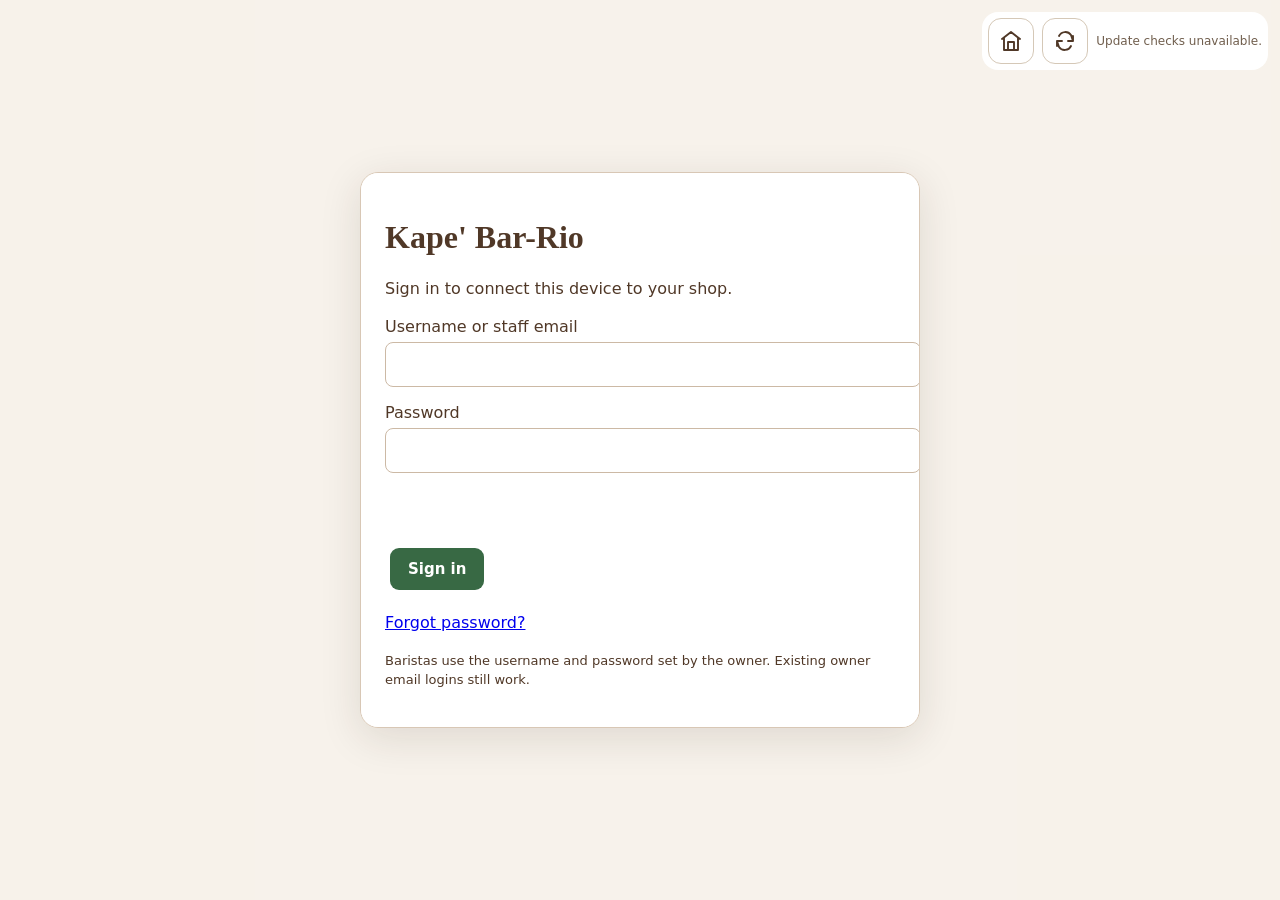
<file: index.html>
<!doctype html>
<html lang="en">
<head>
<meta charset="utf-8">
<meta name="viewport" content="width=device-width,initial-scale=1,viewport-fit=cover">
<meta name="theme-color" content="#5b3825">
<meta name="kbr-deployment" content="2026-11-17-siomai-peso-pcs">
<meta name="apple-mobile-web-app-capable" content="yes">
<meta name="apple-mobile-web-app-status-bar-style" content="black-translucent">
<meta name="apple-mobile-web-app-title" content="Kape' Bar-Rio POS">
<link rel="manifest" href="manifest.json">
<link rel="apple-touch-icon" href="icons/icon-192.png">
<title>Kape' Bar-Rio POS</title>
<style>
:root{--brown:#6b4328;--cream:#fbf7f0;--ink:#211b17;--tan:#d9c1a6;--green:#6e8b48;--card:#fff;--shadow:0 8px 25px rgba(60,40,25,.10)}
*{box-sizing:border-box;-webkit-tap-highlight-color:transparent}
html,body{margin:0;background:var(--cream);color:var(--ink);font-family:-apple-system,BlinkMacSystemFont,"Segoe UI",sans-serif}
body{min-height:100vh;position:relative;overflow-x:hidden}
main,header{position:relative}
body::before{content:"";position:fixed;inset:-22px;background:url("images/kbr-shop-background.png") center/cover no-repeat;filter:blur(11px);opacity:.095;transform:scale(1.035);pointer-events:none;z-index:0}
header,main{position:relative;z-index:1}
header{position:sticky;top:0;z-index:20;background:rgba(251,247,240,.96);backdrop-filter:blur(12px);border-bottom:1px solid #eadfD2;padding:10px 18px 8px}
.brand{display:flex;align-items:center;gap:14px;max-width:1500px;margin:auto;padding-right:78px}.brand-main{display:flex;align-items:center;gap:10px;min-width:0;cursor:pointer}.header-category{margin-left:2px;font-family:Georgia,serif;color:var(--brown);font-size:21px;font-weight:800;white-space:nowrap}
.brand img{width:34px;height:34px;object-fit:contain;border:0;border-radius:0}.bean-logo{font-size:30px;line-height:1;display:inline-block}
.brand h1{font-family:Georgia,serif;margin:0;color:var(--brown);font-size:24px}
.brand small{color:#7e6a59}.header-history{position:relative;border:1px solid #d9c7b5;background:#fff;color:var(--brown);border-radius:999px;width:38px;height:38px;display:flex;align-items:center;justify-content:center;font-size:20px;cursor:pointer;margin-left:4px}.header-history:active{transform:scale(.96)} .header-history{}
.header-barista{border:1px solid #d9c7b5;background:#2f8f4e;color:#fff;border-radius:999px;min-height:38px;padding:0 12px;display:flex;align-items:center;justify-content:center;gap:5px;font-size:14px;font-weight:900;cursor:pointer;margin-left:4px;box-shadow:0 4px 10px rgba(47,143,78,.16)}.header-barista:active{transform:scale(.96)}.header-history .history-badge{right:-7px;top:-7px;min-width:20px;height:20px;font-size:10px;border-width:2px}
main{max-width:1500px;margin:auto;padding:16px 18px 150px}
.tabs{display:flex;gap:8px;overflow:auto;padding:8px 0 2px;scrollbar-width:none;max-width:1500px;margin:auto;scroll-behavior:smooth}.tabs::-webkit-scrollbar{display:none}
.tabs button{white-space:nowrap;border:1px solid #d8c7b5;background:#fff;border-radius:999px;padding:8px 13px;font-weight:700;color:#654a36;font-size:14px}
.tabs button.active{background:var(--brown);color:#fff;border-color:var(--brown)}
.grid{display:grid;grid-template-columns:repeat(auto-fill,minmax(120px,1fr));gap:10px}
.product-img{width:100%;height:112px;object-fit:contain;background:#fff;border-radius:12px;margin-bottom:7px;display:block;cursor:pointer}.product-img:active{transform:scale(.97)}
.card{overflow:hidden}
.card{background:var(--card);border:1px solid #eee3d7;border-radius:15px;padding:8px;box-shadow:var(--shadow);min-height:0;display:flex;flex-direction:column;justify-content:space-between;position:relative}
.card h3{font-size:14px;line-height:1.12;margin:0 0 2px;text-align:center;font-weight:800}
.price{color:var(--brown);font-weight:800;font-size:15px}
.best-seller-badge{position:absolute;left:7px;top:7px;z-index:2;background:#d9a441;color:#fff;border-radius:999px;padding:4px 7px;font-size:10px;line-height:1;font-weight:900;box-shadow:0 2px 8px rgba(0,0,0,.14)}
#products{touch-action:pan-y;transition:opacity .14s ease,transform .14s ease;overscroll-behavior-x:contain}
#products.swipe-out-left{opacity:.15;transform:translateX(-28px)}
#products.swipe-out-right{opacity:.15;transform:translateX(28px)}
.swipe-hint{display:none;text-align:center;color:#8a7868;font-size:13px;margin:-4px 0 12px}
.order-sent-drawer{z-index:300;align-items:center!important;justify-content:center!important;padding:20px}
.order-sent-panel{width:min(520px,94vw);background:#fff;border:1px solid #eadfd4;border-radius:24px;padding:30px 26px 24px;text-align:center;box-shadow:0 18px 55px rgba(60,40,25,.24)}
.order-sent-icon{width:62px;height:62px;border-radius:50%;margin:0 auto 14px;background:#2f8f4e;color:#fff;display:flex;align-items:center;justify-content:center;font-size:36px;font-weight:900}
.order-sent-panel h2{margin:0 0 14px;color:var(--brown);font-family:Georgia,serif;font-size:30px}
.order-sent-panel p{margin:8px 0;color:#4e4137;font-size:18px}
.order-sent-panel p strong{color:#2f6f3a}
.order-sent-note{margin:18px 0 18px;color:#6e6a64;font-size:16px;line-height:1.5}
.order-sent-close{width:100%;min-height:56px;background:var(--brown);color:#fff;border-radius:14px}
@media(max-width:599px){.order-sent-panel{padding:26px 20px 20px}.order-sent-panel h2{font-size:25px}.order-sent-panel p{font-size:16px}.order-sent-note{font-size:14px}}
.menu-toast{position:fixed;left:50%;top:50%;transform:translate(-50%,-46%) scale(.96);z-index:60;pointer-events:none;opacity:0;background:rgba(33,27,23,.78);backdrop-filter:blur(12px);-webkit-backdrop-filter:blur(12px);color:#fff;padding:24px 34px;border-radius:24px;font-family:Georgia,serif;font-size:34px;font-weight:700;box-shadow:0 18px 55px rgba(0,0,0,.28);white-space:nowrap;transition:opacity .2s ease,transform .2s ease;text-align:center}
.menu-toast.show{opacity:1;transform:translate(-50%,-50%) scale(1)}
@media(max-width:699px){.header-category{font-size:17px;max-width:34vw;overflow:hidden;text-overflow:ellipsis}.brand h1{font-size:20px}.brand small{font-size:11px}.bean-logo{font-size:25px}.header-history{width:34px;height:34px;font-size:17px}.header-barista{min-height:34px;padding:0 9px;font-size:12px}.menu-toast{font-size:28px;padding:20px 26px;max-width:82vw;white-space:normal}.grid{grid-template-columns:repeat(auto-fill,minmax(112px,1fr));gap:8px}.product-img{height:100px}.card h3{font-size:13px}.best-seller-badge{font-size:9px;padding:3px 6px;left:5px;top:5px}}
@media(max-width:699px){.swipe-hint{display:block}}
.sectionTitle{display:none;font-family:Georgia,serif;color:var(--brown);font-size:24px;margin:10px 0 14px;background:none;border:0;padding:0;text-align:left;font-weight:800;cursor:pointer}.sectionTitle:active{opacity:.7}
.sectionTitleButton{display:block;width:100%;text-align:center;cursor:pointer;user-select:none;-webkit-user-select:none}.sectionTitleButton:active{transform:scale(.98);opacity:.7}
.floating-history{display:none;position:fixed;right:18px;top:18px;transform:none;z-index:40;width:66px;height:66px;border:0;border-radius:50%;background:#8a674a;color:#fff;box-shadow:0 8px 25px rgba(60,40,25,.25);display:flex;align-items:center;justify-content:center;cursor:pointer}.floating-history:active{transform:scale(.96)}.history-icon{font-size:29px;line-height:1}.history-badge{position:absolute;right:-3px;top:-3px;min-width:24px;height:24px;padding:0 6px;border-radius:999px;background:#d9483e;color:#fff;border:3px solid var(--cream);font-size:11px;font-weight:900;display:flex;align-items:center;justify-content:center}.floating-cart{position:fixed;right:18px;top:18px;transform:none;z-index:40;width:58px;height:58px;border:2px solid #2f8f4e;border-radius:50%;background:#fff;color:#2f8f4e;box-shadow:0 8px 25px rgba(60,40,25,.25);display:flex;align-items:center;justify-content:center;cursor:pointer}
.floating-cart:active{transform:scale(.96)}
.cart-icon{font-size:27px;line-height:1}
.cart-fly-img{position:fixed;z-index:1000;width:76px;height:76px;object-fit:cover;border-radius:16px;box-shadow:0 10px 30px rgba(0,0,0,.25);pointer-events:none;transition:left .55s cubic-bezier(.2,.8,.2,1),top .55s cubic-bezier(.2,.8,.2,1),transform .55s cubic-bezier(.2,.8,.2,1),opacity .55s}.cart-fly-img.fly{transform:scale(.35) rotate(12deg);opacity:.35}
.cart-badge{position:absolute;right:-3px;top:-3px;min-width:26px;height:26px;padding:0 7px;border-radius:999px;background:#d9483e;color:#fff;border:3px solid var(--cream);font-size:13px;font-weight:900;display:flex;align-items:center;justify-content:center}
.primary{border:0;border-radius:14px;background:var(--brown);color:#fff;padding:14px 20px;font-size:14px;font-weight:800;min-height:52px}
.secondary{border:1px solid #d9c7b5;background:#fff;border-radius:12px;padding:11px 14px;font-weight:700;font-size:14px}
#selectorDrawer .secondary{font-size:14px;background:#f8dede;border-color:#e6aaaa;color:#8b2e2e;padding:14px 16px;min-height:58px;font-weight:900}
.type-option{display:flex;flex-direction:column;gap:4px;align-items:center;justify-content:center}.type-option small{font-size:13px;font-weight:700;opacity:.8}.type-option.premium{background:#fff;color:var(--brown);border-color:#dfd1c2;position:relative}.type-option.premium.selected{background:#2f8f4e;color:#fff;border-color:#2f8f4e}.type-option.premium small{color:#286438}.type-option.premium.selected small{color:#fff;opacity:.95}.type-option.premium.selected::after{content:'✓';position:absolute;right:12px;top:50%;transform:translateY(-50%);font-size:20px;font-weight:900;color:#fff}
#orderDrawer .primary{background:#d9f6de;color:#205c2c;border:1px solid #8bd79a;font-size:14px;font-weight:900;min-height:58px}
#orderDrawer .primary:active{background:#bce8c5}
.drawer{position:fixed;inset:0;background:rgba(24,17,12,.45);z-index:50;display:none;align-items:flex-end}
.drawer.open{display:flex}
.panel{background:var(--cream);width:100%;max-height:88vh;border-radius:24px 24px 0 0;padding:20px;overflow:auto}
.panel h2{margin:0 0 4px;color:var(--brown);font-family:Georgia,serif}.selector-name{font-size:22px!important;line-height:1.08}.selector-layout{display:grid;grid-template-columns:175px minmax(0,1fr);gap:18px;align-items:start}.selector-drink{display:flex;flex-direction:column;align-items:center}.selector-image{display:block;width:150px;height:150px;object-fit:contain;background:#fff;border-radius:16px;margin:8px auto 10px;border:1px solid #eadfd4}.selector-qty{margin-top:2px}.selector-qty .qty{gap:12px}.selector-options{min-width:0}.selector-label{font-size:16px;font-weight:900;color:var(--brown);margin:9px 0 7px}.selector-options .options{margin:0 0 12px}.selector-options .opt{min-height:64px;font-size:13px;padding:12px 6px}.selector-options .opt span{font-size:13px}.selector-options .type-option{min-height:74px}.sweetness-option{min-height:56px}.selector-actions{display:grid;grid-template-columns:1fr 1fr;gap:10px;margin-top:14px}.selector-actions .primary,.selector-actions .secondary{width:100%;min-height:54px;font-size:14px}.selector-actions .add-order-btn{background:#2f8f4e;color:#fff;border:1px solid #2f8f4e;box-shadow:0 4px 10px rgba(47,143,78,.18)}.selector-actions .add-order-btn:active{background:#267840;transform:scale(.98)}.history-tools{display:flex;gap:8px;flex-wrap:wrap}.history-tools button{flex:1;min-width:130px}.sales-report{background:#fff;border:1px solid #eadfd4;border-radius:16px;padding:14px;margin-top:14px}.sales-report h3{margin:0 0 10px;color:var(--brown);font-family:Georgia,serif}.report-cards{display:grid;grid-template-columns:repeat(3,1fr);gap:10px;margin-bottom:14px}.report-card{background:#f7f1e9;border:1px solid #e4d6c6;border-radius:12px;padding:12px;text-align:center}.report-card small{display:block;color:#7a6b60;font-weight:700}.report-card b{display:block;color:var(--brown);font-size:21px;margin-top:3px}.report-table{width:100%;border-collapse:collapse;font-size:14px}.report-table th,.report-table td{padding:8px 6px;border-bottom:1px solid #eee3d7;text-align:left}.report-table th:last-child,.report-table td:last-child{text-align:right;font-weight:900}.report-section{margin-top:14px}.report-section h4{margin:0 0 6px;color:#5f4a38}.report-note{font-size:12px;color:#7a6b60;margin-top:8px}
.muted{color:#7a6b60}
.options{display:grid;grid-template-columns:repeat(3,1fr);gap:12px;margin:18px 0}
.opt{border:2px solid #dfd1c2;background:#fff;border-radius:14px;padding:17px 8px;text-align:center;font-weight:800;font-size:16px;line-height:1.15}
.opt{position:relative}.opt.selected{border-color:#4f9e5e;background:#dff4e3;color:#205c2c}.opt.selected::after{content:'✓';position:absolute;right:10px;top:8px;font-size:18px;font-weight:900;color:#2f8f4e}.opt.selected span{color:#205c2c}
.opt span{display:block;color:var(--brown);margin-top:7px;font-size:16px;font-weight:900}
.row{display:flex;gap:10px;align-items:center}.row>*{flex:1}
.qty{display:flex;align-items:center;justify-content:center;gap:15px}
.qty button{width:44px;height:44px;border-radius:50%;border:1px solid #d7c6b5;background:#fff;font-size:22px}
.order-list{display:flex;flex-direction:column;gap:10px;margin:10px 0 18px}
.cart-duty{border-top:1px solid #e7d7c8;margin-top:16px;padding-top:11px}.cart-duty-title{font-size:12px;font-weight:750;color:#7a5840;margin:0 0 8px}.cart-duty-roster{display:flex;gap:11px;align-items:flex-start;flex-wrap:wrap}.cart-duty-person{display:flex;flex-direction:column;align-items:center;text-align:center;gap:3px;width:64px;min-width:0}.cart-duty-avatar{width:43px;height:43px;border-radius:50%;border:2px solid #967154;object-fit:cover;background:#f4e9db;color:#674731;display:grid;place-items:center;font-weight:700;font-size:16px}.cart-duty-person span{display:block;font-size:11px;line-height:1.25;font-weight:650;max-width:64px;overflow-wrap:anywhere}.cart-duty-message{font-size:11px;color:#887767}
.order-item{background:#fff;border:1px solid #eadfd4;border-radius:14px;padding:12px;display:flex;gap:10px;align-items:center}
.order-item .desc{flex:1}.order-item strong{color:var(--brown)}.cart-drawer-total{display:flex;justify-content:space-between;align-items:center;margin:16px 0 10px;padding-top:14px;border-top:1px solid #eadfd4}.cart-drawer-total b:last-child{font-size:22px;color:var(--brown)}.order-qty{display:flex;align-items:center;gap:7px;margin-top:8px}.order-qty button{width:30px;height:30px;border-radius:9px;border:1px solid #d9c7b5;background:#fff;font-weight:800}

.empty{padding:40px 10px;text-align:center;color:#857568}
.receipt-checkout{display:grid;grid-template-columns:minmax(0,1fr) minmax(360px,430px);gap:20px;max-width:1100px;margin:0 auto;align-items:stretch}
.receipt-side{min-width:0;background:#f2e9de;border:1px solid #e2d4c4;border-radius:18px;padding:10px;display:flex;flex-direction:column;max-height:70vh;overflow:hidden}
.receipt-scroll{overflow:auto;min-height:0;padding:4px}
.receipt{background:#fff;max-width:480px;margin:0 auto;padding:30px 44px;font-family:"Courier New",monospace;color:#111;box-sizing:border-box;min-height:100%}
.receipt .center{text-align:center}.receipt h3{margin:0 0 5px;font-size:21px}.receipt .receipt-number{display:block;text-align:center;font-weight:700;letter-spacing:.5px;margin-top:4px}.receipt hr{border:0;border-top:1px dashed #777;margin:14px 0}
.receipt-line{display:flex;justify-content:space-between;gap:10px;margin:7px 0}.receipt .item{flex:1}
.payment-side{background:#fff;border:1px solid #eadfd4;border-radius:18px;padding:20px;display:flex;flex-direction:column;min-height:0;max-height:70vh;overflow:auto}.payment-title{font-family:Georgia,serif;color:var(--brown);font-size:28px;font-weight:900;margin:0 0 4px}.payment-sub{color:#7a6b60;margin-bottom:14px}.payment-options{margin-top:auto;display:grid;gap:12px}.payment-choice{width:100%;min-height:58px;border:2px solid #dfd1c2;background:#fff;border-radius:15px;padding:12px 16px;font-size:16px;font-weight:900;color:var(--brown);cursor:pointer;text-align:left}.payment-choice.gcash-choice{border-color:#4f9e5e;background:#edf8ea;color:#245b2f}.payment-total{display:flex;justify-content:space-between;align-items:center;background:#edf7e9;border:1px solid #c7dfbf;border-radius:14px;padding:14px 16px;margin-bottom:14px}.payment-total span{font-weight:800;color:#53634a}.payment-total b{font-size:28px;color:#2f6f3a}.gcash-card{display:block;width:100%;max-width:330px;max-height:48vh;object-fit:contain;margin:8px auto;border-radius:14px;border:1px solid #dfe7dd}.gcash-number{font-size:20px;font-weight:900;text-align:center;color:#245b2f;margin:4px 0 8px}.gcash-help{text-align:center;color:#6e6a64;font-size:13px}.cash-note{background:#f7f1e9;border:1px solid #e4d6c6;border-radius:14px;padding:18px;text-align:center;color:#6e6a64;font-size:16px;font-weight:800;margin:10px 0}.show-receipt-note{margin-top:auto;background:#edf7e9;border:1px solid #c7dfbf;border-radius:14px;padding:14px;font-weight:800;color:#315d38;text-align:center}.receipt-actions{display:flex;gap:10px;max-width:1100px;margin:14px auto 0}.receipt-actions button{flex:1;min-height:48px;font-size:14px}.payment-back{margin-top:10px;background:#fff;border:1px solid #d9d0c6;border-radius:12px;padding:10px;font-weight:800;color:var(--brown);cursor:pointer}
@media(max-width:900px){.receipt-checkout{grid-template-columns:1fr}.receipt-side,.payment-side{max-height:48vh}.payment-side{max-height:none}.show-receipt-note{margin-top:14px}}
@media(max-width:599px){.receipt{padding:22px 20px}.receipt-checkout{gap:12px}.payment-title{font-size:24px}}
.notice{background:#edf5e6;color:#45652b;border:1px solid #cfe0be;border-radius:12px;padding:10px 12px;margin:10px 0;font-size:14px}
@media(min-width:700px){.grid{grid-template-columns:repeat(auto-fill,minmax(125px,1fr))}.panel{max-width:760px;margin:auto;border-radius:24px}.drawer{align-items:center;padding:20px}}
@media(max-width:699px){.floating-history{right:14px;top:14px;width:60px;height:60px}.history-icon{font-size:25px}.history-badge{min-width:22px;height:22px;font-size:11px}.floating-cart{right:14px;top:82px;width:60px;height:60px}.cart-icon{font-size:27px}.cart-badge{min-width:24px;height:24px;font-size:12px}}

.history-list{display:flex;flex-direction:column;gap:12px;margin-top:14px}.history-item{background:#fff;border:1px solid #eadfd4;border-radius:16px;padding:14px}.history-head{display:flex;justify-content:space-between;gap:12px;align-items:flex-start}.history-head b{color:var(--brown);font-size:17px}.history-meta{color:#7a6b60;font-size:13px;margin-top:3px}.history-total{font-weight:900;color:var(--brown);font-size:18px;white-space:nowrap}.history-items{margin:10px 0;color:#4e4137;font-size:14px;line-height:1.45;display:flex;flex-direction:column;gap:8px}.history-line{background:#fbf8f4;border:1px solid #eee3d7;border-radius:12px;padding:9px 10px;display:flex;justify-content:space-between;gap:12px;align-items:flex-start}.history-line-main{min-width:0}.history-line-main b{display:block;color:var(--brown);font-size:14px}.history-line-main small{display:block;color:#7a6b60;margin-top:3px}.history-line-meta{display:flex;flex-direction:column;align-items:flex-end;gap:2px;white-space:nowrap;font-size:12px;color:#6f6257}.history-line-meta strong{font-size:14px;color:var(--brown)}.history-line-meta small{color:#857568}.history-actions{display:flex;gap:8px}.history-actions button{flex:1;min-height:44px}.history-empty{padding:50px 12px;text-align:center;color:#857568}.history-title-row{display:flex;align-items:center;justify-content:space-between;gap:10px}.history-title-row h2{margin:0}.history-clear,.clear-order-btn,.cancel-btn{font-size:17px!important;padding:14px 16px!important;min-height:58px;background:#f7caca!important;border:2px solid #e7a0a0!important;color:#8b2e2e!important;font-weight:900!important}.history-clear:active,.clear-order-btn:active,.cancel-btn:active{background:#efb5b5!important;transform:scale(.98)}
/* Cart opens only when the floating cart button is pressed. */
@media(max-width:599px){.selector-layout{grid-template-columns:1fr;gap:4px}.selector-image{width:135px;height:135px}.selector-options .options{grid-template-columns:repeat(2,1fr)}.selector-actions{grid-template-columns:1fr 1fr}.selector-name{font-size:20px!important}}
@media(min-width:700px){#orderDrawer{align-items:stretch;justify-content:flex-end;padding:0}#orderDrawer .panel{width:390px;max-width:390px;height:100%;max-height:none;border-radius:24px 0 0 24px;margin:0;padding:22px;box-shadow:-12px 0 30px rgba(0,0,0,.16)}}

.barista-drawer .panel{max-width:1100px}.barista-login{text-align:center;max-width:420px;margin:0 auto}.barista-login h2{margin-bottom:4px}.pin-display{display:flex;justify-content:center;gap:10px;margin:16px 0 18px}.pin-dot{width:16px;height:16px;border-radius:50%;border:2px solid #cdbdab;background:#fff}.pin-dot.filled{background:var(--brown);border-color:var(--brown)}.pin-error{min-height:20px;color:#b52e2e;font-weight:800;font-size:13px;margin-bottom:8px}.keypad{display:grid;grid-template-columns:repeat(3,1fr);gap:10px;max-width:320px;margin:0 auto}.keypad button{min-height:64px;border:1px solid #d9c7b5;background:#fff;border-radius:15px;font-size:22px;font-weight:900;color:var(--brown);cursor:pointer;box-shadow:0 3px 8px rgba(60,40,25,.07)}.keypad button:active{transform:scale(.97);background:#f7f1e9}.keypad .key-action{font-size:14px;background:#f7f1e9}.barista-top{display:flex;align-items:center;justify-content:space-between;gap:10px;flex-wrap:wrap;margin-bottom:12px}.barista-top h2{margin:0}.barista-actions{display:flex;gap:8px;flex-wrap:wrap}.barista-actions button{min-height:44px}.barista-tabs{display:flex;gap:8px;margin:10px 0 14px;overflow:auto}.barista-tab{border:1px solid #d9c7b5;background:#fff;color:var(--brown);border-radius:999px;padding:10px 14px;font-weight:900;white-space:nowrap}.barista-tab.active{background:#1f6f39;color:#fff;border-color:#1f6f39}.barista-order-card{background:#fff;border:1px solid #eadfd4;border-radius:16px;padding:14px;margin-bottom:12px}.barista-order-head{display:flex;justify-content:space-between;gap:10px;align-items:flex-start}.barista-order-head b{color:var(--brown);font-size:18px}.barista-order-meta{color:#7a6b60;font-size:13px;margin-top:3px}.barista-order-total{font-weight:900;color:var(--brown);font-size:20px;text-align:right;white-space:nowrap}.barista-group{border:1px solid #eadfd4;border-radius:13px;margin-top:10px;overflow:hidden}.barista-group-toggle{width:100%;border:0;background:#fbf8f4;padding:12px 13px;display:flex;justify-content:space-between;gap:10px;align-items:center;text-align:left;cursor:pointer;font-weight:900;color:#4e4137}.barista-group-toggle small{display:block;color:#7a6b60;font-weight:700;margin-top:3px}.barista-group-body{display:none;padding:10px;border-top:1px solid #eee3d7;background:#fff}.barista-group.open .barista-group-body{display:block}.barista-unit{display:flex;justify-content:space-between;gap:10px;align-items:center;padding:10px 4px;border-bottom:1px solid #f0e7de}.barista-unit:last-child{border-bottom:0}.barista-unit-name{flex:1}.barista-unit-name b{display:block;color:var(--brown)}.barista-unit-name small{color:#7a6b60}.discount-buttons{display:flex;gap:6px;flex-wrap:wrap;justify-content:flex-end}.discount-btn{border:1px solid #d9c7b5;background:#fff;border-radius:9px;padding:8px 9px;font-weight:900;color:var(--brown)}.discount-btn.active{background:#2f8f4e;border-color:#2f8f4e;color:#fff}.discount-btn.none.active{background:#7a6b60;border-color:#7a6b60}.discount-btn.promo-free{border-color:#d49b27;background:#fff7df;color:#8a5c00}.discount-btn.promo-free.active{background:#d49b27;border-color:#d49b27;color:#fff}.discount-price{font-size:12px;color:#6e6a64;margin-top:2px}.barista-payment{background:#f7fbf6;border:1px solid #cfe5c7;border-radius:16px;padding:14px;margin-top:14px}.barista-payment-title{display:flex;justify-content:space-between;gap:10px;align-items:center;margin-bottom:10px}.barista-payment-title h3{margin:0;color:var(--brown)}.barista-payment-total{font-size:24px;font-weight:900;color:#2f6f3a}.barista-payment-options{display:grid;grid-template-columns:repeat(5,minmax(0,1fr));gap:10px}.barista-payment-options .payment-top-action{grid-column:span 2}.barista-payment-options .payment-top-action:nth-child(2){grid-column:span 3}.barista-pay-btn.free{background:#fff4db;border-color:#d9a441}.barista-pay-btn.owner{background:#edf0ff;border-color:#7776a6}.comp-choice-list{display:flex;gap:10px;flex-wrap:wrap}.comp-choice-list button{min-height:54px;flex:1;font-weight:900;border-radius:12px;border:1px solid #d9c7b5;background:#fff}.owner-charge-pin{max-width:260px;width:100%;min-height:48px;padding:10px;font-size:22px;letter-spacing:8px;border-radius:12px;border:1px solid #d9c7b5}@media(max-width:599px){.barista-payment-options{gap:6px}.barista-payment-options .barista-pay-btn{font-size:12px;padding:6px 3px;min-width:0}}.barista-pay-btn{min-height:58px;border:2px solid #d9c7b5;background:#fff;border-radius:14px;font-size:16px;font-weight:900;color:var(--brown);cursor:pointer}.barista-pay-btn.cash{border-color:#c6b39f}.barista-pay-btn.gcash{border-color:#4f9e5e;background:#edf8ea;color:#245b2f}.barista-pay-btn.selected{box-shadow:0 0 0 3px rgba(47,143,78,.14)}.barista-pay-panel{margin-top:12px;background:#fff;border:1px solid #eadfd4;border-radius:14px;padding:14px}.barista-gcash-card{display:block;width:100%;max-width:300px;max-height:38vh;object-fit:contain;margin:6px auto 10px;border-radius:14px;border:1px solid #dfe7dd}.barista-close-pay{width:100%;min-height:54px;margin-top:12px;background:#2f8f4e;color:#fff;border:1px solid #2f8f4e;border-radius:13px;font-weight:900;font-size:16px}.barista-close-pay:disabled{opacity:.45;cursor:not-allowed}.barista-cash-label{display:block;font-weight:900;color:var(--brown);margin:2px 0 7px}.barista-cash-layout{display:grid;grid-template-columns:1.05fr .8fr 1fr;gap:12px;align-items:stretch}.cash-pane{background:#fff;border:1px solid #eadfd4;border-radius:14px;padding:12px}.barista-cash-summary{display:flex;flex-direction:column;gap:10px;height:100%}.barista-cash-box{background:#fbf8f4;border:1px solid #eadfd4;border-radius:13px;padding:12px 14px}.barista-cash-box span{display:block;color:#6e6a64;font-size:12px;font-weight:800;margin-bottom:5px}.barista-cash-box b{display:block;color:var(--brown);font-size:26px}.barista-cash-box.change-ok{background:#edf7e9;border-color:#c7dfbf}.barista-cash-box.change-ok b{color:#2f6f3a}.barista-cash-box.change-needed{background:#fff4e8;border-color:#ecd1a9}.barista-cash-box.change-needed b{color:#9a6115}.cash-quick-pane{display:flex;flex-direction:column;gap:8px}.cash-quick-title{font-weight:900;color:var(--brown);font-size:13px;margin-bottom:2px}.cash-quick-buttons{display:grid;grid-template-columns:1fr 1fr;gap:8px}.cash-quick-buttons button{min-height:54px;border:1px solid #d9c7b5;background:#f7f1e9;border-radius:11px;font-size:17px;font-weight:900;color:var(--brown);cursor:pointer}.cash-quick-buttons button:active{transform:scale(.97);background:#f0e7dc}.cash-keypad-pane{display:flex;flex-direction:column}.cash-keypad{display:grid;grid-template-columns:repeat(3,1fr);gap:6px;background:#f7f1e9;border:1px solid #e5d8ca;border-radius:13px;padding:8px;height:100%}.cash-keypad button{min-height:42px;border:1px solid #d9c7b5;background:#fff;border-radius:10px;font-size:17px;font-weight:900;color:var(--brown);cursor:pointer}.cash-keypad button:active{transform:scale(.97);background:#f0e7dc}.cash-keypad .cash-key-action{font-size:12px;background:#f7f1e9}.cash-keypad .cash-key-zero{grid-column:span 2}.cash-keypad .cash-key-enter{background:#2f8f4e;color:#fff;border-color:#2f8f4e}.barista-cash-input{width:100%;min-height:58px;border:2px solid #d9c7b5;border-radius:14px;padding:10px 14px;font-size:24px;font-weight:900;text-align:right;color:var(--brown);background:#fff}.barista-cash-input:focus{outline:0;border-color:#2f8f4e;box-shadow:0 0 0 3px rgba(47,143,78,.12)}.barista-change{display:flex;justify-content:space-between;align-items:center;gap:10px;margin-top:10px;padding:12px 14px;border-radius:13px;background:#edf7e9;border:1px solid #c7dfbf}.barista-change span{font-weight:800;color:#53634a}.barista-change b{font-size:24px;color:#2f6f3a}.barista-change.insufficient{background:#fff4e8;border-color:#ecd1a9}.barista-change.insufficient b{color:#9a6115}.barista-empty{padding:35px 10px;text-align:center;color:#857568}.barista-receipt{margin-top:14px;background:#fff;border:1px solid #eadfd4;border-radius:16px;padding:14px}.barista-history{margin-top:12px}.barista-history .history-list{margin-top:8px}.pending-orders-list{display:flex;gap:4px;overflow-x:auto;margin-bottom:14px;padding:4px 4px 0;scrollbar-width:none;align-items:flex-end}.pending-orders-list::-webkit-scrollbar{display:none}.pending-order-select{flex:0 0 auto;min-width:205px;border:1px solid #d8c7b5;border-bottom:2px solid #cbb8a5;background:#f7f1e9;border-radius:12px 12px 0 0;padding:7px 8px 7px;display:flex;align-items:center;gap:8px;color:var(--brown);box-shadow:0 -1px 0 rgba(0,0,0,.02)}
.pending-order-tab-main{flex:1;min-width:0;border:0;background:transparent;padding:4px 4px;text-align:left;cursor:pointer;color:inherit}.pending-order-tab-main:active{transform:scale(.98)}
.order-done-btn{flex:0 0 auto;min-width:58px;min-height:34px;border:1px solid #d9c7b5;background:#fff;color:#6d5a4a;border-radius:9px;font-size:12px;font-weight:900;cursor:pointer;padding:7px 9px}.order-done-btn:active{transform:scale(.97)}
.order-done-btn.done{background:#2f8f4e;border-color:#2f8f4e;color:#fff}.unit-done-btn{flex:0 0 auto;min-width:66px;min-height:34px;border:1px solid #d9c7b5;background:#fff;color:#6d5a4a;border-radius:9px;font-size:12px;font-weight:900;cursor:pointer;padding:7px 9px}.unit-done-btn:active{transform:scale(.97)}.unit-done-btn.done{background:#2f8f4e;border-color:#2f8f4e;color:#fff}.barista-status-note{margin-top:8px;padding:10px 12px;border-radius:12px;background:#edf7e9;border:1px solid #c7dfbf;color:#315d38;font-weight:800;font-size:13px}.barista-status-note.unpaid{background:#fff4e8;border-color:#ecd1a9;color:#9a6115}.pending-order-select.active{border:1px solid #a6d4ad;border-bottom:3px solid #2f8f4e;background:#dff4e3;color:#205c2c;box-shadow:0 -2px 8px rgba(47,143,78,.10)}.pending-order-select.active b{color:#205c2c}.pending-order-select b{font-size:14px;line-height:1.1}.pending-order-select small{display:block;color:#7a6a5d;margin-top:3px;font-weight:700;font-size:11px}.pending-order-select.active small{color:#3f6c48}.pending-order-select .pending-total{font-weight:900;white-space:nowrap;font-size:13px}.pending-order-actions{display:flex;gap:8px;flex-wrap:wrap;margin-top:12px}.pending-order-actions button{flex:1;min-width:180px;min-height:44px}.pending-order-name{display:flex;gap:8px;align-items:center;margin-top:10px;flex-wrap:wrap}.pending-order-name input{flex:1;min-width:180px;min-height:44px;border:1px solid #d9c7b5;border-radius:12px;padding:9px 12px;font-size:16px;color:var(--brown);font-weight:800}.pending-order-name button{min-height:44px}.cancel-pending-btn{background:#f7caca!important;border:2px solid #e7a0a0!important;color:#8b2e2e!important;font-weight:900!important}@media(max-width:700px){.barista-cash-layout{grid-template-columns:1fr}.cash-quick-buttons{grid-template-columns:repeat(4,1fr)}}@media(max-width:599px){.barista-payment-options{grid-template-columns:repeat(5,minmax(0,1fr))}.barista-unit{align-items:flex-start;flex-direction:column}.discount-buttons{justify-content:flex-start}.keypad button{min-height:58px}.barista-cash-layout{grid-template-columns:1fr}.cash-quick-buttons{grid-template-columns:1fr 1fr}.cash-keypad{max-width:260px;margin:0 auto;width:100%}}

.barista-payment-options .qr-rewards-btn{background:#f0eaff;border-color:#927ac1;color:#513578;grid-column:span 1;min-height:50px;min-width:0;font-size:clamp(10px,1.6vw,16px)}
/* Customer service choice */
.start-barista-btn{position:absolute;right:16px;top:16px;width:50px;height:50px;border-radius:50%;border:1px solid #d9c7b5;background:#fff;color:#2f8f4e;font-size:24px;display:flex;align-items:center;justify-content:center;box-shadow:0 6px 16px rgba(60,40,25,.14);cursor:pointer}.start-barista-btn:active{transform:scale(.96)}
.note-editor{margin-top:10px;padding:12px;background:#fbf8f4;border:1px solid #eadfd4;border-radius:14px}.note-editor textarea{width:100%;min-height:86px;border:1px solid #d9c7b5;border-radius:12px;padding:10px 12px;font:600 15px -apple-system,BlinkMacSystemFont,"Segoe UI",sans-serif;color:var(--brown);resize:vertical;background:#fff}.note-editor-actions{display:flex;gap:8px;margin-top:8px}.note-editor-actions button{flex:1;min-height:44px}.note-preview{margin-top:7px;color:#6e6258;font-size:12px;line-height:1.35;background:#f7f1e9;border-radius:10px;padding:8px 10px}.barista-payment-options{grid-template-columns:repeat(5,minmax(0,1fr))}
.start-screen{position:fixed;inset:0;z-index:200;background:rgba(251,247,240,.84);display:flex;align-items:center;justify-content:center;padding:24px;backdrop-filter:blur(2px);-webkit-backdrop-filter:blur(2px)}
.start-card{width:min(560px,94vw);background:rgba(255,255,255,.94);border:1px solid #eadfd4;border-radius:28px;padding:30px;box-shadow:0 18px 55px rgba(60,40,25,.16);text-align:center;backdrop-filter:blur(6px);-webkit-backdrop-filter:blur(6px)}
.start-card h2{margin:0 0 7px;color:var(--brown);font-family:Georgia,serif;font-size:30px}
.start-card p{margin:0 0 22px;color:#7a6a5d}
.service-options{display:grid;grid-template-columns:1fr 1fr;gap:14px}
.service-choice{min-height:110px;border:2px solid #d9c7b5;background:#fff;border-radius:20px;color:var(--brown);font-size:22px;font-weight:900;cursor:pointer;box-shadow:0 8px 20px rgba(60,40,25,.08)}
.service-choice span{display:block;font-size:34px;margin-bottom:7px}
.service-choice.takeout{border-color:#7fb886;background:#f1fbf0}
.service-choice:active{transform:scale(.98)}
.barista-tab.active{background:#1d6f3a;color:#fff;border-color:#1d6f3a;box-shadow:0 4px 12px rgba(29,111,58,.18)}
.discount-btn.remove{background:#f7caca;border-color:#e7a0a0;color:#8b2e2e}.discount-btn.remove:active{background:#efb5b5}
.cash-quick-buttons{display:grid;grid-template-columns:repeat(3,1fr);gap:6px;margin-bottom:6px}.cash-quick-buttons button{min-height:40px;border:1px solid #c9b49d;background:#fff;border-radius:10px;font-size:14px;font-weight:900;color:#6b4328;cursor:pointer}.cash-quick-buttons button:active{transform:scale(.97);background:#f0e7dc}
.kitchen-urgent-tab{display:inline-flex!important;align-items:center;justify-content:center;gap:6px;background:#fff!important;color:var(--brown)!important;border:1px solid #d9c7b5!important;box-shadow:none}
.kitchen-urgent-tab.has-alert{background:#d9483e!important;color:#fff!important;border-color:#d9483e!important;box-shadow:0 4px 12px rgba(217,72,62,.20);animation:kitchenPulse 1.6s ease-in-out infinite}
.kitchen-urgent-tab.active{background:#1f6f39!important;color:#fff!important;border-color:#1f6f39!important;box-shadow:none}
.kitchen-urgent-tab.has-alert.active{background:#d9483e!important;color:#fff!important;border-color:#d9483e!important}
.kitchen-count{display:inline-flex;align-items:center;justify-content:center;min-width:21px;height:21px;padding:0 6px;border-radius:999px;background:#d9483e;color:#fff;font-size:11px;font-weight:900;line-height:1}
.kitchen-urgent-tab.has-alert .kitchen-count{background:#fff;color:#d9483e}
@keyframes kitchenPulse{0%,100%{box-shadow:0 4px 12px rgba(217,72,62,.20)}50%{box-shadow:0 4px 22px rgba(217,72,62,.48)}}
.kitchen-summary{background:#fff2f1;border:2px solid #efb1ad;border-radius:16px;padding:14px;margin-bottom:14px}
.kitchen-summary strong{color:#a72e27}
.kitchen-total-row{display:flex;justify-content:space-between;gap:10px;align-items:center;flex-wrap:wrap}
.kitchen-total-big{font-size:24px;font-weight:900;color:#a72e27}
.kitchen-order-card{background:#fff;border:2px solid #efc1bd;border-left:6px solid #d9483e;border-radius:16px;padding:14px;margin-bottom:12px}.kitchen-order-card.kitchen-done{border-color:#9dd3a5;border-left-color:#2f8f4e;background:#f7fff7}.kitchen-done-btn{min-height:44px;padding:9px 14px;border-radius:11px;border:2px solid #d9483e;background:#d9483e;color:#fff;font-weight:900;font-size:14px;cursor:pointer}.kitchen-done-btn.sent{background:#2f8f4e;border-color:#2f8f4e}.kitchen-done-btn:disabled{cursor:default;opacity:1}
.kitchen-order-head{display:flex;justify-content:space-between;gap:10px;align-items:flex-start}
.kitchen-order-head b{color:var(--brown);font-size:18px}.kitchen-order-meta{color:#7a6b60;font-size:13px;margin-top:3px}.kitchen-order-total{font-weight:900;color:#a72e27;font-size:18px;white-space:nowrap}
.kitchen-item{display:flex;justify-content:space-between;gap:12px;align-items:flex-start;background:#fff8f7;border:1px solid #f0d6d2;border-radius:12px;padding:10px;margin-top:9px}.kitchen-item b{color:#4e4137}.kitchen-item small{display:block;color:#7a6b60;margin-top:3px}
.kitchen-order-type{display:inline-block;margin-top:6px;border-radius:999px;padding:4px 8px;background:#f7f1e9;color:#6b4328;font-size:11px;font-weight:900}
@media(max-width:599px){.service-options{grid-template-columns:1fr}.service-choice{min-height:90px;font-size:20px}}

/* v57: thumbnail order/history views and per-item served status */
.pending-orders-list{display:grid;grid-template-columns:repeat(auto-fill,minmax(150px,1fr));gap:8px;margin-bottom:14px;padding:4px 1px;overflow:visible}
.pending-order-select{min-width:0;width:100%;border:1px solid #d8c7b5;border-radius:12px;background:#f7f1e9;padding:10px 10px;display:flex;align-items:center;justify-content:space-between;gap:8px;color:var(--brown);box-shadow:0 2px 8px rgba(60,40,25,.06);cursor:pointer;text-align:left}
.pending-order-select.active{border:2px solid #2f8f4e;background:#e6f6e8;color:#205c2c;box-shadow:0 3px 10px rgba(47,143,78,.12)}
.pending-order-tab-main{display:block;min-width:0;flex:1;border:0;background:transparent;padding:0;text-align:left;cursor:pointer;color:inherit}
.pending-order-select b{font-size:14px;line-height:1.1}.pending-order-select small{display:block;color:#7a6a5d;margin-top:3px;font-weight:700;font-size:10px}.pending-order-select.active small{color:#3f6c48}.pending-order-select .pending-total{font-weight:900;white-space:nowrap;font-size:13px}
.unit-done-btn{flex:0 0 auto;min-width:78px;min-height:38px;border:1px solid #d9c7b5;background:#fff;color:#6d5a4a;border-radius:10px;font-size:12px;font-weight:900;cursor:pointer;padding:7px 10px}.unit-done-btn.done{background:#2f8f4e;border-color:#2f8f4e;color:#fff}
.history-thumb-grid{display:grid;grid-template-columns:repeat(auto-fill,minmax(175px,1fr));gap:10px;margin-top:14px}
.history-thumb{background:#fff;border:1px solid #eadfd4;border-radius:14px;padding:11px;box-shadow:0 2px 8px rgba(60,40,25,.06)}
.history-thumb-head{display:flex;justify-content:space-between;gap:8px;align-items:flex-start}.history-thumb-head b{color:var(--brown);font-size:15px}.history-thumb-total{color:var(--brown);font-weight:900;white-space:nowrap}
.history-thumb-meta{color:#7a6b60;font-size:11px;margin-top:3px}.history-thumb-items{display:flex;flex-direction:column;gap:4px;margin-top:8px;font-size:11px;color:#4e4137}.history-thumb-item{display:flex;justify-content:space-between;gap:6px}.history-thumb-item span:last-child{font-weight:800;color:var(--brown);white-space:nowrap}
.history-total-strip{display:grid;grid-template-columns:1fr 1fr;gap:10px;margin-top:12px}
/* v71: apply Dine In / Take Out / Mixed colors consistently to Kitchen and Transaction History */
.kitchen-thumb.dine-in{border-color:#2f6f3a!important;background:#e1f0e3!important}
.kitchen-thumb.take-out{border-color:#b85f12!important;background:#f6dfc3!important}
.kitchen-thumb.mixed{border-color:#7b694d!important;background:linear-gradient(90deg,#e1f0e3 0 50%,#f6dfc3 50% 100%)!important}
.kitchen-thumb.dine-in .order-number-badge,.history-thumb.dine-in .order-number-badge{background:#1f5b2f!important;border-color:#123f20!important;color:#fff!important}
.kitchen-thumb.take-out .order-number-badge,.history-thumb.take-out .order-number-badge{background:#8f480b!important;border-color:#6b3205!important;color:#fff!important}
.kitchen-thumb.mixed .order-number-badge,.history-thumb.mixed .order-number-badge{background:linear-gradient(90deg,#1f5b2f 0 50%,#8f480b 50% 100%)!important;border-color:#4a4030!important;color:#fff!important}
.history-thumb.dine-in{border-color:#2f6f3a!important;background:#eaf5eb!important}
.history-thumb.take-out{border-color:#b85f12!important;background:#fbecd9!important}
.history-thumb.mixed{border-color:#7b694d!important;background:linear-gradient(90deg,#eaf5eb 0 50%,#fbecd9 50% 100%)!important}
.history-thumb.dine-in .history-thumb-meta,.history-thumb.take-out .history-thumb-meta,.history-thumb.mixed .history-thumb-meta{font-weight:800}
.history-total-card{background:#fff;border:1px solid #eadfd4;border-radius:14px;padding:12px}.history-total-card small{display:block;color:#7a6b60;font-weight:800;font-size:11px}.history-total-card b{display:block;margin-top:4px;color:var(--brown);font-size:22px}
@media(max-width:599px){.pending-orders-list{grid-template-columns:repeat(2,minmax(0,1fr))}.history-thumb-grid{grid-template-columns:repeat(2,minmax(0,1fr))}.history-total-strip{grid-template-columns:1fr 1fr}.history-total-card b{font-size:18px}}

/* v58: Barista order thumbnails/detail view */
.barista-thumb-grid{display:grid;grid-template-columns:repeat(auto-fill,minmax(175px,1fr));gap:10px;margin-top:4px}
.barista-order-thumb{background:#fff;border:1px solid #eadfd4;border-radius:14px;padding:11px;box-shadow:0 2px 8px rgba(60,40,25,.06);cursor:pointer;text-align:left;width:100%;color:inherit}
.barista-order-thumb:active{transform:scale(.99)}
.barista-order-thumb.take-out{border-color:#b85f12;background:#f6d8b8;color:#5a3210}
.barista-order-thumb.take-out .order-number-badge{background:#b85f12;border-color:#8f480b;color:#fff}
.barista-order-thumb.mixed{border-color:#6c5f43;background:linear-gradient(90deg,#cfe8d2 0 50%,#f1c996 50% 100%);color:#3d3124}
.barista-order-thumb.mixed .order-number-badge{background:linear-gradient(90deg,#1f6f3a 0 50%,#b85f12 50% 100%);border-color:#5f5a45;color:#fff}
.barista-selected-order-toggle.mixed{border-color:#6c5f43;background:linear-gradient(90deg,#cfe8d2 0 50%,#f1c996 50% 100%);color:#3d3124}
.barista-order-card.mixed{border-color:#6c5f43;background:linear-gradient(90deg,#e6f2e7 0 50%,#f8ead7 50% 100%)}

.barista-selected-order-toggle.take-out{border-color:#b85f12;background:#f1c996;color:#6b390d;box-shadow:0 3px 10px rgba(184,95,18,.16)}
.barista-order-card.dine-in{border-color:#1f6f3a;background:#dbeedc}.barista-order-card.take-out{border-color:#b85f12;background:#f6dfc3}
.order-service-toggle{display:flex;align-items:center;gap:7px;flex-wrap:wrap;margin-top:8px;padding-top:8px;border-top:1px dashed #eadfd4}
.order-service-toggle span{font-size:12px;font-weight:900;color:#6e6258}
.order-service-btn{border:1px solid #d9c7b5;background:#fff;border-radius:9px;padding:7px 10px;font-size:12px;font-weight:900;color:var(--brown)}
.order-service-btn.active.dine{background:#2f6f3a;border-color:#2f6f3a;color:#fff}
.order-service-btn.active.takeout{background:#e58a22;border-color:#e58a22;color:#fff}

.barista-order-thumb.active{border:2px solid #2f8f4e;background:#f2fbf3}
/* v67: service-type colors must win over the generic active style. */
.barista-order-thumb.dine-in{border-color:#2f8f4e!important;background:#f2fbf3!important}
.barista-order-thumb.dine-in .order-number-badge{background:#2f6f3a!important;border-color:#1f572b!important;color:#fff!important}
.barista-order-thumb.take-out{border-color:#e58a22!important;background:#fff5e8!important}
.barista-order-thumb.take-out .order-number-badge{background:#e58a22!important;border-color:#c76f0c!important;color:#fff!important}
.barista-order-thumb.mixed{border-color:#9b7b58!important;background:linear-gradient(90deg,#f2fbf3 0 50%,#fff4e2 50% 100%)!important}
.barista-order-thumb.mixed .order-number-badge{background:linear-gradient(90deg,#2f6f3a 0 50%,#e58a22 50% 100%)!important;border-color:#6f6b4c!important;color:#fff!important}
.barista-selected-order-toggle.dine-in{border-color:#2f8f4e!important;background:#e6f6e8!important;color:#205c2c!important}
.barista-selected-order-toggle.take-out{border-color:#e58a22!important;background:#fff4e2!important;color:#9a5c12!important}
.barista-selected-order-toggle.mixed{border-color:#9b7b58!important;background:linear-gradient(90deg,#e6f6e8 0 50%,#fff4e2 50% 100%)!important;color:#4c5d42!important}
.barista-order-card.dine-in{border-color:#2f8f4e!important;background:#f7fff7!important}
.barista-order-thumb.dine-in{border-color:#2f8f4e!important;background:#f2fbf3!important}.barista-order-thumb.dine-in .order-number-badge{background:#2f6f3a!important;border-color:#1f572b!important}.barista-order-thumb.take-out{border-color:#e9a04a!important;background:#fff8ee!important}.barista-order-thumb.take-out .order-number-badge{background:#e58a22!important;border-color:#c76f0c!important}.barista-order-thumb.mixed{border-color:#9b7b58!important;background:linear-gradient(90deg,#f2fbf3 0 50%,#fff4e2 50% 100%)!important}.barista-order-thumb.mixed .order-number-badge{background:linear-gradient(90deg,#2f6f3a 0 50%,#e58a22 50% 100%)!important;border-color:#6f6b4c!important}

.barista-order-thumb-head{display:flex;justify-content:space-between;gap:8px;align-items:flex-start}
.barista-order-thumb-head b{color:var(--brown);font-size:15px}.barista-order-thumb-total{color:var(--brown);font-weight:900;white-space:nowrap}
.barista-order-thumb-meta{color:#7a6b60;font-size:11px;margin-top:3px}.barista-order-thumb-items{display:flex;flex-direction:column;gap:4px;margin-top:8px;font-size:11px;color:#4e4137}.barista-order-thumb-item{display:flex;justify-content:space-between;gap:6px}.barista-order-thumb-item span:last-child{font-weight:800;color:var(--brown);white-space:nowrap}
.barista-detail-toolbar{display:flex;align-items:center;justify-content:space-between;gap:10px;margin-bottom:10px}.barista-back-orders{min-height:42px;padding:9px 12px}.barista-selected-order-toggle{width:100%;border:2px solid #2f8f4e;background:#e6f6e8;border-radius:14px;padding:10px 12px;display:flex;justify-content:space-between;align-items:center;gap:10px;color:#205c2c;cursor:pointer;text-align:left;font-weight:900;box-shadow:0 3px 10px rgba(47,143,78,.10)}.barista-selected-order-toggle small{display:block;color:#3f6c48;font-weight:700;margin-top:3px}
.kitchen-thumb-grid{display:grid;grid-template-columns:repeat(auto-fill,minmax(190px,1fr));gap:10px}
.kitchen-thumb{background:#fff;border:2px solid #efc1bd;border-radius:14px;padding:11px;box-shadow:0 2px 8px rgba(60,40,25,.06)}
.kitchen-thumb.kitchen-done{border-color:#9dd3a5;background:#f7fff7}
.kitchen-thumb .kitchen-item{margin-top:7px}
.kitchen-thumb-action{display:flex;justify-content:flex-end;margin-top:9px}
@media(max-width:599px){.barista-thumb-grid,.kitchen-thumb-grid{grid-template-columns:repeat(2,minmax(0,1fr))}.barista-detail-toolbar{align-items:stretch;flex-direction:column}.barista-back-orders{width:100%}}


/* v59: stronger order cards and clearer order numbers */
.barista-order-thumb,.history-thumb,.kitchen-thumb{border-width:2px}
.barista-order-thumb{box-shadow:0 3px 10px rgba(60,40,25,.08)}
.order-number-badge{display:inline-flex;align-items:center;gap:4px;background:#2f6f3a;color:#fff;border-radius:9px;padding:5px 8px;font-size:13px;font-weight:900;line-height:1;border:2px solid #1f5b2f;white-space:nowrap}
.barista-order-head .order-number-badge{font-size:15px;padding:6px 9px}
.barista-unit{display:grid;grid-template-columns:auto minmax(0,1fr) auto;align-items:center;gap:10px;padding:11px 4px;border-bottom:1px solid #f0e7de}
.barista-unit-name{min-width:0}
.barista-unit-name b{display:block;color:var(--brown);font-size:14px}
.barista-unit-price{font-weight:900;color:var(--brown);white-space:nowrap;font-size:14px}
.discount-buttons{display:flex;gap:6px;flex-wrap:wrap;justify-content:flex-end}
.barista-group{border-width:2px}
.barista-group-body{padding:8px 10px}
/* v63: keep discount/remove controls visible inside expanded lower level */
/* v62 two-level item rows */
.barista-group-label{background:#fbf8f4;padding:11px 12px;border-bottom:1px solid #eee3d7;font-weight:900;color:#4e4137;display:grid;grid-template-columns:auto minmax(0,1fr) auto;gap:10px;align-items:center;cursor:pointer}
.barista-group-label-main{min-width:0;text-align:left}.barista-group-label-main b{display:block;color:var(--brown);font-size:15px}.barista-group-label-main small{display:block;color:#7a6b60;font-weight:700;margin-top:2px}.barista-group-label-price{font-weight:900;color:var(--brown);white-space:nowrap;display:flex;align-items:center;gap:8px}.group-chevron{font-size:13px;color:#8b7867}
.group-done-btn{flex:0 0 auto;min-width:78px;min-height:38px;border:1px solid #d9c7b5;background:#fff;color:#6d5a4a;border-radius:10px;font-size:12px;font-weight:900;cursor:pointer;padding:7px 10px}.group-done-btn:active{transform:scale(.97)}.group-done-btn.done{background:#2f8f4e;border-color:#2f8f4e;color:#fff}
.barista-group-body{background:#fff;padding:9px 12px 11px;border-top:1px solid #eee3d7}
.barista-unit-details-row{display:grid;grid-template-columns:minmax(0,1fr) auto;gap:8px 12px;padding:10px 2px;border-bottom:1px solid #f0e7de;align-items:start}.barista-unit-details-row:last-child{border-bottom:0}.barista-unit-details-name b{display:block;color:var(--brown);font-size:14px}.barista-unit-details-name small{display:block;color:#7a6b60;margin-top:2px}.barista-unit-details-price{font-weight:900;color:var(--brown);white-space:nowrap;font-size:14px}.barista-unit-details-controls{grid-column:1 / -1}

/* v61 item-level controls */
.barista-unit-top{display:grid;grid-template-columns:auto minmax(0,1fr) auto;gap:10px;align-items:center}
.barista-unit-name{min-width:0;text-align:left}
.barista-unit-name b{display:block;color:var(--brown);font-size:15px}
.barista-unit-name small{display:block;color:#7a6b60;margin-top:2px}
.barista-unit-price{font-weight:900;color:var(--brown);white-space:nowrap}
.unit-done-btn{justify-self:start}
.barista-unit-details{display:flex;flex-direction:column;gap:7px;padding:9px 0 2px 76px}
.barista-unit:not(.expanded){cursor:pointer}
.barista-unit.expanded{background:#fcfaf7;border-radius:11px;padding:10px 8px!important}
.siomai-unit{cursor:default!important}
@media(max-width:599px){.barista-unit-top{grid-template-columns:auto minmax(0,1fr) auto}.barista-unit-details{padding-left:0}.unit-done-btn{min-width:72px}}

/* v68: unmistakable service-type order colors */
.barista-order-thumb.dine-in,
.barista-order-thumb.dine-in.active{
  background:#dff4e3 !important;
  border:3px solid #2f8f4e !important;
  color:#205c2c !important;
}
.barista-order-thumb.take-out,
.barista-order-thumb.take-out.active{
  background:#ffe5bf !important;
  border:3px solid #e58a22 !important;
  color:#8a5310 !important;
}
.barista-order-thumb.mixed,
.barista-order-thumb.mixed.active{
  background:linear-gradient(90deg,#dff4e3 0 50%,#ffe5bf 50% 100%) !important;
  border:3px solid #9b7b58 !important;
}
.barista-order-thumb.dine-in .barista-order-thumb-head b,
.barista-order-thumb.dine-in .barista-order-thumb-total{color:#205c2c !important}
.barista-order-thumb.take-out .barista-order-thumb-head b,
.barista-order-thumb.take-out .barista-order-thumb-total{color:#8a5310 !important}
.barista-selected-order-toggle.dine-in{
  background:#dff4e3 !important;
  border:3px solid #2f8f4e !important;
  color:#205c2c !important;
}
.barista-selected-order-toggle.take-out{
  background:#ffe5bf !important;
  border:3px solid #e58a22 !important;
  color:#8a5310 !important;
}
.barista-selected-order-toggle.mixed{
  background:linear-gradient(90deg,#dff4e3 0 50%,#ffe5bf 50% 100%) !important;
  border:3px solid #9b7b58 !important;
}
.barista-order-card.dine-in{
  background:#f1fbf3 !important;
  border:3px solid #2f8f4e !important;
}
.barista-order-card.take-out{
  background:#fff7ea !important;
  border:3px solid #e58a22 !important;
}
.barista-order-card.mixed{
  background:linear-gradient(90deg,#f1fbf3 0 50%,#fff7ea 50% 100%) !important;
  border:3px solid #9b7b58 !important;
}


/* v70: stronger service-type colors, with darkest Order # badge */
.barista-order-thumb.dine-in,.barista-order-thumb.dine-in.active{background:#b9dfbf !important;border:3px solid #2f7d3f !important;color:#214c2a !important}
.barista-order-thumb.take-out,.barista-order-thumb.take-out.active{background:#f3c27f !important;border:3px solid #c87918 !important;color:#6e3e0b !important}
.barista-order-thumb.mixed,.barista-order-thumb.mixed.active{background:linear-gradient(90deg,#b9dfbf 0 50%,#f3c27f 50% 100%) !important;border:3px solid #7b6a4d !important;color:#3d3428 !important}
.barista-order-thumb.dine-in .order-number-badge,.barista-selected-order-toggle.dine-in .order-number-badge,.barista-order-card.dine-in .order-number-badge{background:#174d27 !important;border-color:#0f3419 !important;color:#fff !important}
.barista-order-thumb.take-out .order-number-badge,.barista-selected-order-toggle.take-out .order-number-badge,.barista-order-card.take-out .order-number-badge{background:#8b4a08 !important;border-color:#5b2d03 !important;color:#fff !important}
.barista-order-thumb.mixed .order-number-badge,.barista-selected-order-toggle.mixed .order-number-badge,.barista-order-card.mixed .order-number-badge{background:linear-gradient(90deg,#174d27 0 50%,#8b4a08 50% 100%) !important;border-color:#3f3628 !important;color:#fff !important}
.barista-selected-order-toggle.dine-in{background:#b9dfbf !important;border-color:#2f7d3f !important;color:#214c2a !important}
.barista-selected-order-toggle.take-out{background:#f3c27f !important;border-color:#c87918 !important;color:#6e3e0b !important}
.barista-selected-order-toggle.mixed{background:linear-gradient(90deg,#b9dfbf 0 50%,#f3c27f 50% 100%) !important;border-color:#7b6a4d !important;color:#3d3428 !important}
.barista-order-card.dine-in{background:#e4f3e6 !important;border-color:#2f7d3f !important}
.barista-order-card.take-out{background:#fff0d9 !important;border-color:#c87918 !important}
.barista-order-card.mixed{background:linear-gradient(90deg,#e4f3e6 0 50%,#fff0d9 50% 100%) !important;border-color:#7b6a4d !important}

.unit-adjustments{display:flex;justify-content:flex-end;align-items:center;gap:10px;flex-wrap:wrap}.addon-controls{display:flex;gap:8px;flex-wrap:wrap}.addon-control{display:flex;align-items:center;gap:6px;background:#f2f7ef;border:1px solid #d2e1ca;border-radius:10px;padding:6px}.addon-control span{font-size:12px;font-weight:700}.addon-control button{min-width:34px}.addon-control button:disabled{opacity:.4;cursor:default}.product-choice:disabled{opacity:.6;cursor:default}
.unavailable-label{display:inline-block;color:#a32f24;background:#fff0ed;padding:5px 8px;border-radius:7px;font-weight:800;margin-bottom:5px}

.barista-pay-panel label,.cloud-box form label{display:block;margin:12px 0;font-weight:700}.barista-pay-panel input,.cloud-box form input,.cloud-box form select{display:block;width:100%;min-height:46px;padding:10px;border:1px solid #d9c7b5;border-radius:10px;font-size:16px}
.addon-menu{font-size:11px;max-width:100%}.addon-menu summary{cursor:pointer;border:1px solid #d2e1ca;border-radius:8px;background:#f2f7ef;padding:7px 10px;font-size:11px;font-weight:700;color:#45652b;width:max-content}.addon-menu[open] summary{margin-bottom:6px}.addon-menu .addon-controls{display:flex;flex-direction:column;align-items:stretch;gap:5px}.addon-menu .addon-control{padding:5px 7px;gap:6px}.addon-menu .addon-control span{font-size:11px;flex:1}.addon-menu .addon-control button{font-size:12px;min-width:32px;min-height:32px;padding:4px 7px}.addon-menu .addon-control b{font-size:11px;min-width:14px;text-align:center}

/* Prominent manual refresh button for Barista orders */
.barista-actions button.refresh-orders-green{background:#187943!important;color:#fff!important;border:2px solid #116033!important;font-weight:900!important;box-shadow:0 3px 9px rgba(20,98,49,.22)}
.barista-actions button.refresh-orders-green:hover,.barista-actions button.refresh-orders-green:focus-visible{background:#116033!important;color:#fff!important}
.barista-actions button.refresh-orders-green:active{background:#0d4d29!important}

#sizeOptions .siomai-peso-quick{font-size:15px!important;padding:8px 4px!important;min-width:0;line-height:1.25}#sizeOptions .siomai-peso-quick span{font-size:11px!important;line-height:1.2}

/* Keep POS controls below the iOS standalone status bar. */
:root{--kbr-safe-top:env(safe-area-inset-top,0px);--kbr-safe-right:env(safe-area-inset-right,0px);--kbr-safe-left:env(safe-area-inset-left,0px);--kbr-safe-bottom:env(safe-area-inset-bottom,0px)}
@supports (-webkit-touch-callout:none){@media (display-mode:standalone){:root{--kbr-safe-top:max(24px,env(safe-area-inset-top,0px))}}}
header{padding-top:calc(10px + var(--kbr-safe-top));padding-left:calc(18px + var(--kbr-safe-left));padding-right:calc(18px + var(--kbr-safe-right))}
.floating-cart{top:calc(10px + var(--kbr-safe-top));right:calc(18px + var(--kbr-safe-right));touch-action:manipulation}
.header-barista{min-height:44px;touch-action:manipulation;flex-shrink:0}
.brand{min-height:58px}
@media(max-width:699px){.floating-cart{top:calc(10px + var(--kbr-safe-top));right:calc(14px + var(--kbr-safe-right));width:48px;height:48px}.brand{min-height:48px;padding-right:56px}.header-barista{min-height:44px}}
.drawer{padding-top:max( var(--kbr-safe-top), 0px);padding-bottom:var(--kbr-safe-bottom)}
@media(min-width:700px){.drawer{padding-top:calc(20px + var(--kbr-safe-top));padding-bottom:calc(20px + var(--kbr-safe-bottom))}}


/* Staff entry is visually quiet; ordinary customer taps do not activate it. */
.header-barista.kbr-quiet-staff-entry,.start-barista-btn.kbr-quiet-staff-entry{background:transparent;border:0;border-radius:0;box-shadow:none;color:#8a7666;font:500 12px/1.2 system-ui,-apple-system,sans-serif;letter-spacing:.02em;min-width:44px;min-height:44px;width:auto;height:auto;padding:0 6px;cursor:default;transform:none;touch-action:none;-webkit-touch-callout:none;-webkit-user-select:none;user-select:none;-webkit-tap-highlight-color:transparent}
.header-barista.kbr-quiet-staff-entry:active,.start-barista-btn.kbr-quiet-staff-entry:active{background:transparent;transform:none;box-shadow:none}
.kbr-quiet-staff-entry:focus-visible{outline:2px solid #ad967f;outline-offset:2px}

/* Category labels scroll independently from the always-visible cart. */
.category-cart-row{display:flex;align-items:center;gap:12px;max-width:1500px;margin:0 auto;padding:6px 0 5px;min-width:0}
.category-cart-row .tabs{flex:1 1 0;min-width:0;max-width:none;margin:0;padding:2px 0;overflow-x:auto;overflow-y:hidden;align-items:stretch;overscroll-behavior-x:contain}
.category-cart-row .tabs button{white-space:pre-line;flex:0 0 auto;min-height:52px;min-width:65px;text-align:center;line-height:1.14;padding:7px 13px;border-radius:14px;font-size:14px}
.category-cart-row .floating-cart{position:relative;top:auto;right:auto;bottom:auto;left:auto;flex:0 0 56px;width:56px;height:56px;margin:0 3px 0 0;z-index:auto;box-shadow:0 5px 14px rgba(42,57,34,.32),0 2px 4px rgba(42,57,34,.15);touch-action:manipulation}
.brand{padding-right:0}
.header-barista.kbr-quiet-staff-entry,.start-barista-btn.kbr-quiet-staff-entry{font-size:17px;min-width:44px;min-height:44px;cursor:pointer;touch-action:manipulation}
@media(max-width:699px){.category-cart-row{gap:9px}.category-cart-row .tabs button{min-width:58px;min-height:48px;font-size:12px;padding:6px 10px}.category-cart-row .floating-cart{flex-basis:49px;width:49px;height:49px}}
.start-barista-btn.kbr-quiet-staff-entry{font-size:36px;min-width:64px;min-height:64px}
.header-barista.kbr-quiet-staff-entry{margin-left:0;font-size:20px;flex:0 0 44px;padding:0}
@media(max-width:699px){.brand{gap:8px}.header-category{min-width:0;flex-shrink:1}.header-barista.kbr-quiet-staff-entry{flex-basis:44px}}
.kbr-product-photo{position:relative;overflow:hidden;border-radius:12px}.kbr-unavailable-ribbon{position:absolute;top:50%;left:0;right:0;transform:translateY(-50%);background:#a52c27e8;color:white;font-size:clamp(10px,1.4vw,16px);font-weight:900;text-align:center;padding:9px 2px;letter-spacing:.02em;pointer-events:none}.product-choice:disabled .product-img{opacity:.65}
</style><link rel="stylesheet" href="sync.css">

<link rel="stylesheet" href="page-tools.css">

<style id="kbr-online-order-blue-style">
/* Online orders are blue so staff can distinguish them instantly */
.online-order-card,
.order-card.online-order-card,
.pending-order-card.online-order-card{
  background:#dbeafe !important;
  border-color:#2563eb !important;
  color:#123b74 !important;
}
.online-order-card *{
  border-color:rgba(37,99,235,.32);
}
.online-order-card .order-number,
.online-order-card .order-total,
.online-order-card strong{
  color:#174ea6 !important;
}
.online-order-badge{
  display:inline-block;
  background:#2563eb;
  color:#fff;
  border-radius:999px;
  padding:3px 8px;
  font-size:.72rem;
  font-weight:900;
  letter-spacing:.03em;
  margin:4px 0 6px;
}
/* Compact online pending-order tiles */
.barista-order-thumb.online-order-thumb,
.barista-order-thumb.online-order-thumb.active,
.barista-order-thumb.online-order-thumb.dine-in,
.barista-order-thumb.online-order-thumb.take-out,
.barista-order-thumb.online-order-thumb.mixed{
  background:#dbeafe !important;
  border:3px solid #2563eb !important;
  color:#123b74 !important;
}
.barista-order-thumb.online-order-thumb .barista-order-thumb-head b,
.barista-order-thumb.online-order-thumb .barista-order-thumb-total,
.barista-order-thumb.online-order-thumb .barista-order-thumb-item span:last-child{
  color:#174ea6 !important;
}
.barista-order-thumb.online-order-thumb .barista-order-thumb-meta,
.barista-order-thumb.online-order-thumb .barista-order-thumb-item{
  color:#254f87 !important;
}
.barista-order-counts{
  font-size:11px;
  font-weight:900;
  color:inherit;
  white-space:normal;
}
.barista-order-thumb-more{
  padding-top:3px;
  font-weight:900;
  color:#6f6257;
  letter-spacing:.02em;
}
.barista-order-thumb.online-order-thumb .barista-order-thumb-more{
  color:#174ea6 !important;
}

</style>


<style id="kbr-compact-tile-v2-style">
.kbr-compact-header-v2{margin-bottom:10px}
.kbr-order-topline{display:flex;align-items:flex-start;justify-content:space-between;gap:12px;font-size:1.08rem;line-height:1.15}
.kbr-order-topline strong:last-child{white-space:nowrap;margin-left:auto}
.kbr-order-counts{margin-top:5px;font-weight:800;font-size:.88rem}
.kbr-order-source{margin-top:5px;font-size:.88rem;font-weight:700}
.kbr-more-items-v2{margin-top:8px;font-weight:900}
</style>


<style id="kbr-tile-top-align-v3">
/* Keep order-tile contents aligned to the top instead of vertically centered */
.order-card,
.order-tile,
.orderCard,
.pending-order-card,
[data-order-id]{
  justify-content:flex-start!important;
  align-items:stretch!important;
  align-content:flex-start!important;
}

.order-card > *,
.order-tile > *,
.orderCard > *,
.pending-order-card > *,
[data-order-id] > *{
  flex-shrink:0;
}

/* If the tile uses an inner wrapper, force that wrapper to the top too */
.order-card .card-body,
.order-tile .card-body,
.orderCard .card-body,
.pending-order-card .card-body,
.order-card .order-content,
.order-tile .order-content,
.orderCard .order-content,
.pending-order-card .order-content{
  justify-content:flex-start!important;
  align-items:stretch!important;
  align-content:flex-start!important;
  margin-top:0!important;
}

/* Compact header and item list spacing */
.kbr-compact-header-v2{
  margin-top:0!important;
  padding-top:0!important;
}
.kbr-order-topline{
  margin-top:0!important;
}
</style>



<style id="kbr-online-expanded-v5-style">
/* Keep expanded online orders blue without JS observers */
.online-order-expanded,
.online-order-detail,
[data-online-order="true"]{
  border-color:#2563eb!important;
}

/* Compact customer info row in the item/details area */
.kbr-customer-info-row{
  margin:8px 0 12px;
  border:1px solid rgba(37,99,235,.28);
  border-radius:12px;
  background:#f4f8ff;
  overflow:hidden;
}
.kbr-customer-info-toggle{
  width:100%;
  border:0;
  background:transparent;
  padding:10px 12px;
  display:flex;
  align-items:center;
  justify-content:space-between;
  gap:12px;
  color:#1f4f95;
  text-align:left;
  font-weight:850;
  cursor:pointer;
}
.kbr-customer-info-main{
  display:flex;
  flex-wrap:wrap;
  gap:8px 12px;
  align-items:center;
}
.kbr-customer-info-arrow{
  font-size:.85rem;
  transition:transform .15s ease;
}
.kbr-customer-info-row.open .kbr-customer-info-arrow{
  transform:rotate(180deg);
}
.kbr-customer-info-extra{
  display:none;
  padding:0 12px 11px;
  color:#5f6874;
  font-size:.82rem;
  line-height:1.38;
}
.kbr-customer-info-row.open .kbr-customer-info-extra{
  display:grid;
  gap:5px;
}
.kbr-customer-info-extra strong{
  color:#35475c;
}
/* Selected online orders: visually distinct from green walk-in transactions. */
.barista-selected-order-toggle.online-order-selected,
.barista-order-card.online-order-selected,
.barista-order-card.online-order-selected.dine-in,
.barista-order-card.online-order-selected.take-out,
.barista-order-card.online-order-selected.mixed{
  background:#dbeafe!important;
  border:3px solid #2563eb!important;
  color:#173e7b!important;
}
.barista-selected-order-toggle.online-order-selected .order-number-badge,
.barista-order-card.online-order-selected .order-number-badge{
  background:#174ea6!important;
  border-color:#174ea6!important;
  color:#fff!important;
}
.barista-order-card.online-order-selected .barista-order-head,
.barista-order-card.online-order-selected .barista-order-total{color:#174ea6}
.barista-order-card.online-order-selected .kbr-customer-info-row{
  display:block;
  background:#eff6ff;
  border:1px solid #93b9ed;
  border-radius:12px;
  margin:10px 0 12px;
}
.barista-order-card.online-order-selected summary.kbr-customer-info-toggle{
  display:flex;
  list-style:none;
  cursor:pointer;
  background:#eff6ff;
  padding:12px 14px;
  color:#174ea6;
  font-weight:900;
  align-items:center;
  justify-content:space-between;
}
.barista-order-card.online-order-selected summary.kbr-customer-info-toggle::-webkit-details-marker{display:none}
.barista-order-card.online-order-selected details[open] .kbr-customer-info-arrow{transform:rotate(180deg)}
.barista-order-card.online-order-selected .kbr-customer-info-extra{
  display:none;
  padding:4px 14px 14px;
  color:#294d78;
  font-size:13px;
  line-height:1.5;
}
.barista-order-card.online-order-selected details[open] .kbr-customer-info-extra{display:grid;gap:7px}
.barista-order-card.online-order-selected .note-preview{display:none}
.kbr-reward-linked-name{display:inline-flex;align-items:center;margin:3px 5px;padding:4px 8px;border-radius:999px;background:#e9f5e9;color:#205c35;font-weight:850;font-size:12px;max-width:100%;overflow-wrap:anywhere;vertical-align:middle}
.barista-order-thumb .kbr-reward-linked-name{font-size:11px;padding:3px 6px}
</style>


<style id="kbr-paid-points-v6-style">
.kbr-paid-points-badge{
  display:inline-block;
  margin-top:4px;
  padding:3px 7px;
  border-radius:999px;
  background:#e5f4ea;
  color:#26733f;
  font-size:.72rem;
  font-weight:900;
}
</style>

</head>
<body>
<header>
  <div class="brand">
    <div class="brand-main" onclick="goToServiceStart()" role="button" tabindex="0" aria-label="Back to Dine In / Take Out">
      <span class="bean-logo" aria-hidden="true">🫘</span>
      <div><h1>Kape' Bar-Rio</h1><small>Shop & Cafe · POS</small></div>
    </div>
    <div id="headerCategory" class="header-category">Frappe &amp; Smoothies</div>
    <button type="button" class="header-barista kbr-quiet-staff-entry" aria-label="Open barista page" onclick="event.stopPropagation();openBaristaPage()">☕</button>
  </div>
  <div class="category-cart-row"><div id="tabs" class="tabs"></div><button class="floating-cart" aria-label="Open cart" onclick="openOrder()">
  <span class="cart-icon" aria-hidden="true">🛒</span>
  <span id="cartBadge" class="cart-badge">0</span>
</button></div>
</header>
<div id="serviceStart" class="start-screen">
  <div class="start-card">
    <div style="font-size:42px;margin-bottom:8px">🫘</div>
    <h2>Welcome to Kape' Bar-Rio</h2>
    <p>Will this order be for dine-in or take-out?</p>
    <button type="button" class="start-barista-btn kbr-quiet-staff-entry" aria-label="Open barista page" onclick="event.stopPropagation();openBaristaPage()">☕</button>
    <div class="service-options">
      <button class="service-choice" onclick="startCustomerOrder('dine-in')"><span>🍽️</span>Dine In</button>
      <button class="service-choice takeout" onclick="startCustomerOrder('take-out')"><span>🥤</span>Take Out</button>
    </div>
  </div>
</div>
<div id="orderSentModal" class="drawer order-sent-drawer" onclick="if(event.target===this)closeOrderSentMessage()">
  <div class="order-sent-panel">
    <div class="order-sent-icon">✓</div>
    <h2>Order saved!</h2>
    <p>Your order number is <strong id="orderSentNumber">#000</strong></p>
    <p>Total payment is <strong id="orderSentTotal">₱0</strong></p>
    <div class="order-sent-note">Your order is saved on this device.<br>Please pay your order to our barista.</div>
    <button class="primary order-sent-close" onclick="closeOrderSentMessage()">Close</button>
  </div>
</div>

<main>
  <h2 id="sectionTitle" class="sectionTitle"></h2>
  <div id="products" class="grid"></div>
  <div class="swipe-hint">Swipe left or right to browse menus</div>
<div id="menuToast" class="menu-toast" aria-live="polite"></div>
</main>



<div id="baristaDrawer" class="drawer barista-drawer" onclick="if(event.target===this)closeBaristaPage()">
  <div class="panel">
    <div id="baristaAppView">
      <div class="barista-top">
        <div><h2>Barista Page</h2><div class="muted">Orders, kitchen alerts, add-ons, discounts and payment</div></div>
        <div class="barista-actions"><button type="button" class="secondary refresh-orders-green" data-refresh-orders aria-label="Refresh shared orders">↻ Refresh Orders</button><button class="secondary" onclick="closeBaristaPage()">Close</button></div>
      </div>
      <div class="barista-tabs">
        <button id="baristaOrdersTab" class="barista-tab active" onclick="setBaristaView('orders')">Pending Orders</button>
        <button id="baristaServedUnpaidTab" class="barista-tab" onclick="setBaristaView('served-unpaid')">Served - Unpaid</button>
        <button id="baristaUnservedPaidTab" class="barista-tab" onclick="setBaristaView('unserved-paid')">Unserved - Paid</button>
        <button id="baristaPayLaterTab" class="barista-tab" onclick="setBaristaView('pay-later')">Pay Later</button>
        <button id="baristaKitchenTab" class="barista-tab kitchen-urgent-tab" onclick="setBaristaView('kitchen')">🍳 Kitchen</button>
        <button id="baristaHistoryTab" class="barista-tab" onclick="setBaristaView('history')">Transaction History</button>
      </div>
      <div id="baristaOrdersView"></div>
      <div id="baristaPayLaterView" style="display:none"></div>
      <div id="baristaKitchenView" style="display:none"></div>
      <div id="baristaHistoryView" style="display:none">
        <div class="history-title-row">
          <h3 style="margin:0;color:var(--brown);font-family:Georgia,serif">Completed Transactions</h3><label>Period <select id="baristaHistoryPeriod" onchange="renderHistory()"><option value="today">Today</option><option value="yesterday">Yesterday</option><option value="all">All transactions</option></select></label>
          <label>Type <select id="baristaHistoryKind" onchange="renderHistory()"><option value="all">All transactions</option><option value="cash">Cash</option><option value="gcash">GCash</option><option value="pay-later">Pay Later</option><option value="split">Cash + GCash</option><option value="barista-drink">Barista Drinks</option></select></label>
        </div>
        <div class="history-tools" style="margin-top:10px">
          
          
        </div>
        <div id="dailyCsvArchive" class="sales-report" style="display:none"></div>
        <div id="baristaSalesReport" class="sales-report" style="display:none"></div>
        <div id="baristaHistoryList" class="history-list"></div>
      </div>
    </div>
  </div>
</div>

<div id="selector" class="drawer" onclick="if(event.target===this)closeSelector()">
  <div class="panel">
    <h2 id="selName" class="selector-name" style="text-align:center"></h2>
    <div class="selector-layout">
      <div class="selector-drink">
        <img id="selImage" class="selector-image" alt="">
        <div id="selQtyWrap" class="selector-qty">
          <div class="qty"><button onclick="changeQty(-1)" aria-label="Decrease quantity">−</button><b id="selQty">1</b><button onclick="changeQty(1)" aria-label="Increase quantity">+</button></div>
        </div>
        <div id="selType" class="muted" style="text-align:center;margin-top:7px;font-size:12px"></div>
      </div>
      <div class="selector-options">
        <div id="premiumWrap" style="display:none">
          <div class="selector-label">Select type</div>
          <div id="typeOptions" class="options"></div>
        </div>
        <div class="selector-label">Select size</div>
        <div id="sizeOptions" class="options"></div>
        <div id="flavorWrap" style="display:none">
          <div class="selector-label">Select flavor</div>
          <div id="flavorOptions" class="options"></div>
        </div>
        <div id="sweetnessWrap">
          <div class="selector-label">Level of sweetness</div>
          <div id="sweetnessOptions" class="options"></div>
        </div>
      </div>
    </div>
    <div class="selector-actions">
      <button id="cancelSelectorBtn" class="secondary cancel-btn" onclick="closeSelector()">Cancel</button>
      <button class="primary add-order-btn" onclick="addSelected()">Add to order</button>
    </div>
  </div>
</div>

<div id="orderDrawer" class="drawer" onclick="if(event.target===this)closeOrder()">
  <div class="panel">
    <h2>Your Cart</h2>
    <div id="cartServiceType" class="muted" style="margin:4px 0 12px"></div>
    <div id="orderList" class="order-list"></div>
    <div id="cartDrawerTotal" class="cart-drawer-total"><span>Total</span><b>₱0</b></div>
    <div class="row"><button id="clearOrderBtn" class="secondary clear-order-btn" onclick="clearOrder()">Clear</button><button class="primary" onclick="makeReceipt()">Send order</button></div>
    <button class="secondary" style="width:100%;margin-top:10px" onclick="closeOrder()">Continue ordering</button>
    <section class="cart-duty" aria-label="Baristas on duty"><div class="cart-duty-title">☕ Baristas on Duty</div><div id="cartDutyRoster" class="cart-duty-roster" aria-live="polite"><span class="cart-duty-message">Checking who’s on duty…</span></div></section>
  </div>
</div>

<div id="receiptDrawer" class="drawer" onclick="if(event.target===this)closeReceipt()">
  <div class="panel">
    <div id="receiptArea" class="receipt-scroll"></div>
    <div class="receipt-actions"><button class="secondary" onclick="closeReceipt()">Close</button></div>
  </div>
</div>

<script src="receipt-lines.js"></script><script src="comp-payments.js?v=payment-labels-v3"></script>
<script src="menu-defaults.js"></script>
<script src="menu-store.js?v=flavor-stock-v2"></script>
<script>
const PRODUCTS = MenuStore.load();
let category = "Frappe & Smoothies"
// Always ask Dine In / Take Out for a new app session.
// A previous service selection must not silently dismiss the welcome screen.
// Keep the cart and unsynced order drafts untouched.
sessionStorage.removeItem("kbr_current_service");
let customerServiceType = "";
let cart = JSON.parse(localStorage.getItem("kbr_cart")||"[]");
let history = JSON.parse(localStorage.getItem("kbr_history")||"[]");
let selected = null;

const BEST_SELLERS=[
  ["Frappe & Smoothies","Frappe de Taro"],["Frappe & Smoothies","Matcha Frappe"],["Frappe & Smoothies","Frappe de Choco"],
  ["Milk Tea Series","Wintermelon Milk Tea"],["Milk Tea Series","Taro Milk Tea"],["Milk Tea Series","Black Forest Choco"],["Milk Tea Series","Matcha Milk Tea"],
  ["Coffee Series","Caramel Macchiato"],["Matcha Series","Matcha Latte"],["Coffee Series","Dirty Matcha"],["Coffee Series","Vanilla Latte"],
  ["Soda","Green Apple Fruit Soda"],["Soda","Strawberry Fruit Soda"],["Floats","Chuckie Float"],["Floats","Dutchmill Float"]
];
const BEST_SELLER_KEYS=new Set(BEST_SELLERS.map(([cat,nm])=>`${cat}||${nm}`));
const CATEGORY_ORDER=["Frappe & Smoothies","Coffee Series","Matcha Series","Milk Tea Series","Soda","Floats","Specials","Snackies","Ice Cream"];
const cats=[...new Set([...CATEGORY_ORDER,...PRODUCTS.map(p=>p.category)])];
function peso(n){const num=Number(n)||0;return "₱"+num.toLocaleString("en-PH",{minimumFractionDigits:Number.isInteger(num)?0:2,maximumFractionDigits:2})}
function orderBestSellersFirst(items){
  return [...items].sort((a,b)=>{
    const ab=isBestSeller(a)?1:0;
    const bb=isBestSeller(b)?1:0;
    return bb-ab;
  });
}
function specialItems(name){
  return orderBestSellersFirst(PRODUCTS.filter(p=>p.category===name));
}
function isBestSeller(p){return BEST_SELLER_KEYS.has(`${p.category}||${p.name}`)}
function getOrderServiceModes(order){
  const modes=new Set();
  if(!order)return modes;
  const addMode=(t)=>{
    if(t==='dine-in' || t==='take-out') modes.add(t);
  };
  // Always inspect both the individual units and the item rows. This is
  // important for transactions that contain a mix of Dine In and Take Out,
  // including older saved orders where the unit metadata may be stale.
  if(Array.isArray(order.units)){
    order.units.filter(u=>!u.cancelled).forEach(u=>addMode(u.serviceType));
  }
  if(Array.isArray(order.items)){
    order.items.forEach(x=>addMode(x.serviceType));
  }
  addMode(order.serviceType);
  return modes;
}
function orderServiceClass(order){
  const modes=getOrderServiceModes(order);
  if(modes.has('dine-in') && modes.has('take-out')) return 'mixed';
  if(modes.has('take-out')) return 'take-out';
  return 'dine-in';
}
function orderServiceLabel(order){
  if(isOnlineBaristaOrder(order)){
    const raw=String(order.serviceType||order.units?.[0]?.serviceType||'').toLowerCase();
    if(raw==='delivery')return 'Delivery';
    if(raw==='pickup'||raw==='pick-up')return 'Pick Up';
    const note=String(order.note||'');
    if(/\bDELIVERY\b/i.test(note))return 'Delivery';
    if(/\bPICK\s*[- ]?\s*UP\b/i.test(note))return 'Pick Up';
    return 'Pick Up';
  }
  const modes=getOrderServiceModes(order);
  if(modes.has('dine-in') && modes.has('take-out')) return 'Dine In + Take Out';
  if(modes.has('take-out')) return 'Take Out';
  return 'Dine In';
}
function serviceLabel(type){return type==='take-out'?'Take Out':type==='dine-in'?'Dine In':''}
function startCustomerOrder(type){
  customerServiceType=type;
  sessionStorage.setItem("kbr_current_service",type);
  const start=document.getElementById('serviceStart');
  if(start)start.style.display='none';
  render();
}
function showCustomerStart(){
  const start=document.getElementById('serviceStart');
  if(start)start.style.display='flex';
}
// Keep the service choice visible until a real customer/barista action.
// Async startup refreshes must not silently dismiss the welcome gate.
(function protectServiceChoice(){
  const gate=document.getElementById('serviceStart');
  if(!gate)return;
  const restore=()=>{
    if(!customerServiceType&&!document.getElementById('baristaDrawer')?.classList.contains('open')
       &&gate.style.display==='none'){
      gate.style.display='flex';
    }
  };
  new MutationObserver(restore).observe(gate,{attributes:true,attributeFilter:['style']});
  window.addEventListener('pageshow',restore);
})();
function setCategory(name){
  if(!cats.includes(name)) return;
  category=name;
  render();
  const idx=cats.indexOf(name);
  const activeTab=[...tabs.querySelectorAll('button')][idx];
  activeTab?.scrollIntoView({behavior:'smooth',block:'nearest',inline:'center'});
}
function renderTabs(){
  tabs.innerHTML=cats.map(c=>`<button type="button" class="${c===category?'active':''}" data-category="${escapeHtml(c)}">${escapeHtml(({"Frappe & Smoothies":"Frappe &\nSmoothies","Coffee Series":"Coffee\nSeries","Matcha Series":"Matcha\nSeries","Milk Tea Series":"Milktea\nSeries","Soda":"Soda","Floats":"Floats","Specials":"Specials","Snackies":"Snackies","Ice Cream":"Ice\nCream","Ice Creams":"Ice\nCream","Fruit Soda":"Soda"})[c]||c)}</button>`).join("");
  tabs.querySelectorAll('button').forEach(btn=>btn.addEventListener('click',()=>setCategory(btn.dataset.category)));
}
function render(){
  renderTabs();
  headerCategory.textContent=CATEGORY_LABELS[category]||category;
  sectionTitle.innerHTML=`<button class="sectionTitle sectionTitleButton" onclick="document.getElementById('tabs').scrollIntoView({behavior:'smooth',block:'start'})">${escapeHtml(CATEGORY_LABELS[category]||category)}</button>`;
  const items=specialItems(category);
  products.innerHTML=items.map(p=>{
    const badge=isBestSeller(p)?'<span class="best-seller-badge">Best Seller</span>':'';
    return `<div class="card">${badge}<button class="product-choice" data-index="${PRODUCTS.indexOf(p)}" ${['not-available','unavailable','out-of-stock'].includes(p.availability)?'disabled aria-label="Not Available"':p.pricePending?'disabled aria-label="Price not set"':''} style="border:0;background:none;width:100%;padding:0;color:inherit;cursor:pointer"><div class="kbr-product-photo">${p.image?`<img class="product-img" src="${escapeHtml(p.image)}" alt="${escapeHtml(p.name)}" loading="lazy">`: '<div class="product-img" style="display:grid;place-items:center;font-size:36px">☕</div>'}${['not-available','unavailable','out-of-stock'].includes(p.availability)?'<span class="kbr-unavailable-ribbon">NOT AVAILABLE</span>':''}</div><h3>${escapeHtml(p.name)}</h3>${saltedChoice(p)?'<small style="display:block;font-style:italic;font-weight:400;font-size:12px;margin-top:3px">With Salted Version</small>':''}${p.pricePending?'<small>Price not set</small>':''}</button></div>`;
  }).join("");
  products.querySelectorAll(".product-choice").forEach(btn=>btn.onclick=()=>chooseProduct(PRODUCTS[Number(btn.dataset.index)]));
  updateCartBar();
}
let swipeStartX=0, swipeStartY=0, swipeStartTime=0;
const CATEGORY_LABELS={
  "Specials":"Specials",
  "Milk Tea Series":"Milk Tea",
  "Coffee Series":"Coffee Drinks",
  "Matcha Series":"Matcha Drinks",
  "Soda":"Fruit Soda Series",
  "Floats":"Floats",
  "Frappe & Smoothies":"Frappe & Smoothies",
  "Snackies":"Snackies"
};
let toastTimer=null;
function showMenuToast(name){
  menuToast.textContent=CATEGORY_LABELS[name]||name;
  menuToast.classList.add("show");
  clearTimeout(toastTimer);
  toastTimer=setTimeout(()=>menuToast.classList.remove("show"),1200);
}
function showActionToast(message){
  menuToast.textContent=message;
  menuToast.classList.add("show");
  clearTimeout(toastTimer);
  toastTimer=setTimeout(()=>menuToast.classList.remove("show"),1500);
}
function closeOrderSentMessage(){
  document.getElementById('orderSentModal')?.classList.remove('open');
  customerServiceType='';
  sessionStorage.removeItem('kbr_current_service');
  showCustomerStart();
}
function showOrderSentMessage(order){
  const modal=document.getElementById('orderSentModal');
  const noEl=document.getElementById('orderSentNumber');
  const totalEl=document.getElementById('orderSentTotal');
  if(noEl)noEl.textContent=`#${order.no}`;
  if(totalEl)totalEl.textContent=peso(order.total);
  modal?.classList.add('open');
}
function goToServiceStart(){
  clearAppendTarget();
  closeOrderSentMessage();
  selector.classList.remove('open');
  orderDrawer.classList.remove('open');
  receiptDrawer.classList.remove('open');
  baristaDrawer.classList.remove('open');
  customerServiceType='';
  sessionStorage.removeItem('kbr_current_service');
  showCustomerStart();
}

function goToCategory(direction){
  const current=cats.indexOf(category);
  if(current<0) return;
  const next=(current+direction+cats.length)%cats.length;
  if(next===current) return;
  const cls=direction>0?'swipe-out-left':'swipe-out-right';
  products.classList.add(cls);
  setTimeout(()=>{
    category=cats[next];
    render();
    products.classList.remove(cls);
    showMenuToast(category);
    const activeTab=[...tabs.querySelectorAll('button')][next];
    activeTab?.scrollIntoView({behavior:'smooth',block:'nearest',inline:'center'});
  },120);
}
products.addEventListener('touchstart',e=>{
  if(e.touches.length!==1) return;
  swipeStartX=e.touches[0].clientX;
  swipeStartY=e.touches[0].clientY;
  swipeStartTime=Date.now();
},{passive:true});
products.addEventListener('touchend',e=>{
  if(!swipeStartTime || e.changedTouches.length!==1) return;
  const dx=e.changedTouches[0].clientX-swipeStartX;
  const dy=e.changedTouches[0].clientY-swipeStartY;
  const dt=Date.now()-swipeStartTime;
  swipeStartTime=0;
  if(dt>700 || Math.abs(dx)<70 || Math.abs(dx)<Math.abs(dy)*1.35) return;
  goToCategory(dx<0?1:-1);
},{passive:true});

function productFlavors(p){if(p.name==='Fries')return ['Plain','Cheese','Sour Cream'].filter(f=>!(p.flavorUnavailable||[]).includes(f));if(p.category==='Ice Cream'&&/^creambar$/i.test(p.name))return ['Cookies and Cream','Rocky Road','Ube'];if(p.category==='Ice Cream'&&/^pinipig(?: ice cream)?$/i.test(p.name))return ['Strawberry','Rocky Road'];return [];}
function saltedChoice(p){return /^(Caramel Macchiato|Caramel Latte)$/i.test(p?.name||'');}
function diabeticFee(size,sweet,p){if(p?.food||/ice cream|snack/i.test(p?.category||'')||!/^diabet/i.test(sweet||''))return 0;return /^22\s*oz/i.test(size||'')?11:/^(12|16)\s*oz/i.test(size||'')?6:0;}
function showSaltedVersion(p){const d=document.createElement('dialog');d.style.cssText='width:min(92vw,460px);border:0;border-radius:18px;padding:24px;color:#35271e';const h=document.createElement('h2');h.textContent='Choose your '+p.name;d.append(h);for(const kind of ['Salted','Regular']){const b=document.createElement('button');b.type='button';b.className='opt';b.style.cssText='display:block;width:100%;margin:10px 0;font-size:16px';b.textContent=kind+' '+p.name;b.onclick=()=>{d.close();chooseProduct(p,kind)};d.append(b)}const cancel=document.createElement('button');cancel.textContent='×';cancel.type='button';cancel.setAttribute('aria-label','Close');cancel.style.cssText='position:absolute;top:7px;right:12px;background:transparent;border:0;font-size:28px;cursor:pointer;color:#69432a;line-height:1';cancel.onclick=()=>d.close();d.append(cancel);d.addEventListener('close',()=>d.remove());document.body.append(d);d.showModal();}
function chooseProduct(p,version='') {
  if(['not-available','unavailable','out-of-stock'].includes(p.availability)){showActionToast('Not Available');return;}
  if(p.pricePending){showActionToast('Set this item’s price in Menu Manager first.');return;}
  if(saltedChoice(p)&&!version){showSaltedVersion(p);return;}
  selected={version,addons:{},p,type:p.premium?'premium':'standard',sizeIndex:0,qty:1,sweetness:'Normal',flavor:productFlavors(p)[0]||''};
  selName.textContent=version?version+' '+p.name:p.name;
  selImage.src=p.image||"";
  selImage.alt=p.name;
  selImage.style.display=p.image?"block":"none";
  premiumWrap.style.display=p.premium?'block':'none';
  if(p.premium) renderTypes(); else selType.textContent="Select size";
  renderSizes();
  renderFlavor();
  renderSweetness();
  selQty.textContent=1;
  updateSiomaiStoreTotal();
  selector.classList.add("open");
}
function renderTypes(){
  const isMatcha=selected.p.category==='Matcha Series';
  typeOptions.innerHTML=`
    <button class="opt type-option premium ${selected.type==='premium'?'selected':''}" onclick="selected.type='premium';renderTypes();renderSizes();renderSweetness()">
      🫘 Premium
      <small>${isMatcha?'Ceremonial grade':'Beans · ground & extracted'}</small>
    </button>
    <button class="opt type-option ${selected.type==='budget'?'selected':''}" onclick="selected.type='budget';renderTypes();renderSizes();renderSweetness()">
      Budget
      <small>${isMatcha?'Milky Matcha':'Syrup-based'}</small>
    </button>`;
}
function availableStoreSizes(product,type){
  const variant=type==='premium'?'premium':'standard';
  const names=variant==='premium'?product.premiumSizes:product.sizes;
  const prices=variant==='premium'?product.premium:product.prices;
  const hidden=product.sizeUnavailable?.[variant]||[];
  return (names||[]).map((size,i)=>({size,price:prices?.[i],index:i}))
    .filter(x=>!hidden.includes(x.size)&&Number.isFinite(Number(x.price)));
}
function isSiomaiOrderProduct(p){return String(p?.name||'').trim().toLowerCase()==='siomai';}
function siomaiStoreQuick(price){const cents=Math.round(Number(price)*100);if(!Number.isFinite(cents)||cents<=0)return '';return '<div style="grid-column:1/-1;font-weight:800">Order by peso or pieces</div>'+[100,75,50,30,25,20].map(amount=>{const qty=amount*100/cents;return '<button type="button" class="opt siomai-peso-quick" '+(!Number.isInteger(qty)||qty<1?'disabled':'onclick="setSiomaiStoreQty('+qty+')"')+'>'+peso(amount)+'<span>'+ (Number.isInteger(qty)?qty+' pcs':'Not exact')+'</span></button>';}).join('')+'<div style="grid-column:1/-1;text-align:center">Or adjust pieces using − / + above.<br><strong id="siomaiStoreTotal"></strong></div>';}
function setSiomaiStoreQty(qty){selected.qty=Math.max(1,Math.floor(qty));selQty.textContent=selected.qty;updateSiomaiStoreTotal();}
function updateSiomaiStoreTotal(){const el=document.getElementById('siomaiStoreTotal');if(el&&isSiomaiOrderProduct(selected?.p))el.textContent=selected.qty+' pcs · '+peso(selected.qty*Number(selected.p.prices[selected.sizeIndex]));}
function customerAddon(p){if(p?.food)return null;if(p?.category==='Coffee Series')return {key:'espressoShot',name:'Extra Shot',price:40};if(['Milk Tea Series','Matcha Series'].includes(p?.category))return {key:'pearl',name:'Extra Pearls',price:20};return null;}
function toggleCustomerAddon(){const a=customerAddon(selected.p);if(!a)return;selected.addons=selected.addons?.[a.key]?{}:{[a.key]:1};renderSizes();}
function renderSizes(){
  const product=selected.p;
  sizeOptions.style.gridTemplateColumns='';
  const available=availableStoreSizes(product,selected.type);
  if(!available.length){
    sizeOptions.innerHTML='<p>This size or variant is currently unavailable.</p>';
    selected.sizeIndex=-1;
    return;
  }
  if(!available.some(x=>x.index===selected.sizeIndex))selected.sizeIndex=available[0].index;
  sizeOptions.innerHTML=available.map(x=>`<button class="opt ${x.index===selected.sizeIndex?'selected':''}" onclick="selected.sizeIndex=${x.index};renderSizes();renderSweetness()">${escapeHtml(x.size)}<span>${peso(Number(x.price)+diabeticFee(x.size,selected.sweetness,product))}</span></button>`).join("");
  const addon=customerAddon(product);if(addon){sizeOptions.style.gridTemplateColumns='repeat(3,minmax(0,1fr))';sizeOptions.innerHTML+= '<button type="button" class="opt '+(selected.addons?.[addon.key]?'selected':'')+'" onclick="toggleCustomerAddon()">'+addon.name+'<span>+'+peso(addon.price)+'</span></button>';}
  selType.textContent=selected.type==='premium'?'Premium':'Budget / Standard';
  if(isSiomaiOrderProduct(product)&&available.length===1&&/^1\s*pc$/i.test(available[0].size)){sizeOptions.style.gridTemplateColumns='repeat(3,minmax(0,1fr))';sizeOptions.innerHTML=siomaiStoreQuick(available[0].price);selType.textContent='Per piece · '+peso(available[0].price);updateSiomaiStoreTotal();}
}
function renderFlavor(){
  const flavors=productFlavors(selected.p);const show=flavors.length>0;
  flavorWrap.style.display=show?'block':'none';
  if(!show){flavorOptions.innerHTML='';return}
  flavorOptions.innerHTML=flavors.map(flavor=>`<button class="opt sweetness-option ${selected.flavor===flavor?'selected':''}" onclick="selected.flavor='${flavor}';renderFlavor()">${flavor}</button>`).join('');
}
function renderSweetness(){
  const show=!selected.p.food && selected.p.category!=='Soda' && selected.p.category!=='Floats';
  sweetnessWrap.style.display=show?'block':'none';
  if(!show){sweetnessOptions.innerHTML='';return}
  const levels=['Less sugar','Normal','Diabetic'];
  const size=(selected.type==='premium'?selected.p.premiumSizes:selected.p.sizes)?.[selected.sizeIndex];
  sweetnessOptions.innerHTML=levels.map(level=>`<button class="opt sweetness-option ${selected.sweetness===level?'selected':''}" onclick="selected.sweetness='${level}';renderSweetness();renderSizes()">${level}${/^diabet/i.test(level)?'<small> +'+peso(diabeticFee(size,level,selected.p))+'</small>':''}</button>`).join('');
}
function changeQty(d){selected.qty=Math.max(1,selected.qty+d);selQty.textContent=selected.qty;updateSiomaiStoreTotal()}
function addSelected(){
  if(!selected?.p)return;
  const current=MenuStore.load().find(p=>p.name===selected.p.name&&p.category===selected.p.category);
  if(current&&(current.flavorUnavailable||[]).includes(selected.flavor)){selected.p=current;selected.flavor=productFlavors(current)[0]||'';renderFlavor();showActionToast('This flavour is no longer available.');return;}
  if(!current||['not-available','unavailable','out-of-stock'].includes(current.availability)||current.pricePending){selector.classList.remove('open');refreshManagedMenu();showActionToast('Not Available');return;}

  const p=selected.p, sizes=selected.type==='premium'&&p.premiumSizes?p.premiumSizes:(p.sizes||SIZE_DEFAULT);
  const prices=selected.type==='premium'?p.premium:p.prices;
  if(selected.sizeIndex<0||!availableStoreSizes(current,selected.type).some(x=>x.index===selected.sizeIndex)){
    showActionToast('This size is no longer available.');refreshManagedMenu();return;
  }
  const item={productId:p.productId||null,name:p.name,category:p.category,type:selected.type,size:sizes[selected.sizeIndex],addons:structuredClone(selected.addons||{}),price:Number(prices[selected.sizeIndex])+diabeticFee(sizes[selected.sizeIndex],selected.sweetness,p)+unitAddonTotal(selected),qty:selected.qty,food:!!p.food,sweetness:p.food?'':selected.sweetness,flavor: saltedChoice(p)?selected.version||'Regular':productFlavors(p).length?selected.flavor:''};
  const key=JSON.stringify([item.name,item.type,item.size,item.price,item.sweetness,item.flavor,item.addons]);
  const old=cart.find(x=>x.key===key);
  if(old) old.qty+=item.qty; else {item.key=key;cart.push(item)}
  persist();closeSelector();render();
  animateToCart(p.image);
}
function animateToCart(src){
  if(!src) return;
  const target=document.querySelector('.floating-cart');
  if(!target) return;
  const img=document.createElement('img');
  img.src=src; img.className='cart-fly-img';
  document.body.appendChild(img);
  const rect=target.getBoundingClientRect();
  img.style.left=(window.innerWidth/2-38)+'px'; img.style.top=(window.innerHeight/2-38)+'px';
  requestAnimationFrame(()=>{img.style.left=(rect.left+rect.width/2-22)+'px';img.style.top=(rect.top+rect.height/2-22)+'px';img.classList.add('fly');});
  setTimeout(()=>img.remove(),650);
}
function persist(){localStorage.setItem("kbr_cart",JSON.stringify(cart))}
function updateCartBar(){
  const count=cart.reduce((s,x)=>s+x.qty,0);
  cartBadge.textContent=count>99?'99+':String(count);
  cartBadge.style.display=count?'flex':'none';
}


function persistHistory(){localStorage.setItem("kbr_history",JSON.stringify(history));updateCartBar();runDailyCsvCheck()}
function requestPasscode(label,expected){
  const entered=window.prompt(`${label}\nEnter 4-digit passcode:`);
  return entered!==null && String(entered).trim()===String(expected);
}
function localDayKey(d=new Date()){
  const y=d.getFullYear();
  const m=String(d.getMonth()+1).padStart(2,'0');
  const day=String(d.getDate()).padStart(2,'0');
  return `${y}-${m}-${day}`;
}
function previousDayKey(base=new Date()){
  const d=new Date(base);
  d.setDate(d.getDate()-1);
  return localDayKey(d);
}
function receiptDayKey(r){
  if(r?.dayKey) return r.dayKey;
  const parsed=new Date(`${r?.date||''} ${r?.time||''}`);
  return Number.isNaN(parsed.getTime()) ? '' : localDayKey(parsed);
}
function getDailyCsvArchives(){
  try{
    const parsed=JSON.parse(localStorage.getItem('kbr_daily_csv_archive')||'{}');
    return parsed && typeof parsed==='object' ? parsed : {};
  }catch(err){return {}}
}
function saveDailyCsvArchives(archives){localStorage.setItem('kbr_daily_csv_archive',JSON.stringify(archives))}
function buildSalesCsvForHistory(rows){
  const out=[['Order #','Order Type','Date','Time','Payment','Note','Category','Item','Type','Size','Flavor','Sweetness','Discount %','Discount Amount','Quantity','Unit Price','Item Value','Sales Line Total','Payment Details','Non-sale Value','Status','Cancellation Reason','Customer Name','Cash Paid','GCash Paid','Balance Due']];
  rows.slice().sort((a,b)=>String(a.no).localeCompare(String(b.no))).forEach(r=>{
    (r.items||[]).forEach(x=>out.push([r.no,serviceLabel(r.serviceType)||'Not recorded',r.date,r.time,r.payment||'Not recorded',r.note||'',CATEGORY_LABELS[x.category]||x.category||'',x.name||'',x.type||'',x.size||'',x.flavor||'',x.sweetness||'',x.discountPercent||0,x.discountAmount||0,x.qty||0,x.price||0,(Number(x.qty)||0)*(Number(x.price)||0),(r.cancelled||KBRPayments.isNonSale(r))?0:(Number(x.qty)||0)*(Number(x.price)||0),KBRPayments.label(r),KBRPayments.isNonSale(r)?(Number(x.qty)||0)*(Number(x.price)||0):0,r.cancelled?'Cancelled':'Completed',r.cancellationReason||'',r.customerName||'',r.cashPaid||0,r.gcashPaid||0,r.balanceDue||0]));
  });
  return '\ufeff'+out.map(row=>row.map(csvEscape).join(',')).join('\r\n');
}
function attemptCsvDownload(csv,filename){
  try{
    const file=new File([csv],filename,{type:'text/csv;charset=utf-8'});
    const standalone=window.matchMedia('(display-mode: standalone)').matches || window.navigator.standalone===true;
    if(standalone && navigator.share && (!navigator.canShare || navigator.canShare({files:[file]}))){
      // Automatic share/download at midnight may be blocked by iOS because there was no user gesture.
      // We still attempt it, while also keeping the CSV in the local archive for manual export.
      navigator.share({title:`Kape' Bar-Rio ${filename}`,files:[file]}).catch(()=>{});
      return;
    }
    const url=URL.createObjectURL(file);
    const a=document.createElement('a');a.href=url;a.download=filename;document.body.appendChild(a);a.click();a.remove();
    setTimeout(()=>URL.revokeObjectURL(url),2000);
  }catch(err){}
}
function archiveDayToCsv(dayKey,opts={auto:false}){
  if(!dayKey)return false;
  const archives=getDailyCsvArchives();
  if(archives[dayKey]?.csv)return false;
  const rows=history.filter(r=>receiptDayKey(r)===dayKey);
  if(!rows.length)return false;
  const csv=buildSalesCsvForHistory(rows);
  const filename=`Kape-Bar-Rio-Sales-${dayKey}.csv`;
  archives[dayKey]={filename,csv,savedAt:new Date().toISOString()};
  saveDailyCsvArchives(archives);
  if(opts.auto) attemptCsvDownload(csv,filename);
  return true;
}
function runDailyCsvCheck(){
  const yesterday=previousDayKey();
  if(archiveDayToCsv(yesterday,{auto:true})) showActionToast(`Daily CSV prepared for ${yesterday}`);
}
function renderDailyCsvArchive(){
  const host=document.getElementById('dailyCsvArchive');
  if(!host)return;
  const archives=getDailyCsvArchives();
  const days=Object.keys(archives).sort().reverse();
  if(!days.length){host.style.display='none';host.innerHTML='';return}
  host.style.display='block';
  host.innerHTML=`<h3>Daily CSV Archive</h3><div class="history-tools">${days.map(day=>{
    const a=archives[day];
    return `<button class="secondary" onclick="downloadArchivedCsv('${day}')">⬇️ ${day}</button>`;
  }).join('')}</div><div class="report-note">Completed sales are automatically archived by date at midnight. The archive stays on this iPad even after you clear Transaction History.</div>`;
}
function downloadArchivedCsv(dayKey){
  const archives=getDailyCsvArchives();
  const entry=archives[dayKey];
  if(!entry?.csv){alert('Daily CSV is not available.');return}
  attemptCsvDownload(entry.csv,entry.filename||`Kape-Bar-Rio-Sales-${dayKey}.csv`);
}
function isFoodItem(x){return !!x?.food || PRODUCTS.some(p=>p.food&&p.name===x?.name)}
function saveTransactionToHistory(receipt){
  const copy=JSON.parse(JSON.stringify(receipt));
  if(!copy.dayKey)copy.dayKey=localDayKey();
  history.unshift(copy);
  try{persistHistory()}catch(err){
    history.shift();
    alert('Storage is full. Please export your CSV and clear older history before saving more transactions.');
  }
}

const PROMO_DISCOUNT_SETTING_KEY='kbr-promo-discount-setting-v1';
let promoDiscountSetting={enabled:true,percent:100};
try{
  const saved=JSON.parse(localStorage.getItem(PROMO_DISCOUNT_SETTING_KEY)||'null');
  if(saved&&typeof saved.enabled==='boolean'&&[50,100].includes(Number(saved.percent))){
    promoDiscountSetting={enabled:saved.enabled,percent:Number(saved.percent)};
  }
}catch(_){}
async function refreshPromoDiscountSetting(rerender=true){
  try{
    const data=await KBRCloud.rpc('kbr_get_promo_discount_setting',{});
    const next={enabled:!!data.enabled,percent:[50,100].includes(Number(data.percent))?Number(data.percent):100};
    const changed=next.enabled!==promoDiscountSetting.enabled||next.percent!==promoDiscountSetting.percent;
    promoDiscountSetting=next;
    try{localStorage.setItem(PROMO_DISCOUNT_SETTING_KEY,JSON.stringify(next))}catch(_){}
    if(changed&&rerender&&baristaDrawer?.classList.contains('open'))renderBaristaOrders();
    return next;
  }catch(_){
    return promoDiscountSetting;
  }
}
function promoDiscountButton(uid,pct){
  if(!promoDiscountSetting.enabled)return '';
  const promoPct=promoDiscountSetting.percent===50?50:100;
  const label=promoPct===100?'Promo Free':'Promo 50%';
  return `<button class="discount-btn promo-free ${pct===promoPct?'active':''}" onclick="event.stopPropagation();baristaDiscount('${uid}',${promoPct})">${label}</button>`;
}
function promoDiscountLabel(pct){
  pct=Number(pct)||0;
  if(pct===100)return 'Promo Free';
  if(pct===50)return 'Promo 50%';
  return pct?`${pct}% off`:'';
}

function closeBaristaPage(){
  baristaDrawer.classList.remove("open");
  if(!customerServiceType) showCustomerStart();
}
function updateKitchenAlertTab(){
  const tab=document.getElementById('baristaKitchenTab');
  if(!tab)return;
  const unresolved=getKitchenUnresolvedOrderCount();
  tab.classList.toggle('has-alert',unresolved>0);
  tab.style.display='inline-flex';
  tab.innerHTML=unresolved>0 ? `🍳 Kitchen <span class=\"kitchen-count\">${unresolved}</span>` : '🍳 Kitchen';
}
function openBaristaPage(){
  refreshPromoDiscountSetting(false);
  const start=document.getElementById('serviceStart');
  if(start) start.style.display='none';
  baristaDrawer.classList.add('open');
  setBaristaView('orders');
}
function setBaristaView(view){
  baristaView=view;
  baristaDetailOpenNo="";
  selectedBaristaPayment="";
  cashReceived=0;
  baristaOrdersTab.classList.toggle('active',view==='orders');
  document.getElementById('baristaServedUnpaidTab')?.classList.toggle('active',view==='served-unpaid');
  document.getElementById('baristaUnservedPaidTab')?.classList.toggle('active',view==='unserved-paid');
  document.getElementById('baristaPayLaterTab')?.classList.toggle('active',view==='pay-later');
  document.getElementById('baristaPayLaterView').style.display=view==='pay-later'?'block':'none';
  baristaKitchenTab.classList.toggle('active',view==='kitchen');
  baristaHistoryTab.classList.toggle('active',view==='history');
  baristaOrdersView.style.display=['orders','served-unpaid','unserved-paid'].includes(view)?'block':'none';
  baristaKitchenView.style.display=view==='kitchen'?'block':'none';
  baristaHistoryView.style.display=view==='history'?'block':'none';
  if(['orders','served-unpaid','unserved-paid'].includes(view))renderBaristaOrders();
  else if(view==='pay-later')KBRDeferred.refresh();
  else if(view==='kitchen')renderKitchenAlerts();
  else renderHistory();
}
// Promo settings are seldom changed; opening the Barista page already
// refreshes them immediately. Do not poll hidden/background pages.
setInterval(()=>{
  if(!document.hidden&&baristaDrawer?.classList.contains('open'))refreshPromoDiscountSetting();
},180000);
function isKitchenUrgentItem(item){
  const normalized=String(item?.name||'').toLowerCase().replace(/[^a-z0-9]+/g,'');
  return ['fries','shianghai','shanghai','nachos','samyangbuldak','chickbfries','chicknfries'].includes(normalized);
}
function getKitchenUrgentSummary(){
  let quantity=0,total=0,orders=0;
  getAllOpenOrders().forEach(o=>{
    const urgent=(o.items||[]).filter(isKitchenUrgentItem);
    if(!urgent.length)return;
    orders+=1;
    urgent.forEach(x=>{quantity+=Number(x.qty)||0;total+=(Number(x.qty)||0)*(Number(x.price)||0);});
  });
  return {quantity,total,orders};
}
function hasAnyKitchenUrgentOrders(){return getAllOpenOrders().some(o=>(o.items||[]).some(isKitchenUrgentItem))}
function getKitchenUnresolvedOrderCount(){return getAllOpenOrders().filter(o=>!o.kitchenNotified && (o.items||[]).some(isKitchenUrgentItem)).length}
function hasKitchenUrgentOrders(){return getKitchenUnresolvedOrderCount()>0}
function markKitchenDone(no){
  const order=findOpenOrder(no); if(!order)return;
  order.kitchenNotified=true;
  order.kitchenDone=true;
  setPendingOrderStorage();
  if(baristaView==='kitchen')renderKitchenAlerts(); else updateKitchenAlertTab();
  showActionToast(`Kitchen informed for Order #${order.no}`);
}
function renderKitchenAlerts(){
  const summary=getKitchenUrgentSummary();
  updateKitchenAlertTab();
  if(!summary.orders){baristaKitchenView.innerHTML='<div class="barista-empty">No urgent kitchen orders right now.</div>';return;}
  const cards=getAllOpenOrders().map(o=>{
    const urgent=(o.items||[]).filter(isKitchenUrgentItem);
    if(!urgent.length)return '';
    const done=!!o.kitchenDone;
    const service=serviceLabel(o.serviceType)||'Order';
    const total=urgent.reduce((s,x)=>s+(Number(x.qty)||0)*(Number(x.price)||0),0);
    const items=urgent.map(x=>{
      const details=[x.size,x.flavor].filter(Boolean).join(' · ');
      return `<div class="barista-order-thumb-item"><span>${Number(x.qty)||0}× ${escapeHtml(x.name)}</span><span>${peso((Number(x.qty)||0)*(Number(x.price)||0))}</span></div>${details?`<div class="barista-order-thumb-meta">${escapeHtml(details)}</div>`:''}`;
    }).join('');
    return `<div class="kitchen-thumb ${orderServiceClass(o)} ${done?'kitchen-done':''}">
      <div class="barista-order-thumb-head"><span class="order-number-badge">Order #${String(o.no).replace(/\D/g,'').slice(-3).padStart(3,'0')}</span><span class="barista-order-thumb-total">${peso(total)}</span></div>
      <div class="barista-order-thumb-meta">${service}</div>
      <div class="barista-order-thumb-items">${items}</div>
      <div class="kitchen-thumb-action"><button class="kitchen-done-btn ${done?'sent':''}" onclick="markKitchenDone('${o.no}')">${done?'Done':'Done'}</button></div>
    </div>`;
  }).join('');
  baristaKitchenView.innerHTML=`<div class="kitchen-summary"><div class="kitchen-total-row"><div class="kitchen-total-big">${summary.quantity} item${summary.quantity===1?'':'s'}</div><div class="kitchen-total-big">${peso(summary.total)}</div></div><div class="muted" style="margin-top:8px">${summary.orders} order${summary.orders===1?'':'s'} · Fries, Shiang Hai, Nachos, Samyang Buldak and Chick N’ Fries</div></div><div class="kitchen-thumb-grid">${cards}</div>`;
}

function setPendingOrderStorage(){
  saveOpenOrderBuckets(); updatePendingOrdersTab(); if(baristaView==='kitchen')renderKitchenAlerts();
}
function escapeHtml(value){return String(value??'').replace(/[&<>"']/g,m=>({'&':'&amp;','<':'&lt;','>':'&gt;','"':'&quot;',"'":'&#39;'}[m]))}
function getPendingOrderByNo(no){return findOpenOrder(no)}
function getOrdersForBaristaView(view=baristaView){
  if(view==='served-unpaid')return servedUnpaidOrders;
  if(view==='unserved-paid')return unservedPaidOrders;
  return pendingOrders;
}
function getCurrentBaristaOrder(){
  const list=getOrdersForBaristaView(); if(!list.length)return null;
  let order=list.find(o=>String(o.no)===String(activePendingOrderNo));
  if(!order){order=list[0];activePendingOrderNo=order.no;saveOpenOrderBuckets();}
  return order;
}
function getPendingOrder(){return getCurrentBaristaOrder()}
let noteEditorOpenNo="";
function openPendingNoteEditor(no){noteEditorOpenNo=String(no);renderBaristaOrders();setTimeout(()=>document.getElementById('pendingOrderNoteInput')?.focus(),0)}
function closePendingNoteEditor(){noteEditorOpenNo="";renderBaristaOrders()}
function savePendingOrderNote(){const order=getCurrentBaristaOrder();if(!order)return;const input=document.getElementById('pendingOrderNoteInput');if(!input)return;order.note=String(input.value||'').trim().slice(0,250);setPendingOrderStorage();renderBaristaOrders();showActionToast(order.note?`Note saved for Order #${order.no}`:`Note removed from Order #${order.no}`)}
function updatePendingOrdersTab(){
  if(typeof baristaOrdersTab==='undefined'||!baristaOrdersTab)return;
  baristaOrdersTab.textContent=`Pending Orders${pendingOrders.length?` (${pendingOrders.length})`:''}`;
  const sTab=document.getElementById('baristaServedUnpaidTab'),uTab=document.getElementById('baristaUnservedPaidTab');
  if(sTab)sTab.textContent=`Served - Unpaid${servedUnpaidOrders.length?` (${servedUnpaidOrders.length})`:''}`;
  if(uTab)uTab.textContent=`Unserved - Paid${unservedPaidOrders.length?` (${unservedPaidOrders.length})`:''}`;
  updateKitchenAlertTab();
}
function selectOpenOrder(no){const found=findOpenOrder(no);if(!found)return;if(String(baristaDetailOpenNo)===String(found.no)){closeBaristaOrderDetail();return;}activePendingOrderNo=found.no;baristaDetailOpenNo=found.no;selectedBaristaPayment='';cashReceived=0;setPendingOrderStorage();renderBaristaOrders()}
function selectPendingOrder(no){selectOpenOrder(no)}
function findOpenOrderByUnit(uid){return getAllOpenOrders().find(o=>Array.isArray(o.units)&&o.units.some(u=>u.uid===uid))||null}
function syncOpenOrderLifecycle(order){
  if(!order)return; ensurePendingUnits(order);ensureUnitServedFlags(order);
  const served=isOrderFullyServed(order),paid=!!order.paid;
  if(served&&paid){finalizeOpenOrder(order);return;}
  removeOpenOrderFromBuckets(order.no);
  if(served&&!paid){servedUnpaidOrders.unshift(order);showActionToast(`Order #${order.no} moved to Served - Unpaid`);} else if(!served&&paid){unservedPaidOrders.unshift(order);showActionToast(`Order #${order.no} moved to Unserved - Paid`);} else pendingOrders.unshift(order);
  activePendingOrderNo=order.no;setPendingOrderStorage();renderBaristaOrders();
}
function toggleUnitServed(uid){const order=findOpenOrderByUnit(uid);if(!order)return;const unit=order.units.find(u=>u.uid===uid);if(!unit)return;unit.served=!unit.served;syncOpenOrderLifecycle(order)}
function finalizeOpenOrder(order){
  ensurePendingUnits(order);ensureUnitServedFlags(order);
  const items=buildHistoryItemsFromPending(order);const total=Math.round(items.reduce((s,x)=>s+(Number(x.price)||0),0)*100)/100;
  const receipt={no:order.no,date:order.date,time:order.time,serviceType:order.serviceType||'dine-in',note:order.note||'',dayKey:receiptDayKey(order)||localDayKey(),total,payment:order.paymentMethod||'cash',items,cashReceived:order.paymentMethod==='cash'?Number(order.cashReceived||0):0,change:order.paymentMethod==='cash'?Number(order.change||0):0};
  if(KBRPayments.isNonSale(order)){receipt.nonSale=true;receipt.retailValue=total;receipt.total=0;receipt.salesTotal=0;receipt.compRecord=order.compRecord;receipt.baristaName=order.paymentMethod==='barista-drink'?order.compRecord?.person:'';receipt.cashReceived=0;receipt.change=0;receipt.cashPaid=0;receipt.gcashPaid=0;receipt.balanceDue=0;}else receipt.salesTotal=total;
  if(order.customerName||order.paymentMethod==='split'){Object.assign(receipt,{customerName:order.customerName||'',cashPaid:order.cashPaid||0,gcashPaid:order.gcashPaid||0,balanceDue:order.balanceDue||0});}
  saveTransactionToHistory(receipt);currentReceipt=receipt;removeOpenOrderFromBuckets(order.no);
  activePendingOrderNo=pendingOrders[0]?.no||servedUnpaidOrders[0]?.no||unservedPaidOrders[0]?.no||'';baristaDetailOpenNo='';setPendingOrderStorage();selectedBaristaPayment='';cashReceived=0;renderBaristaOrders();render();showCompletedReceipt(receipt);
}
function clearAppendTarget(){
  localStorage.removeItem('kbr_append_to_pending_order');
  localStorage.removeItem('kbr_append_to_pending_order_snapshot');
}
function addAdditionalOrder(no){
  const order=findOpenOrder(no);if(!order)return;if(order.paid){alert('This order is already paid and cannot accept additional items.');return;}
  localStorage.setItem('kbr_append_to_pending_order',String(order.no));
  localStorage.setItem('kbr_append_to_pending_order_snapshot',JSON.stringify(order));
  const modes=getOrderServiceModes(order);
  // Never use the synthetic 'mixed' status as the service type for new items.
  // New items begin with a real mode and can then be switched independently
  // between Dine In and Take Out in the Barista item controls.
  customerServiceType=modes.has('take-out') && !modes.has('dine-in') ? 'take-out' : 'dine-in';
  sessionStorage.setItem('kbr_current_service',customerServiceType);
  const start=document.getElementById('serviceStart');if(start)start.style.display='none';
  closeBaristaPage();closeOrder();render();
  showActionToast(`Add items to Order #${order.no}`);
}
function setOrderServiceType(no,type,uid){
  const order=findOpenOrder(no);if(!order)return;
  if(type!=='dine-in'&&type!=='take-out')return;
  ensurePendingUnits(order);
  if(uid){
    const u=order.units.find(x=>x.uid===uid&&!x.cancelled);
    if(!u)return;
    u.serviceType=type;
    const sourceIndex=u.sourceIndex;
    const sameSource=order.units.filter(x=>x.sourceIndex===sourceIndex&&!x.cancelled);
    const sameMode=sameSource.length>0 && sameSource.every(x=>x.serviceType===type);
    if(order.items?.[sourceIndex]) order.items[sourceIndex].serviceType=sameMode?type:'mixed';
  }else{
    order.units.forEach(u=>{if(!u.cancelled)u.serviceType=type;});
    (order.items||[]).forEach(x=>x.serviceType=type);
  }
  const modes=getOrderServiceModes(order);
  order.serviceType = modes.size===1 ? [...modes][0] : 'mixed';
  setPendingOrderStorage();
  renderBaristaOrders();
  showActionToast(`Order #${order.no}: ${orderServiceLabel(order)}`);
}

function cancelPendingTransaction(no){
  const order=findOpenOrder(no);if(!order)return;const label=order.note?` #${order.no} · ${order.note}`:` #${order.no}`;if(!confirm(`Cancel transaction${label}?
This order will not be added to sales history.`))return;removeOpenOrderFromBuckets(order.no);if(String(activePendingOrderNo)===String(order.no))activePendingOrderNo=pendingOrders[0]?.no||servedUnpaidOrders[0]?.no||unservedPaidOrders[0]?.no||'';if(String(localStorage.getItem('kbr_append_to_pending_order')||'')===String(order.no))clearAppendTarget();setPendingOrderStorage();selectedBaristaPayment='';cashReceived=0;renderBaristaOrders();showActionToast(`Order #${order.no} cancelled`);
}
function ensureAllPendingUnits(){
  pendingOrders.forEach(order=>ensurePendingUnits(order));
}
function ensurePendingUnits(order){
  if(!order)return;
  if(order.units&&Array.isArray(order.units)){order.units.forEach((u,i)=>{if(!u.serviceType){const src=order.items?.[u.sourceIndex];u.serviceType=src?.serviceType||((order.serviceType==='take-out'||order.serviceType==='dine-in')?order.serviceType:'dine-in');}});return;}
  order.units=[];
  (order.items||[]).forEach((x,itemIndex)=>{
    for(let i=0;i<(Number(x.qty)||0);i++){
      order.units.push({uid:`${order.no}-${itemIndex}-${i}-${Math.random().toString(36).slice(2,7)}`,sourceIndex:itemIndex,productId:x.productId||null,name:x.name,category:x.category,type:x.type,size:x.size,flavor:x.flavor||'',sweetness:x.sweetness||'',addons:structuredClone(x.addons||{}),originalPrice:(Number(x.originalPrice??x.price)||0)-unitAddonTotal(x),price:(Number(x.price)||0)-unitAddonTotal(x),discountPercent:0,food:!!x.food,paidByPoints:!!x.paidByPoints,rewardPointsCost:Number(x.rewardPointsCost)||0,rewardNote:x.rewardNote||'',served:false});
    }
  });
  setPendingOrderStorage();
}
function appendItemsToOrder(order,newItems){
  ensurePendingUnits(order);ensureUnitServedFlags(order);
  const sourceBase=order.items.length;
  const modes=getOrderServiceModes(order);
  const safeServiceType=(customerServiceType==='take-out'||customerServiceType==='dine-in')
    ? customerServiceType
    : (modes.has('take-out')&&!modes.has('dine-in')?'take-out':'dine-in');
  const stampedItems=JSON.parse(JSON.stringify(newItems||[])).map(x=>({
    ...x,
    serviceType:(x.serviceType==='take-out'||x.serviceType==='dine-in')?x.serviceType:safeServiceType
  }));
  order.items=(order.items||[]).concat(stampedItems);
  (stampedItems||[]).forEach((x,offset)=>{
    for(let i=0;i<(Number(x.qty)||0);i++){
      order.units.push({uid:`${order.no}-add-${sourceBase+offset}-${i}-${Math.random().toString(36).slice(2,7)}`,sourceIndex:sourceBase+offset,productId:x.productId||null,name:x.name,category:x.category,type:x.type,serviceType:x.serviceType,size:x.size,flavor:x.flavor||'',sweetness:x.sweetness||'',addons:structuredClone(x.addons||{}),originalPrice:(Number(x.price)||0)-unitAddonTotal(x),price:(Number(x.price)||0)-unitAddonTotal(x),discountPercent:0,food:!!x.food,served:false});
    }
  });
}
function ensureUnitServedFlags(order){if(!order||!Array.isArray(order.units))return;order.units.forEach(u=>{if(typeof u.served!=='boolean')u.served=!!order.baristaDone})}
function ensureAllOpenUnits(){getAllOpenOrders().forEach(o=>{ensurePendingUnits(o);ensureUnitServedFlags(o)})}
const BARISTA_ADDONS={iceCream:{name:'Ice cream scoop',price:25},pearl:{name:'Extra pearl',price:20},espressoShot:{name:'Extra espresso shot',price:40,coffeeOnly:true},extraSyrup:{name:'Extra syrup (per pump)',price:15,coffeeOnly:true}};
const openAddonUnits=new Set();
function isCoffeeUnit(unit){return !unit.food&&(/coffee/i.test(unit.category||'')||/espresso|americano|cappuccino|macchiato|latte|mocha|dirty matcha/i.test(unit.name||'')&&!/matcha latte|taro latte|chocolate latte/i.test(unit.name||''));}
function allowedUnitAddons(unit){return Object.entries(BARISTA_ADDONS).filter(([,a])=>!a.coffeeOnly||isCoffeeUnit(unit));}
function toggleBaristaAddons(uid,open){if(open)openAddonUnits.add(uid);else openAddonUnits.delete(uid);}

function unitAddonTotal(unit){return Object.entries(BARISTA_ADDONS).reduce((sum,[key,a])=>sum+(Number(unit.addons?.[key])||0)*a.price,0);}
function unitAddonLabel(unit){return Object.entries(BARISTA_ADDONS).filter(([key])=>Number(unit.addons?.[key])>0).map(([key,a])=>`${unit.addons[key]}× ${a.name}`).join(' + ');}
function baristaAddon(uid,key,delta){
  const order=getCurrentBaristaOrder();if(!order||order.paid||!BARISTA_ADDONS[key])return;
  ensurePendingUnits(order);const unit=order.units.find(u=>u.uid===uid&&!u.cancelled);if(!unit||!allowedUnitAddons(unit).some(([allowed])=>allowed===key))return;
  unit.addons=unit.addons||{};unit.addons[key]=Math.max(0,Math.min(20,(Number(unit.addons[key])||0)+delta));
  setPendingOrderStorage();renderBaristaOrders();
}
function baristaAddonControls(unit,paid){
  const locked=paid?'disabled':'';
  const count=Object.values(unit.addons||{}).reduce((sum,n)=>sum+(Number(n)||0),0);
  return `<details class="addon-menu" ${openAddonUnits.has(unit.uid)?'open':''} ontoggle="toggleBaristaAddons('${unit.uid}',this.open)"><summary onclick="event.stopPropagation()">Add-ons${count?' · '+count:''}</summary><div class="addon-controls">${allowedUnitAddons(unit).map(([key,a])=>`<div class="addon-control"><span>${a.name} · ${peso(a.price)}</span><button class="discount-btn" ${locked} ${!unit.addons?.[key]?'disabled':''} aria-label="Remove ${a.name}" onclick="event.stopPropagation();baristaAddon('${unit.uid}','${key}',-1)">−</button><b>${Number(unit.addons?.[key])||0}</b><button class="discount-btn" ${locked} aria-label="Add ${a.name}" onclick="event.stopPropagation();baristaAddon('${unit.uid}','${key}',1)">+</button></div>`).join('')}</div></details>`;
}

function orderUnitTotal(unit){
  // Reward drinks are fully paid with points. Keep originalPrice for audit only,
  // never include it in the amount the cashier should collect.
  if(unit.paidByPoints===true)return unitAddonTotal(unit);
  const original=Number(unit.originalPrice??unit.price??0);
  const pct=unit.food?0:(Number(unit.discountPercent)||0);
  const raw=original*(1-pct/100);
  // Discounted drinks are rounded UP to the next whole peso so change stays whole.
  return (pct>0 ? Math.ceil((raw-1e-9)) : Math.round(raw*100)/100)+unitAddonTotal(unit);
}
function pendingOrderTotal(order=getPendingOrder()){
  if(!order)return 0;
  ensurePendingUnits(order);
  return order.units.filter(u=>!u.cancelled).reduce((sum,u)=>sum+orderUnitTotal(u),0);
}
function buildHistoryItemsFromPending(order=getPendingOrder()){
  if(!order)return[];
  ensurePendingUnits(order);
  return order.units.filter(u=>!u.cancelled).map(u=>({
    name:u.name+(unitAddonLabel(u)?' + '+unitAddonLabel(u):''),
    productId:u.productId||null,
    addons:structuredClone(u.addons||{}),
    addonsTotal:unitAddonTotal(u),
    category:u.category,
    serviceType:u.serviceType,
    type:u.type,
    size:u.size,
    flavor:u.flavor||'',
    sweetness:u.sweetness||'',
    qty:1,
    price:Math.round(orderUnitTotal(u)*100)/100,
    originalPrice:(Number(u.originalPrice)||0)+unitAddonTotal(u),
    discountPercent:u.food?0:Number(u.discountPercent)||0,
    discountLabel:!u.food?promoDiscountLabel(Number(u.discountPercent)||0):'',
    discountAmount:u.food?0:Math.round((u.originalPrice+unitAddonTotal(u)-orderUnitTotal(u))*100)/100,
    food:!!u.food
  }));
}
function baristaDiscount(uid,pct){
  const order=getPendingOrder();
  if(!order)return;
  ensurePendingUnits(order);
  const u=order.units.find(x=>x.uid===uid);
  if(!u || u.food || u.paidByPoints || order.paid)return;
  const nextPct=Number(pct)||0;
  if(nextPct===50||nextPct===100){
    if(!promoDiscountSetting.enabled||nextPct!==promoDiscountSetting.percent){
      showActionToast(promoDiscountSetting.enabled?`Current promo is ${promoDiscountSetting.percent}% off.`:'Promo discount is currently OFF.');
      refreshPromoDiscountSetting();
      return;
    }
  }
  u.discountPercent=nextPct;
  setPendingOrderStorage();
  renderBaristaOrders();
}
function removeBaristaUnit(uid){
  const order=getPendingOrder();if(!order)return;if(order.units?.some(u=>u.uid===uid&&u.paidByPoints)){showActionToast('To refund a redeemed drink, cancel the online order through the normal cancellation flow.');return;}if(order.paid){showActionToast('Items cannot be removed after payment is confirmed.');return;}ensurePendingUnits(order);const u=order.units.find(x=>x.uid===uid&&!x.cancelled);if(!u)return;const activeCount=order.units.filter(x=>!x.cancelled).length;
  if(activeCount<=1){if(confirm('Remove the last item? This will cancel the entire transaction.'))cancelPendingTransaction(order.no);return;}
  u.cancelled=true;if(order.items?.[u.sourceIndex])order.items[u.sourceIndex].qty=Math.max(0,(Number(order.items[u.sourceIndex].qty)||0)-1);
  syncOpenOrderLifecycle(order);showActionToast(`Removed 1x ${u.name} from Order #${order.no}`);
}
function toggleBaristaGroup(orderNo, sourceIndex){
  const key=`${orderNo}-${sourceIndex}`;
  if(expandedBaristaGroupKeys.has(key)) expandedBaristaGroupKeys.delete(key);
  else expandedBaristaGroupKeys.add(key);
  renderBaristaOrders();
}
function toggleBaristaUnitDetails(uid){
  if(expandedBaristaUnitUids.has(uid)) expandedBaristaUnitUids.delete(uid);
  else expandedBaristaUnitUids.add(uid);
  renderBaristaOrders();
}
function toggleItemGroupServed(orderNo, sourceIndex){
  const order=findOpenOrder(orderNo);
  if(!order)return;
  ensurePendingUnits(order);
  ensureUnitServedFlags(order);
  const units=order.units.filter(u=>u.sourceIndex===sourceIndex&&!u.cancelled);
  if(!units.length)return;
  const makeServed=!units.every(u=>u.served);
  units.forEach(u=>{u.served=makeServed});
  syncOpenOrderLifecycle(order);
}
function toggleSiomaiGroupServed(orderNo, sourceIndex){
  const order=findOpenOrder(orderNo);
  if(!order)return;
  ensurePendingUnits(order);
  ensureUnitServedFlags(order);
  const units=order.units.filter(u=>u.sourceIndex===sourceIndex&&!u.cancelled);
  if(!units.length)return;
  const makeServed=!units.every(u=>u.served);
  units.forEach(u=>{u.served=makeServed});
  syncOpenOrderLifecycle(order);
}
function setSiomaiGroupService(no,index,service){const order=findOpenOrder(no);if(!order)return;for(const unit of order.units)if(unit.sourceIndex===index&&!unit.cancelled)unit.serviceType=service;setPendingOrderStorage();renderBaristaOrders();}
// Show exact per-cup add-on combinations without expanding a drink group.
function baristaGroupAddonSummary(units){
  const combinations=new Map();
  for(const unit of units){
    const label=Object.entries(BARISTA_ADDONS).filter(([key])=>Number(unit.addons?.[key])>0).map(([key,a])=>{
      const qty=Number(unit.addons[key]);
      return '+ '+(qty>1?qty+'× ':'')+a.name;
    }).join(', ');
    combinations.set(label,(combinations.get(label)||0)+1);
  }
  if(combinations.size===1)return [...combinations.keys()][0]||'';
  return [...combinations].sort(([a],[b])=>Number(!a)-Number(!b)).map(([label,count])=>count+' cup'+(count===1?'':'s')+': '+(label||'No add-ons')).join('; ');
}
function baristaDisplayGroups(order){
  const groups=new Map();
  for(const u of order.units||[]){
    if(u.cancelled)continue;
    const key=JSON.stringify([u.productId||u.name,u.name,u.category||'',u.type||'',u.size||'',u.flavor||'',u.sweetness||'',u.serviceType||'',!!u.food,!!u.paidByPoints,Number(u.originalPrice??u.price)||0]);
    if(!groups.has(key))groups.set(key,{item:u,units:[]});
    groups.get(key).units.push(u);
  }
  return [...groups.values()];
}
function toggleDisplayGroupServed(no,index){
  const order=findOpenOrder(no);if(!order)return;
  ensurePendingUnits(order);ensureUnitServedFlags(order);
  const group=baristaDisplayGroups(order)[index];if(!group)return;
  const served=!group.units.every(u=>u.served);group.units.forEach(u=>u.served=served);
  syncOpenOrderLifecycle(order);
}
function isOnlineBaristaOrder(order){
  if(!order)return false;
  if(order.onlineOrder===true)return true;
  if(String(order.source||'').toLowerCase()==='online')return true;
  if(order.onlineOrderId||order.onlineOrderNumber)return true;
  return /ONLINE ORDER #/i.test(String(order.note||''));
}
function compactBaristaOrderSummary(order){
  const groups=baristaDisplayGroups(order);
  let drinks=0,food=0;
  for(const g of groups){
    if(g?.item?.food)food+=1;
    else drinks+=1;
  }
  const parts=[];
  if(drinks)parts.push(`${drinks} drink${drinks===1?'':'s'}`);
  if(food)parts.push(`${food} food`);
  return parts.join(' · ')||'No items';
}

function parseOnlineCustomerInfo(order){
  const note=String(order?.note||'');
  const customer=(note.match(/Customer:\s*([^|]+)/i)||[])[1]?.trim()||'Online customer';
  const phone=(note.match(/Contact:\s*([^|]+)/i)||[])[1]?.trim()||'';
  const address=(note.match(/Address:\s*([^|]+)/i)||[])[1]?.trim()||'';
  const requested=(note.match(/Requested:\s*([^|]+)/i)||[])[1]?.trim()||'';
  const payment=/GCash/i.test(note)?'GCash':/Cash/i.test(note)?'Cash':/Pay Later/i.test(note)?'Pay Later':'';
  let barangay='';
  if(address){
    const parts=address.split(',').map(x=>x.trim()).filter(Boolean);
    barangay=parts.length>1?parts[parts.length-1]:parts[0]||'';
    if(/san quintin/i.test(barangay)&&parts.length>1)barangay=parts[parts.length-2];
  }
  return {customer,phone,address,requested,payment,barangay};
}
function onlineCustomerInfoHtml(order){
  // Account details stay collapsed until a barista requests them.
  const info=parseOnlineCustomerInfo(order);
  const note=String(order?.note||'');
  const customerNote=(note.match(/\|\s*Note:\s*([\s\S]*)$/i)||[])[1]?.trim()||'';
  const internalNumber=(note.match(/ONLINE ORDER\s*#\s*(\d+)/i)||[])[1]||order?.onlineOrderNumber||'';
  const rows=[
    '<div><strong>Customer:</strong> '+escapeHtml(info.customer)+'</div>',
    '<div><strong>Phone:</strong> '+escapeHtml(info.phone||'Not provided')+'</div>',
    '<div><strong>Address:</strong> '+escapeHtml(info.address||'Pickup order — no delivery address')+'</div>',
    info.payment?'<div><strong>Payment selected:</strong> '+escapeHtml(info.payment)+'</div>':'',
    info.requested?'<div><strong>Requested pickup:</strong> '+escapeHtml(info.requested)+'</div>':'',
    customerNote?'<div><strong>Customer note:</strong> '+escapeHtml(customerNote)+'</div>':''
  ].filter(Boolean).join('');
  return '<details class="kbr-customer-info-row"><summary class="kbr-customer-info-toggle">'+
    '<strong>Details</strong><span class="kbr-customer-info-arrow" aria-hidden="true">▾</span></summary>'+
    '<div class="kbr-customer-info-extra">'+
    (internalNumber?'<div><strong>Online order:</strong> #'+escapeHtml(internalNumber)+'</div>':'')+
    rows+'</div></details>';
}

function kbrLinkedRewardNameHtml(orderNo){
  const name=window.KBRRewardOrderNames?.get(orderNo);
  return name?'<span class="kbr-reward-linked-name">👤 '+escapeHtml(name)+'</span>':'';
}
function renderBaristaOrders(){
  window.KBRRewardOrderNames?.refresh();
  ensureAllOpenUnits();
  updatePendingOrdersTab();
  const orders=getOrdersForBaristaView();
  if(!orders.length){
    selectedBaristaPayment='';cashReceived=0;baristaDetailOpenNo="";
    const msg={orders:'No pending transactions. When customers tap Send order, their orders will appear here.','served-unpaid':'No served but unpaid transactions.','unserved-paid':'No paid but unserved transactions.'}[baristaView]||'No transactions in this section.';
    baristaOrdersView.innerHTML=`<div class="barista-empty">${msg}</div>`;
    return;
  }

  const order=baristaDetailOpenNo ? orders.find(o=>String(o.no)===String(baristaDetailOpenNo)) : null;
  if(!order){
    baristaDetailOpenNo="";
    const thumbnails=orders.map(o=>{
      const total=pendingOrderTotal(o);
      const displayNo=String(o.no).replace(/\D/g,'').slice(-3).padStart(3,'0');
      const groups=baristaDisplayGroups(o);
      const visibleGroups=groups.slice(0,4);
      const items=visibleGroups.map(({item:x,units})=>{
        const line=units.reduce((sum,u)=>sum+orderUnitTotal(u),0);
        return `<div class="barista-order-thumb-item"><span>${units.length}× ${escapeHtml(x.name)}</span><span>${peso(line)}</span></div>`;
      }).join('');
      const more=groups.length>4?`<div class="barista-order-thumb-more">… ${groups.length-4} more item${groups.length-4===1?'':'s'}</div>`:'';
      const svcClass=orderServiceClass(o);
      const online=isOnlineBaristaOrder(o);
      const summary=compactBaristaOrderSummary(o);
      return `<button class="barista-order-thumb ${svcClass} ${online?'online-order-thumb':''}" onclick="selectOpenOrder('${o.no}')">
        <div class="barista-order-thumb-head"><b>Order #${displayNo} ${kbrLinkedRewardNameHtml(o.no)} <span class="barista-order-counts">· ${escapeHtml(summary)}</span></b><span class="barista-order-thumb-total">${peso(total)}</span></div>
        <div class="barista-order-thumb-meta">${online?'🌐 Online · ':''}${orderServiceLabel(o)||'Order'}</div>
        <div class="barista-order-thumb-items">${items}${more}</div>
      </button>`;
    }).join('');
    const title={orders:'Pending Orders','served-unpaid':'Served - Unpaid','unserved-paid':'Unserved - Paid'}[baristaView]||'Orders';
    baristaOrdersView.innerHTML=`<div class="barista-order-thumb-meta" style="margin:0 0 8px;font-weight:900;font-size:12px">${title}</div><div class="barista-thumb-grid">${thumbnails}</div>`;
    return;
  }

  const originalTotal=order.units.filter(u=>!u.cancelled).reduce((s,u)=>s+(Number(u.originalPrice)||0)+unitAddonTotal(u),0);
  const total=pendingOrderTotal(order);
  const groups=baristaDisplayGroups(order).map(({item:x,units},gi)=>{
    if(!units.length)return '';
    const details=[x.type&&x.type!=='standard'?x.type:'',x.size,x.flavor,x.sweetness].filter(Boolean).join(' · ');
    const lineTotal=units.reduce((s,u)=>s+orderUnitTotal(u),0);
    const allServed=units.every(u=>u.served);
    const groupKey=`${order.no}-${gi}`;
    const expanded=expandedBaristaGroupKeys.has(groupKey);
    const isSiomai=String(x.name||'').trim().toLowerCase()==='siomai';
    const topPrice=peso(lineTotal);

    const unitRows=units.map((u)=>{
      const pct=u.food?0:(Number(u.discountPercent)||0),net=orderUnitTotal(u);
      const discountUI=u.paidByPoints
        ? '<div class="muted" style="font-size:12px;font-weight:800;color:#267449">✓ Paid by Points — no cash due for this drink</div>'
        : u.food
        ? `<div class="discount-buttons"><span class="muted" style="font-size:12px;font-weight:800">No discount on food</span><button class="discount-btn remove" onclick="event.stopPropagation();removeBaristaUnit('${u.uid}')">Remove</button></div>`
        : `<div class="discount-buttons"><button class="discount-btn none ${pct===0?'active':''}" onclick="event.stopPropagation();baristaDiscount('${u.uid}',0)">None</button><button class="discount-btn ${pct===10?'active':''}" onclick="event.stopPropagation();baristaDiscount('${u.uid}',10)">10%</button><button class="discount-btn ${pct===20?'active':''}" onclick="event.stopPropagation();baristaDiscount('${u.uid}',20)">20%</button>${promoDiscountButton(u.uid,pct)}<button class="discount-btn remove" onclick="event.stopPropagation();removeBaristaUnit('${u.uid}')">Remove</button></div>`;
      const discountPrice=!u.food&&pct?`<div class="discount-price">Original ${peso(u.originalPrice)} · ${promoDiscountLabel(pct)} · <b>${peso(net)}</b></div>`:'';
      return `<div class="barista-unit-details-row">
        <div class="barista-unit-details-name"><b>1× ${escapeHtml(u.name)}</b><small>${escapeHtml(details)}</small>${u.paidByPoints?`<span class="kbr-paid-points-badge">⭐ Paid by Points${u.rewardPointsCost?` · ${Number(u.rewardPointsCost).toLocaleString()} pts`:''}</span>`:''}${unitAddonLabel(u)?`<small style="display:block;color:#386944">+ ${escapeHtml(unitAddonLabel(u))}</small>`:''}</div>
        <div class="barista-unit-details-price">${peso(net)}</div>
        <div class="barista-unit-details-controls"><div class="unit-adjustments">${discountUI}${baristaAddonControls(u,order.paid)}</div>${discountPrice}
          <div class="order-service-toggle"><span>Order type:</span>
            <button class="order-service-btn dine ${u.serviceType==='dine-in'?'active':''}" onclick="event.stopPropagation();setOrderServiceType('${order.no}','dine-in','${u.uid}')">Dine In</button>
            <button class="order-service-btn takeout ${u.serviceType==='take-out'?'active':''}" onclick="event.stopPropagation();setOrderServiceType('${order.no}','take-out','${u.uid}')">Take Out</button>
          </div>
        </div>
      </div>`;
    }).join('');

    return `<div class="barista-group ${expanded?'open':''}" id="barista-group-${gi}">
      <div class="barista-group-label" onclick="toggleBaristaGroup('${order.no}',${gi})">
        <button class="group-done-btn ${allServed?'done':''}" onclick="event.stopPropagation();toggleDisplayGroupServed('${order.no}',${gi})" aria-label="Mark ${escapeHtml(x.name)} served">${allServed?'✓ Served':'☐ Done?'}</button>
        <span class="barista-group-label-main"><b>${units.length}× ${escapeHtml(x.name)}</b><small style="white-space:normal">${escapeHtml(details.replace(/ · /g,', '))}${baristaGroupAddonSummary(units)?`<span style="color:#386944;font-weight:700">${details?', ':''}${escapeHtml(baristaGroupAddonSummary(units))}</span>`:''}</small>${units[0]?.paidByPoints?`<span class="kbr-paid-points-badge">⭐ Paid by Points${units[0]?.rewardPointsCost?` · ${Number(units[0].rewardPointsCost).toLocaleString()} pts`:''}</span>`:''}</span>
        <span class="barista-group-label-price">${topPrice}<span class="group-chevron">${expanded?'▴':'▾'}</span></span>
      </div>
      ${expanded?`<div class="barista-group-body">${unitRows}</div>`:''}
    </div>`;
  }).join('');

  let statusNote='';
  if(baristaView==='served-unpaid')statusNote='<div class="barista-status-note unpaid">✅ All items served. Payment is still unpaid.</div>';
  if(baristaView==='unserved-paid')statusNote=KBRPayments.isNonSale(order)?`<div class="barista-status-note">${escapeHtml(KBRPayments.label(order))} confirmed · excluded from sales. Waiting for remaining items to be served.</div>`:`<div class="barista-status-note">💳 ${escapeHtml(KBRPayments.label(order))} recorded. Waiting for remaining items to be served.</div>`;
  const paymentBlock=baristaView==='unserved-paid'
    ? statusNote
    : `${statusNote}<div class="barista-payment"><div class="barista-payment-title"><h3>Payment</h3><div class="barista-payment-total">${peso(total)}</div></div><div class="barista-payment-options"><button class="barista-pay-btn cancel-pending-btn payment-top-action" onclick="cancelPendingTransaction('${order.no}')">Cancel</button><button class="barista-pay-btn payment-top-action" onclick="addAdditionalOrder('${order.no}')">➕ Add additional order</button><button class="barista-pay-btn cash ${selectedBaristaPayment==='cash'?'selected':''}" onclick="selectBaristaPayment('cash')">Cash</button><button class="barista-pay-btn gcash ${baristaPaymentInfo(selectedBaristaPayment)?.type==='digital'?'selected':''}" onclick="selectBaristaPayment('mobile')">Mobile Payments</button><button class="barista-pay-btn ${selectedBaristaPayment==='pay-later'?'selected':''}" onclick="selectBaristaPayment('pay-later')">Pay Later</button><button class="barista-pay-btn free ${selectedBaristaPayment==='barista-drink'?'selected':''}" onclick="selectBaristaPayment('barista-drink')">Barista Drinks</button><button class="barista-pay-btn qr-rewards-btn" type="button" onclick="window.KBRRewardsScanner?.openForOrder('${String(order.no).replace(/\D/g,'')}')">▦ Scan for Points</button></div><div style="margin-top:10px;text-align:right"><button class="secondary" onclick="openPendingNoteEditor('${order.no}')">📝 Add note</button></div><div id="baristaPaymentPanel"></div></div>`;

  const orderSvcClass=orderServiceClass(order);
  const onlineSelected=isOnlineBaristaOrder(order);
  const onlineOrderNumber=String(order.note||'').match(/ONLINE ORDER\\s*#\\s*(\\d+)/i)?.[1]||order.onlineOrderNumber||'';
  const cleanHeader=onlineSelected
    ?(onlineOrderNumber?' · Online #'+escapeHtml(onlineOrderNumber):' · Online Order')
    :(order.note?' · '+escapeHtml(order.note):'');
  baristaOrdersView.innerHTML=`<button class="barista-selected-order-toggle ${orderSvcClass} ${onlineSelected?'online-order-selected':''}" onclick="closeBaristaOrderDetail()"><span><span class="order-number-badge">Order #${String(order.no).replace(/\D/g,'').slice(-3).padStart(3,'0')}</span>${kbrLinkedRewardNameHtml(order.no)}<small>Tap this order again to show the order list</small></span><strong>${peso(total)}</strong></button>
    <div class="barista-order-card ${orderSvcClass} ${onlineSelected?'online-order-selected':''}">
      <div class="barista-order-head"><div><span class="order-number-badge">Order #${String(order.no).replace(/\D/g,'').slice(-3).padStart(3,'0')}</span>${kbrLinkedRewardNameHtml(order.no)}<span class="muted">${cleanHeader}</span><div class="barista-order-meta">${onlineSelected?'🌐 Online · ':''}${orderServiceLabel(order)} · ${order.date} · ${order.time}</div></div><div class="barista-order-total">${peso(total)}</div></div>
      ${onlineSelected?onlineCustomerInfoHtml(order):`<div class="note-preview">${order.note?`📝 ${escapeHtml(order.note)}`:'No note added.'}</div>`}
      ${noteEditorOpenNo===String(order.no)?`<div class="note-editor"><textarea id="pendingOrderNoteInput" maxlength="250" placeholder="Add name, less ice, less sugar, special request, etc.">${escapeHtml(order.note||'')}</textarea><div class="note-editor-actions"><button class="secondary" onclick="closePendingNoteEditor()">Close</button><button class="primary" style="background:#2f8f4e;border-color:#2f8f4e" onclick="savePendingOrderNote()">Save note</button></div></div>`:''}
      <div class="report-note">${order.units.some(u=>u.paidByPoints)?'⭐ Reward drinks are already paid with points. Cash remaining: '+peso(total)+'.':'Original total: '+peso(originalTotal)+'. Drink discounts apply per cup.'} Add-ons are charged separately.</div>
      ${groups}${paymentBlock}
    </div>`;
  if(baristaView!=='unserved-paid')renderBaristaPaymentPanel();
}
function closeBaristaOrderDetail(){
  baristaDetailOpenNo="";
  expandedBaristaUnitUids.clear();
  expandedBaristaGroupKeys.clear();
  selectedBaristaPayment="";
  cashReceived=0;
  noteEditorOpenNo="";
  renderBaristaOrders();
}
let baristaSharedPaymentMethods=[
 {code:'cash',label:'Cash',type:'cash'},
 {code:'gcash',label:'GCash',type:'digital',accountNumber:'09672365176'}
];
let baristaPaymentMethodRefresh=0;
function baristaPaymentInfo(code){return baristaSharedPaymentMethods.find(x=>x.code===code)}
function baristaExtraPaymentButtons(){return '';}
function baristaMobileOptions(){
 return baristaSharedPaymentMethods.filter(x=>x.type==='digital').map(p=>
  '<button class="barista-pay-btn '+(selectedBaristaPayment===p.code?'selected':'')+
  '" onclick="selectBaristaPayment('+JSON.stringify(p.code).replace(/"/g,'&quot;')+')">'+escapeHtml(p.label)+'</button>'
 ).join('');
}

async function refreshBaristaSharedPayments(){
 if(!window.KBRCloud||document.hidden||Date.now()-baristaPaymentMethodRefresh<60000)return;
 try{
  const methods=await KBRCloud.rpc('kbr_barista_payment_methods_snapshot',{});
  if(Array.isArray(methods)&&methods.length){
   baristaSharedPaymentMethods=methods;window.KBRPaymentLabels=Object.fromEntries(methods.map(p=>[p.code,p.label]));baristaPaymentMethodRefresh=Date.now();
   if(document.getElementById('baristaPaymentPanel'))renderBaristaOrders();
  }
 }catch(e){console.warn('Barista payment methods unavailable',e);}
}
window.addEventListener('focus',refreshBaristaSharedPayments);
window.addEventListener('load',()=>setTimeout(refreshBaristaSharedPayments,2200));
function selectBaristaPayment(method){
  selectedBaristaPayment=method;
  if(!['cash','pay-later','split'].includes(method))cashReceived=0;
  renderBaristaOrders();
  setTimeout(()=>document.getElementById('baristaPaymentPanel')?.scrollIntoView({behavior:'smooth',block:'center'}),60);
}
function updateCashReceived(value){
  cashReceived=Math.max(0,Math.round((Number(value)||0)*100)/100);
  const total=pendingOrderTotal(getCurrentBaristaOrder());
  const change=Math.max(0,cashReceived-total);
  const changeEl=document.getElementById("baristaChangeValue");
  const changeLabel=document.getElementById("baristaChangeLabel");
  const box=document.getElementById("baristaChangeBox");
  const amountEl=document.getElementById("baristaCashAmount");
  const btn=document.getElementById("baristaCompleteCashBtn");
  if(amountEl)amountEl.textContent=peso(cashReceived);
  if(changeEl)changeEl.textContent=peso(cashReceived<total?Math.max(0,total-cashReceived):change);
  if(changeLabel)changeLabel.textContent=cashReceived<total?'Still due':'Change';
  if(box){box.classList.toggle("change-needed",cashReceived<total);box.classList.toggle("change-ok",cashReceived>=total)}
  if(btn)btn.disabled=cashReceived<total;
}
function cashKeypadPress(key){
  let text=String(cashReceived||0);
  if(cashReceived===0)text='';
  if(key==='.') {
    if(text.includes('.'))return;
    text=text?text+'.':'0.';
  }else{
    if(text.includes('.')){
      const decimals=text.split('.')[1]||'';
      if(decimals.length>=2)return;
    }
    text += String(key);
    text=text.replace(/^0+(?=\d)/,'');
  }
  updateCashReceived(text);
}
function cashQuickSet(amount){ updateCashReceived(Number(amount)||0); }
function cashQuickExact(){ updateCashReceived(pendingOrderTotal()); }
function cashKeypadBackspace(){
  let text=String(cashReceived||0);
  if(text==='0')text='';
  text=text.slice(0,-1);
  updateCashReceived(text||0);
}
function cashKeypadClear(){updateCashReceived(0)}
function renderBaristaPaymentPanel(){
  const host=document.getElementById('baristaPaymentPanel');
  if(!host)return;
  if(!getCurrentBaristaOrder()){host.innerHTML='';return}
  if(!selectedBaristaPayment){
    host.innerHTML='<div class="muted" style="margin-top:10px;text-align:center">Select a payment method when the customer is ready to pay.</div>';
    return;
  }
  if(selectedBaristaPayment==='mobile'){
   host.innerHTML='<div class="barista-pay-panel"><h3>Mobile Payments</h3><p>Choose a payment provider to display its QR and account instructions.</p><div class="barista-payment-mobile-grid">'+baristaMobileOptions()+'</div></div>';
   return;
  }
  if(['pay-later','split'].includes(selectedBaristaPayment)){KBRDeferred.panel();return;}
  if(selectedBaristaPayment==='cash'){
    const total=pendingOrderTotal(getCurrentBaristaOrder());
    const insufficient=cashReceived<total;
    host.innerHTML=`<div class="barista-pay-panel"><div class="barista-cash-layout">
      <div class="cash-pane">
        <div class="barista-cash-summary">
          <div class="barista-cash-box"><span>Total due</span><b>${peso(total)}</b></div>
          <div class="barista-cash-box"><span>Amount received</span><b id="baristaCashAmount">${peso(cashReceived)}</b></div>
          <div id="baristaChangeBox" class="barista-cash-box ${insufficient?'change-needed':'change-ok'}"><span id="baristaChangeLabel">${insufficient?'Still due':'Change'}</span><b id="baristaChangeValue">${peso(insufficient?Math.max(0,total-cashReceived):Math.max(0,cashReceived-total))}</b></div>
        </div>
      </div>
      <div class="cash-pane cash-quick-pane">
        <div class="cash-quick-title">Quick cash</div>
        <div class="cash-quick-buttons">
          <button onclick="cashQuickSet(50)">₱50</button><button onclick="cashQuickSet(100)">₱100</button><button onclick="cashQuickSet(150)">₱150</button><button onclick="cashQuickSet(200)">₱200</button><button onclick="cashQuickSet(250)">₱250</button><button onclick="cashQuickSet(300)">₱300</button><button onclick="cashQuickSet(500)">₱500</button><button onclick="cashQuickSet(1000)">₱1,000</button><button onclick="cashQuickExact()">Exact amount</button>
        </div>
      </div>
      <div class="cash-pane cash-keypad-pane">
        <div class="cash-quick-title">Keypad</div>
        <div class="cash-keypad">
          <button onclick="cashKeypadPress(1)">1</button><button onclick="cashKeypadPress(2)">2</button><button onclick="cashKeypadPress(3)">3</button>
          <button onclick="cashKeypadPress(4)">4</button><button onclick="cashKeypadPress(5)">5</button><button onclick="cashKeypadPress(6)">6</button>
          <button onclick="cashKeypadPress(7)">7</button><button onclick="cashKeypadPress(8)">8</button><button onclick="cashKeypadPress(9)">9</button>
          <button class="cash-key-action" onclick="cashKeypadClear()">Clear</button><button class="cash-key-zero" onclick="cashKeypadPress(0)">0</button><button class="cash-key-action" onclick="cashKeypadBackspace()">⌫</button>
        </div>
      </div>
    </div><button id="baristaCompleteCashBtn" class="barista-close-pay" ${insufficient?'disabled':''} onclick="completePendingPayment('cash')">Complete Cash Payment</button><button class="secondary" onclick="selectBaristaPayment('split')">Cash + GCash</button><button class="secondary" onclick="selectBaristaPayment('pay-later')">Cash + Pay Later</button></div>`;
    return;
  }
  if(selectedBaristaPayment==='barista-drink'){
    const order=getCurrentBaristaOrder(),units=(order.units||[]).filter(u=>!u.cancelled),eligible=units.length===1&&!units[0].food;
    const available=window.KBRBaristaDrinks?.available();
    const message=available===null||available===undefined?(window.KBRBaristaDrinkError||'Checking today’s available barista drinks…'):available.length?'Choose the barista:':'No available free drinks. Clock in first; each employee can redeem one drink per day.';
    host.innerHTML=`<div class="barista-pay-panel"><b>One free drink per barista per day</b><p>${eligible?message:'Use an order containing exactly one drink and no food.'}</p><div class="comp-choice-list">${(available||[]).map(name=>`<button ${eligible?'':'disabled'} onclick="chooseBaristaDrink('${name}')">${name}</button>`).join('')}</div><p class="muted">Recorded in history and inventory usage. Sales amount: ₱0.</p></div>`;return;
  }
  const pay=baristaPaymentInfo(selectedBaristaPayment)||baristaPaymentInfo('gcash')||{code:'gcash',label:'GCash',type:'digital'};
  if(pay.type!=='digital'){host.innerHTML='<p>Choose an available payment method.</p>';return;}
  const validQR=typeof pay.qrUrl==='string'&&pay.qrUrl.startsWith('https://wkyyuyyfauyhpivebrdg.supabase.co/storage/v1/object/public/kbr-payment-qrs/');
  const gcashArtwork=validQR?'<img class="barista-gcash-card" src="'+escapeHtml(pay.qrUrl)+'" alt="'+escapeHtml(pay.label)+' payment QR">':
    pay.code==='gcash'?'<img class="barista-gcash-card" src="images/gcash-card.jpg" alt="GCash QR code">':'';

  host.innerHTML=`<div class="barista-pay-panel">${gcashArtwork}
   <div class="gcash-number">${escapeHtml(pay.label)}${pay.accountNumber?' · '+escapeHtml(pay.accountNumber):''}</div>
   <div class="gcash-help">${escapeHtml(pay.instructions||'Confirm payment before marking as paid.')}</div>
   <button class="barista-close-pay" onclick="completePendingPayment('${pay.code}')">Confirm ${escapeHtml(pay.label)} Payment</button>
   ${pay.code==='gcash'?'<button class="secondary" onclick="selectBaristaPayment(\'split\')">Cash + GCash</button>':''}
  </div>`;
}
function completePendingPayment(method,authorization=null){
  const order=getCurrentBaristaOrder();if(!order)return;ensurePendingUnits(order);ensureUnitServedFlags(order);
  const items=buildHistoryItemsFromPending(order);const total=Math.round(items.reduce((s,x)=>s+(Number(x.price)||0),0)*100)/100;let change=0,received=0;
  if(method==='cash'){received=Math.round((Number(cashReceived)||0)*100)/100;if(received<total){updateCashReceived(received);return;}change=Math.round((received-total)*100)/100;}
  if(!['cash','gcash','barista-drink'].includes(method)&&baristaPaymentInfo(method)?.type!=='digital')return;
  if(method==='barista-drink'){if(!authorization?.token){alert('Authorize this payment first.');return;}order.compAuthorization=authorization.token;order.compRecord={kind:method,person:authorization.person,retailValue:total};order.nonSale=true;order.retailValue=total;order.salesTotal=0;}
  order.paid=true;order.paymentMethod=method;order.cashReceived=method==='cash'?received:0;order.change=method==='cash'?change:0;order.paidAt=new Date().toISOString();selectedBaristaPayment='';cashReceived=0;
  if(isOrderFullyServed(order))finalizeOpenOrder(order);else{removeOpenOrderFromBuckets(order.no);unservedPaidOrders.unshift(order);activePendingOrderNo=order.no;setPendingOrderStorage();renderBaristaOrders();showActionToast(`Order #${order.no} is paid and waiting to be served`);}
}
function showCompletedReceipt(receipt){
  receiptArea.innerHTML=`<div id="receiptCanvas" class="receipt"><div class="center"><h3>KAPE' BAR-RIO</h3><div>SHOP & CAFE</div><div class="receipt-number">Order #${receipt.no}</div><div>${serviceLabel(receipt.serviceType)?serviceLabel(receipt.serviceType)+' · ':''}${receipt.date} · ${receipt.time}</div>${receipt.note?`<div style="margin-top:5px;">📝 ${escapeHtml(receipt.note)}</div>`:''}</div><hr>${KBRReceiptLines.group(receipt.items).map(x=>`<div class="receipt-line"><div class="item">${x.qty}× ${escapeHtml(x.name)}<br><small>${x.type!=='standard'?x.type+' · ':''}${x.size}${x.flavor?` · ${x.flavor}`:''}${x.sweetness?` · ${x.sweetness}`:''}${x.discountPercent?` · ${escapeHtml(x.discountLabel||promoDiscountLabel(x.discountPercent))}`:''}</small></div><div>${peso(x.qty*x.price)}</div></div>`).join('')}<hr><div class="receipt-line"><b>${KBRPayments.isNonSale(receipt)?'DRINK / ORDER VALUE':'TOTAL'}</b><b>${peso(KBRPayments.isNonSale(receipt)?KBRPayments.value(receipt):receipt.total)}</b></div>${receipt.payment==='cash'?`<div class="receipt-line"><span>Cash received</span><span>${peso(receipt.cashReceived||0)}</span></div><div class="receipt-line"><b>CHANGE</b><b>${peso(receipt.change||0)}</b></div>`:''}<hr><div class="center">${KBRPayments.isNonSale(receipt)?escapeHtml(KBRPayments.label(receipt))+' · Sales: ₱0':escapeHtml(KBRPayments.label(receipt))+'. Thank you!'}</div></div>`;
  receiptDrawer.classList.add('open');
}
function groupHistoryItems(items){return KBRReceiptLines.group(items);}
function renderHistory(){
  const period=document.getElementById('baristaHistoryPeriod')?.value||'today';
  const kind=document.getElementById('baristaHistoryKind')?.value||'all';
  const selectedDay=period==='yesterday'?previousDayKey():localDayKey();
  const receipts=(period==='all'?history:history.filter(r=>receiptDayKey(r)===selectedDay)).filter(r=>kind==='all'||r.payment===kind);
  if(!receipts.length){
    baristaHistoryList.innerHTML='<div class="history-empty">No transactions yet.<br>Completed orders will appear here.</div>';
    baristaSalesReport.style.display='none';
    return;
  }

  // Use the same kitchen-food classification for alerts and transaction subtotals.
  let kitchenFoodTotal=0, kapeBarRioTotal=0;
  receipts.forEach(r=>{
    if(r.cancelled)return;
    (r.items||[]).forEach(x=>{
      const line=(Number(x.price)||0)*(Number(x.qty)||0);
      if(isKitchenUrgentItem(x)) kitchenFoodTotal+=line;
      else if(!KBRPayments.isNonSale(r))kapeBarRioTotal+=line;
    });
  });

  baristaHistoryList.innerHTML=`<div class="history-total-strip">
    <div class="history-total-card"><small>Kitchen total · includes Chick N’ Fries · excludes Siomai</small><b>${peso(kitchenFoodTotal)}</b></div>
    <div class="history-total-card"><small>Kape' Bar-Rio sales (Drinks + Siomai)</small><b>${peso(kapeBarRioTotal)}</b></div>
  </div>
  <div class="history-thumb-grid">${receipts.map(r=>{
    const items=groupHistoryItems(r.items).map(x=>{
      const line=(Number(x.price)||0)*(Number(x.qty)||0);
      return `<div class="history-thumb-item"><span>${x.qty}× ${escapeHtml(x.name)}</span><span>${peso(line)}</span></div>`;
    }).join('');
    return `<div class="history-thumb ${orderServiceClass(r)}">
      <div class="history-thumb-head"><span class="order-number-badge">Order #${String(r.no).replace(/\D/g,'').slice(-3).padStart(3,'0')}</span><span class="history-thumb-total">${peso(KBRPayments.isNonSale(r)?KBRPayments.value(r):r.total)}</span></div>
      <div class="history-thumb-meta">${escapeHtml(r.date||'')} · ${escapeHtml(r.time||'')}</div><div class="history-thumb-meta">${serviceLabel(r.serviceType)||''} · ${escapeHtml(KBRPayments.label(r))}${KBRPayments.isNonSale(r)?' · Sales ₱0':''}</div>
      <div class="history-thumb-items">${items}</div>
      ${r.cancelled?`<div class="history-thumb-meta"><b>Cancelled</b> · ${escapeHtml(r.cancellationReason||'')}<br>${escapeHtml(r.cancelledAt?new Date(r.cancelledAt).toLocaleString('en-PH',{timeZone:'Asia/Manila'}):'')}</div>`:r._cloudId?`<button class="secondary" onclick="cancelCompletedTransaction('${r._cloudId}')">Cancel transaction</button>`:''}
      ${r.note?`<div class="history-thumb-meta">📝 ${escapeHtml(r.note)}</div>`:''}
    </div>`;
  }).join('')}</div>`;
}
function getSalesStats(){
  const stats={transactions:history.filter(r=>!r.cancelled&&!KBRPayments.isNonSale(r)).length,totalSales:0,totalDrinkCups:0,totalFoodQty:0,byDrink:{},bySize:{},byGroup:{},bySweetness:{}};
  history.filter(r=>!r.cancelled&&!KBRPayments.isNonSale(r)).forEach(r=>{
    stats.totalSales+=Number(r.total)||0;
    (r.items||[]).forEach(x=>{
      const qty=Number(x.qty)||0;
      const food=isFoodItem(x);
      const key=x.name||'Unknown';
      if(food){stats.totalFoodQty+=qty}else{
        stats.totalDrinkCups+=qty;
        stats.bySize[x.size||'Not recorded']=(stats.bySize[x.size||'Not recorded']||0)+qty;
        const group=x.category||'Not recorded';
        stats.byGroup[group]=(stats.byGroup[group]||0)+qty;
        const sw=x.sweetness||'Not recorded';
        stats.bySweetness[sw]=(stats.bySweetness[sw]||0)+qty;
      }
      stats.byDrink[key]=(stats.byDrink[key]||0)+qty;
    });
  });
  return stats;
}
function sortedEntries(obj){return Object.entries(obj).sort((a,b)=>b[1]-a[1] || a[0].localeCompare(b[0]));}
function reportTable(title,entries,label){
  const rows=entries.length?entries.map(([name,count])=>`<tr><td>${name}</td><td>${count}</td></tr>`).join(''):`<tr><td colspan="2">No data yet.</td></tr>`;
  return `<div class="report-section"><h4>${title}</h4><table class="report-table"><thead><tr><th>${label}</th><th>Qty</th></tr></thead><tbody>${rows}</tbody></table></div>`;
}
function showSalesReport(){
  if(!history.length){baristaSalesReport.style.display='block';baristaSalesReport.innerHTML='<h3>Sales Report</h3><div class="history-empty">No completed sales yet.</div>';return}
  const s=getSalesStats();
  const drinks=sortedEntries(s.byDrink).filter(([name])=>!PRODUCTS.some(p=>p.food&&p.name===name));
  const foods=sortedEntries(s.byDrink).filter(([name])=>PRODUCTS.some(p=>p.food&&p.name===name));
  const topDrink=drinks[0];
  const topGroup=sortedEntries(s.byGroup)[0];
  baristaSalesReport.style.display='block';
  baristaSalesReport.innerHTML=`<h3>Sales Report</h3>
    <div class="report-cards">
      <div class="report-card"><small>Total sales</small><b>${peso(s.totalSales)}</b></div>
      <div class="report-card"><small>Drink cups sold</small><b>${s.totalDrinkCups}</b></div>
      <div class="report-card"><small>Transactions</small><b>${s.transactions}</b></div>
    </div>
    <div class="report-note">Food quantities are tracked separately because they are not cups. Tables are sorted from highest quantity sold to lowest.</div>
    ${reportTable('Drinks',drinks,'Drink')}
    ${reportTable('Drink groups / categories',sortedEntries(s.byGroup).map(([k,v])=>[CATEGORY_LABELS[k]||k,v]),'Category')}
    ${reportTable('Drink sizes',sortedEntries(s.bySize),'Size')}
    ${reportTable('Sweetness',sortedEntries(s.bySweetness),'Sweetness')}
    ${reportTable('Food items / orders',foods,'Food')}
    <div class="report-note">Most sold drink: <b>${topDrink?topDrink[0]+' ('+topDrink[1]+' cups)':'—'}</b><br>Most sold drink group: <b>${topGroup?(CATEGORY_LABELS[topGroup[0]]||topGroup[0])+' ('+topGroup[1]+' cups)':'—'}</b></div>`;
}
function csvEscape(value){const text=String(value??'');return /[",\n]/.test(text)?`"${text.replace(/"/g,'""')}"`:text}
async function exportSalesCSV(){
  if(!history.length){alert('No completed sales to export yet.');return}
  const csv=buildSalesCsvForHistory(history);
  const filename=`Kape-Bar-Rio-Sales-${localDayKey()}.csv`;
  const file=new File([csv],filename,{type:'text/csv;charset=utf-8'});
  const standalone=window.matchMedia('(display-mode: standalone)').matches || window.navigator.standalone===true;
  if(standalone && navigator.share && (!navigator.canShare || navigator.canShare({files:[file]}))){
    try{await navigator.share({title:"Kape' Bar-Rio Sales CSV",files:[file]});return}catch(err){if(err&&err.name==='AbortError')return}
  }
  const url=URL.createObjectURL(file);const a=document.createElement('a');a.href=url;a.download=file.name;document.body.appendChild(a);a.click();a.remove();setTimeout(()=>URL.revokeObjectURL(url),1500);
}
function clearHistory(){alert('Shared sales history is retained in the database. Export CSV to keep a separate copy.');}

async function saveHistoryReceipt(index){
  const r=history[index];
  if(!r) return;
  try{await saveReceipt(r)}catch(err){console.error('History receipt save failed',err);alert('Could not save the receipt picture. Please try again.')}
}

function changeCartQty(i,d){cart[i].qty=Math.max(0,cart[i].qty+d);if(cart[i].qty===0)cart.splice(i,1);persist();render();renderOrder()}
let cartDutyLastCheck=0;
let cartDutyPending=null;
function cartDutyPhoto(url){
  try{const link=new URL(String(url||''));return link.protocol==='https:'?link.href:''}catch{return ''}
}
function showCartDuty(people){
  const root=document.getElementById('cartDutyRoster');
  if(!root)return;
  const roster=Array.isArray(people)?people.filter(person=>person.kind==='on-duty'||!person.kind):[];
  if(!roster.length){root.innerHTML='<span class="cart-duty-message">No baristas currently clocked in.</span>';return}
  root.innerHTML=roster.map(person=>{
    const name=String(person.name||'Barista');
    const photo=cartDutyPhoto(person.photo_url);
    const avatar=photo?`<img class="cart-duty-avatar" src="${escapeHtml(photo)}" alt="" loading="lazy" referrerpolicy="no-referrer">`:`<div class="cart-duty-avatar" aria-hidden="true">${escapeHtml(name.charAt(0).toUpperCase())}</div>`;
    return `<div class="cart-duty-person">${avatar}<span>${escapeHtml(name)}</span></div>`;
  }).join('');
}
async function refreshCartDuty(){
  if(document.hidden||!orderDrawer.classList.contains('open'))return;
  if(cartDutyPending)return cartDutyPending;
  if(Date.now()-cartDutyLastCheck<30000)return;
  const root=document.getElementById('cartDutyRoster');
  if(root)root.innerHTML='<span class="cart-duty-message">Checking who’s on duty…</span>';
  cartDutyPending=(async()=>{
    try{
      const roster=await KBRCloud.rpc('kbr_cart_on_duty_baristas',{});
      if(!Array.isArray(roster))throw Error('Invalid roster');
      cartDutyLastCheck=Date.now();
      if(orderDrawer.classList.contains('open'))showCartDuty(roster);
    }catch(_){
      if(root&&orderDrawer.classList.contains('open'))root.innerHTML='<span class="cart-duty-message">On-duty team unavailable.</span>';
    }finally{cartDutyPending=null;}
  })();
  return cartDutyPending;
}
function openOrder(){renderOrder();orderDrawer.classList.add("open");void refreshCartDuty()}
function closeOrder(){orderDrawer.classList.remove("open")}
function renderOrder(){
  const total=cart.reduce((s,x)=>s+x.qty*x.price,0);
  const serviceEl=document.getElementById('cartServiceType');
  if(serviceEl)serviceEl.textContent=customerServiceType?`Order type: ${serviceLabel(customerServiceType)}`:'Select Dine In or Take Out to begin.';
  cartDrawerTotal.innerHTML=`<span>Total</span><b>${peso(total)}</b>`;
  if(!cart.length){orderList.innerHTML='<div class="empty">Your cart is empty.<br>Add a drink to get started.</div>';return}
  orderList.innerHTML=cart.map((x,i)=>`<div class="order-item"><div class="desc"><b>${escapeHtml(x.name)}</b><br><small>${x.type!=='standard'?x.type+' · ':''}${x.size}${x.flavor?` · ${x.flavor}`:''}${x.sweetness?` · ${x.sweetness}`:''}${unitAddonLabel(x)?' · '+escapeHtml(unitAddonLabel(x)):''} · ${peso(x.price)} each</small><div class="order-qty"><button onclick="changeCartQty(${i},-1)">−</button><b>${x.qty}</b><button onclick="changeCartQty(${i},1)">+</button></div></div><strong>${peso(x.price*x.qty)}</strong></div>`).join("");
}
function clearOrder(){if(confirm("Clear this order?")){cart=[];persist();render();renderOrder()}}
function closeSelector(){selector.classList.remove("open")}
function closeReceipt(){receiptDrawer.classList.remove("open")}
function orderNumber(){
  let n=Number(localStorage.getItem("kbr_order_no")||0)+1;localStorage.setItem("kbr_order_no",String(n));return String(n).padStart(5,"0")
}
let currentReceipt=null;
let pendingOrders=JSON.parse(localStorage.getItem("kbr_pending_orders")||"[]");
if(!Array.isArray(pendingOrders))pendingOrders=[];
let servedUnpaidOrders=JSON.parse(localStorage.getItem("kbr_served_unpaid_orders")||"[]");
if(!Array.isArray(servedUnpaidOrders))servedUnpaidOrders=[];
let unservedPaidOrders=JSON.parse(localStorage.getItem("kbr_unserved_paid_orders")||"[]");
if(!Array.isArray(unservedPaidOrders))unservedPaidOrders=[];
const legacyPending=localStorage.getItem("kbr_pending_order");
if(!pendingOrders.length && legacyPending){
  try{
    const old=JSON.parse(legacyPending);
    if(old)pendingOrders=[old];
  }catch(err){}
}
let activePendingOrderNo=localStorage.getItem("kbr_active_pending_order") || (pendingOrders[0]?.no||servedUnpaidOrders[0]?.no||unservedPaidOrders[0]?.no||"");
let baristaView="orders";
let selectedBaristaPayment="";
let cashReceived=0;
let baristaDetailOpenNo="";
const expandedBaristaUnitUids=new Set();
const expandedBaristaGroupKeys=new Set();
function normalizeOpenOrder(o){
  if(!o)return;
  (o.items||[]).forEach(x=>{if(!x.serviceType)x.serviceType=o.serviceType||'dine-in';});
  if(o.note==null)o.note=String(o.customerName||'').trim();
  if(!Array.isArray(o.units))o.units=null;
  if(typeof o.paid!=='boolean')o.paid=false;
  if(!o.paymentMethod)o.paymentMethod='';
  if(typeof o.cashReceived!=='number')o.cashReceived=0;
  if(typeof o.change!=='number')o.change=0;
  if(typeof o.baristaDone!=='boolean')o.baristaDone=false;
}
function isOrderFullyServed(order){
  ensurePendingUnits(order); ensureUnitServedFlags(order);
  const activeUnits=order.units.filter(u=>!u.cancelled);
  return activeUnits.length>0 && activeUnits.every(u=>u.served===true);
}
function getAllOpenOrders(){return [...pendingOrders,...servedUnpaidOrders,...unservedPaidOrders]}
function findOpenOrder(no){return getAllOpenOrders().find(o=>String(o.no)===String(no))||null}
function removeOpenOrderFromBuckets(no){
  pendingOrders=pendingOrders.filter(o=>String(o.no)!==String(no));
  servedUnpaidOrders=servedUnpaidOrders.filter(o=>String(o.no)!==String(no));
  unservedPaidOrders=unservedPaidOrders.filter(o=>String(o.no)!==String(no));
}
function saveOpenOrderBuckets(){
  localStorage.setItem('kbr_pending_orders',JSON.stringify(pendingOrders));
  localStorage.setItem('kbr_served_unpaid_orders',JSON.stringify(servedUnpaidOrders));
  localStorage.setItem('kbr_unserved_paid_orders',JSON.stringify(unservedPaidOrders));
  if(activePendingOrderNo)localStorage.setItem('kbr_active_pending_order',String(activePendingOrderNo));
  else localStorage.removeItem('kbr_active_pending_order');
}
[...pendingOrders,...servedUnpaidOrders,...unservedPaidOrders].forEach(normalizeOpenOrder);
localStorage.removeItem('kbr_pending_order');
setTimeout(()=>{if(typeof setPendingOrderStorage==='function')setPendingOrderStorage()},0);

ensureAllOpenUnits();
(function reclassifyOpenOrders(){
  const all=[...pendingOrders,...servedUnpaidOrders,...unservedPaidOrders];const seen=new Set();pendingOrders=[];servedUnpaidOrders=[];unservedPaidOrders=[];
  all.forEach(o=>{if(!o||seen.has(String(o.no)))return;seen.add(String(o.no));normalizeOpenOrder(o);ensurePendingUnits(o);ensureUnitServedFlags(o);const served=isOrderFullyServed(o);if(served&&!o.paid)servedUnpaidOrders.push(o);else if(!served&&o.paid)unservedPaidOrders.push(o);else if(!served)pendingOrders.push(o);else servedUnpaidOrders.push(o);});
  saveOpenOrderBuckets();
})();

async function makeReceipt(){
  if(!cart.length){alert("Add at least one item.");return}
  const appendNo=localStorage.getItem('kbr_append_to_pending_order');
  const now=new Date();
  const date=now.toLocaleDateString("en-PH",{year:"numeric",month:"short",day:"numeric"});
  const time=now.toLocaleTimeString("en-PH",{hour:"numeric",minute:"2-digit"});
  const orderedItems=[...cart].sort((a,b)=>(a.category==='Snackies'?1:0)-(b.category==='Snackies'?1:0));

  if(appendNo){
    let target=findOpenOrder(appendNo);
    if(!target){
      try{
        const snap=JSON.parse(localStorage.getItem('kbr_append_to_pending_order_snapshot')||'null');
        if(snap && String(snap.no)===String(appendNo)){
          normalizeOpenOrder(snap);ensurePendingUnits(snap);ensureUnitServedFlags(snap);
          target=snap;
          removeOpenOrderFromBuckets(target.no);
          pendingOrders.unshift(target);
        }
      }catch(err){ target=null; }
    }
    if(target){
      if(target.paid){alert('This order is already paid and cannot accept additional items.');clearAppendTarget();return;}
      appendItemsToOrder(target,orderedItems);
      target.baristaDone=false;
      removeOpenOrderFromBuckets(target.no);
      pendingOrders.unshift(target);
      activePendingOrderNo=target.no;
      selectedBaristaPayment='';
      cashReceived=0;
      setPendingOrderStorage();
      customerServiceType=target.serviceType||customerServiceType||'dine-in';
      sessionStorage.setItem('kbr_current_service',customerServiceType);
      currentReceipt={no:target.no,date:target.date,time:target.time,serviceType:target.serviceType||customerServiceType,note:target.note||'',total:target.items.reduce((sum,x)=>sum+(Number(x.qty)||0)*(Number(x.price)||0),0),items:JSON.parse(JSON.stringify(target.items)),payment:''};
      cart=[];persist();render();renderOrder();closeOrder();
      clearAppendTarget();
      showActionToast(`Additional items added to Order #${target.no}`);
      return;
    }
    clearAppendTarget();
  }

  const no=orderNumber();
  const orderMode=customerServiceType||'dine-in';
  const newItems=JSON.parse(JSON.stringify(orderedItems)).map(x=>({...x,serviceType:orderMode}));
  const newOrder={no,date,time,serviceType:orderMode,items:newItems,units:null,note:'',baristaDone:false,paid:false,paymentMethod:'',cashReceived:0,change:0};
  pendingOrders.unshift(newOrder);
  activePendingOrderNo=no;
  selectedBaristaPayment='';
  cashReceived=0;
  setPendingOrderStorage();
  currentReceipt={no,date,time,serviceType:newOrder.serviceType,note:newOrder.note||'',total:newItems.reduce((s,x)=>s+(Number(x.qty)||0)*(Number(x.price)||0),0),items:JSON.parse(JSON.stringify(newItems)),payment:''};
  cart=[];persist();render();renderOrder();closeOrder();
  // Keep the customer on the menu while the order confirmation is shown.
  // The Close button will return to the Dine In / Take Out screen.
  showOrderSentMessage(currentReceipt);
}
async function saveReceipt(receipt=currentReceipt){
  if(!receipt) return;
  const el=document.getElementById("receiptCanvas");

  // Build the PNG directly from the saved transaction data. This also works
  // when saving an older transaction from History, where no receipt drawer is open.
  const receiptWidth=el?Math.max(el.offsetWidth,420):480;
  const receiptHeight=el?Math.max(el.offsetHeight,260):Math.max(260,220+(receipt.items.length*65));

  // Build the PNG synchronously from the receipt data so iOS keeps the
  // original Pay button user-gesture permission for the Share sheet.
  const scale=2;
  const w=receiptWidth;
  const h=Math.max(receiptHeight,500+receipt.items.reduce((sum,x)=>sum+100+String(x.name).length*8,0));
  const canvas=document.createElement("canvas");
  canvas.width=w*scale;
  canvas.height=h*scale;
  const ctx=canvas.getContext("2d");
  ctx.scale(scale,scale);
  ctx.fillStyle="#fff";
  ctx.fillRect(0,0,w,h);

  const centerLines=[
    "KAPE' BAR-RIO",
    "SHOP & CAFE",
    `Order #${receipt.no}`,
    `${serviceLabel(receipt.serviceType)?serviceLabel(receipt.serviceType)+' · ':''}${receipt.date} · ${receipt.time}`
  ];
  let y=42;
  ctx.fillStyle="#111";
  ctx.textAlign="center";
  centerLines.forEach((line,i)=>{
    ctx.font=i===0?"bold 28px monospace":(i===2?"bold 20px monospace":"18px monospace");
    ctx.fillText(line,w/2,y);
    y+=30;
  });
  if(receipt.note){ctx.font="15px monospace";ctx.fillText(`Note: ${String(receipt.note).slice(0,80)}`,w/2,y);y+=28;}

  y+=8;
  ctx.textAlign="left";
  KBRReceiptLines.group(receipt.items).forEach(x=>{
    ctx.font="18px monospace";
    const text=`${x.qty}× ${x.name}${x.discountPercent?` (${x.discountPercent}% off)`:``}`;
    const maxWidth=Math.max(100,w-80-ctx.measureText(peso(x.qty*x.price)).width);
    const lines=[];let line='';
    for(const word of text.split(' ')){const candidate=line?line+' '+word:word;if(line&&ctx.measureText(candidate).width>maxWidth){lines.push(line);line=word;}else line=candidate;}
    if(line)lines.push(line);
    ctx.textAlign="right";ctx.fillText(peso(x.qty*x.price),w-28,y);ctx.textAlign="left";
    lines.forEach(line=>{ctx.fillText(line,28,y);y+=27;});
    ctx.font="15px monospace";
    ctx.fillText(`${x.type!=='standard'?x.type+' · ':''}${x.size}${x.flavor?` · ${x.flavor}`:``}${x.sweetness?` · ${x.sweetness}`:``}`,44,y);
    y+=28;
  });
  ctx.font="bold 20px monospace";
  ctx.fillText(KBRPayments.isNonSale(receipt)?"ORDER VALUE":"TOTAL",28,y);
  ctx.textAlign="right";
  ctx.fillText(peso(KBRPayments.isNonSale(receipt)?KBRPayments.value(receipt):receipt.total),w-28,y);
  ctx.textAlign="center";
  y+=34;
  ctx.font="18px monospace";
  ctx.fillText(KBRPayments.isNonSale(receipt)?KBRPayments.label(receipt):"Thank you!",w/2,y);

  // Crop the PNG to the actual content height while keeping generous side space.
  const finalCanvas=document.createElement("canvas");
  finalCanvas.width=w*scale;
  finalCanvas.height=Math.ceil((y+28)*scale);
  const fctx=finalCanvas.getContext("2d");
  fctx.drawImage(canvas,0,0);

  const dataUrl=finalCanvas.toDataURL("image/png");
  const byteString=atob(dataUrl.split(",")[1]);
  const bytes=new Uint8Array(byteString.length);
  for(let i=0;i<byteString.length;i++) bytes[i]=byteString.charCodeAt(i);
  const file=new File([bytes],`Kape-Bar-Rio-Receipt-${receipt.no}.png`,{type:"image/png"});

  const isStandalone=window.matchMedia("(display-mode: standalone)").matches || window.navigator.standalone===true;
  if(isStandalone && navigator.share && (!navigator.canShare || navigator.canShare({files:[file]}))){
    // iPad/iPhone Home Screen apps cannot reliably use <a download>.
    // Use the native Share sheet instead; the customer can choose Save Image
    // or Save to Files. This is the supported way to export a PNG from a PWA.
    try{
      await navigator.share({title:`Kape' Bar-Rio Receipt #${receipt.no}`,files:[file]});
      return;
    }catch(err){
      // If the customer closes the Share sheet, fall back to a normal download.
      if(err && err.name==='AbortError') return;
    }
  }

  // Normal Safari/desktop browser: direct PNG download.
  const url=URL.createObjectURL(file);
  const a=document.createElement("a");
  a.href=url;
  a.download=file.name;
  document.body.appendChild(a);
  a.click();
  a.remove();
  setTimeout(()=>URL.revokeObjectURL(url),1500);
}

function closeReceipt(){receiptDrawer.classList.remove("open")}
function refreshManagedMenu(){
  PRODUCTS.splice(0,PRODUCTS.length,...MenuStore.load());
  cats.splice(0,cats.length,...new Set([...CATEGORY_ORDER,...PRODUCTS.map(p=>p.category)]));
  if(!cats.includes(category))category=cats[0];
  selector.classList.remove('open');
  render();
}
window.addEventListener('pageshow',e=>{if(e.persisted)refreshManagedMenu();});
window.addEventListener('storage',e=>{if(e.key===MenuStore.key)refreshManagedMenu();});

runDailyCsvCheck();
setInterval(()=>runDailyCsvCheck(),60000);
render();
if(customerServiceType){const start=document.getElementById('serviceStart');if(start)start.style.display='none';}else{showCustomerStart();}
</script>
<script src="sync-config.js"></script><script src="sync-core.js?v=usage-reads-v1"></script><script src="sync-ui.js"></script><script src="pay-later.js?v=group-identical-items-v2"></script><script src="app-sync-v135.js?v=head-barista-cancel-v176"></script><script src="rewards-scanner.js?v=8-payment-phone-first"></script>
<script src="app-links.js?v=host-links-v26"></script><script src="page-tools.js?v=host-home-v26"></script>
<script id="kbr-online-order-blue-script">
(()=>{
  function markOnlineOrders(){
    const cards=[...document.querySelectorAll(
      '.order-card,.pending-order-card,[data-order-no],.order-tile,.orderCard'
    )];

    cards.forEach(card=>{
      const text=(card.textContent||'').toUpperCase();
      if(text.includes('ONLINE ORDER #')){
        card.classList.add('online-order-card');

        if(!card.querySelector('.online-order-badge')){
          const badge=document.createElement('div');
          badge.className='online-order-badge';
          badge.textContent='🌐 ONLINE ORDER';
          const first=card.firstElementChild;
          if(first) first.insertAdjacentElement('afterend',badge);
          else card.prepend(badge);
        }
      }
    });
  }

  const observer=new MutationObserver(()=>markOnlineOrders());
  observer.observe(document.body,{childList:true,subtree:true});
  document.addEventListener('DOMContentLoaded',markOnlineOrders);
  setInterval(markOnlineOrders,1500);
})();
</script>

<script>
(function(){
  function compactKbrOrderTiles(){
    const cards=[...document.querySelectorAll('.order-card,.order-tile,.orderCard,.pending-order-card,[data-order-id]')]
      .filter(card=>/Order\s*#\d+/i.test(card.textContent||''));

    cards.forEach(card=>{
      if(card.dataset.kbrLayoutV2==='1')return;

      const fullText=card.textContent||'';
      const isOnline=/ONLINE ORDER|Online\s*:/i.test(fullText);
      const orderMatch=fullText.match(/Order\s*#\s*(\d+)/i);
      if(!orderMatch)return;

      const orderNo=orderMatch[1];

      // Find total price from the top/right total or first peso amount near the header.
      let total='';
      const totalEl=[...card.querySelectorAll('*')].find(el=>{
        const t=(el.textContent||'').trim();
        return /^₱[\d,]+(?:\.\d{1,2})?$/.test(t) &&
               el.children.length===0;
      });
      if(totalEl)total=totalEl.textContent.trim();

      // Get grouped item lines from visible card rows.
      const lineEls=[...card.querySelectorAll('*')].filter(el=>{
        if(el.children.length)return false;
        const t=(el.textContent||'').trim();
        return /^\d+\s*[×xX]\s*.+/.test(t) && !/Order\s*#/i.test(t);
      });

      // Deduplicate nested/duplicate textual matches.
      const seen=new Set();
      const lines=[];
      lineEls.forEach(el=>{
        const t=(el.textContent||'').trim().replace(/\s+/g,' ');
        if(!seen.has(t)){seen.add(t);lines.push({el,text:t});}
      });

      // Determine drink/food line counts from existing data hints/classes/text.
      let drinkCount=0, foodCount=0;
      lines.forEach(({el,text})=>{
        const lower=(text+' '+(el.className||'')).toLowerCase();
        const food=/siomai|shanghai|fries|nachos|snack|food|cream cup|hotdog|burger|sandwich/.test(lower) ||
                   el.closest('[data-food="true"],.food-item');
        if(food)foodCount++;
        else drinkCount++;
      });

      // Prefer existing compact summary if it already correctly counted grouped items.
      const existingSummary=fullText.match(/(\d+)\s+drink(?:s)?\s*[·|]\s*(\d+)\s+food/i);
      if(existingSummary){
        drinkCount=Number(existingSummary[1]);
        foodCount=Number(existingSummary[2]);
      }

      // Determine service label.
      let service='';
      const pickup=/PICKUP|Pick\s*Up/i.test(fullText);
      const delivery=/DELIVERY/i.test(fullText);
      const dineIn=/Dine\s*In/i.test(fullText);
      const takeOut=/Take\s*Out|Takeout/i.test(fullText);

      if(isOnline){
        service='Online · '+(delivery?'Delivery':pickup?'Pick Up':'Pick Up');
      }else{
        service='Walk-in: '+(takeOut?'Take Out':dineIn?'Dine In':'Walk-in');
      }

      // Build a clean compact header.
      let header=card.querySelector('.kbr-compact-header-v2');
      if(!header){
        header=document.createElement('div');
        header.className='kbr-compact-header-v2';
        card.insertBefore(header,card.firstChild);
      }
      header.innerHTML=`
        <div class="kbr-order-topline">
          <strong>Order #${orderNo}</strong>
          <strong>${total||''}</strong>
        </div>
        <div class="kbr-order-counts">${drinkCount} drink${drinkCount===1?'':'s'} · ${foodCount} food</div>
        <div class="kbr-order-source">${service}</div>
      `;

      // Hide old top summary / service/detail text nodes where possible.
      [...card.querySelectorAll('*')].forEach(el=>{
        if(el.closest('.kbr-compact-header-v2'))return;
        const t=(el.textContent||'').trim();
        if(el.children.length===0 && (
          /^Order\s*#\s*\d+/i.test(t) ||
          /^\d+\s+drink(?:s)?\s*[·|]\s*\d+\s+food/i.test(t) ||
          /^(🌐\s*)?Online\b/i.test(t) ||
          /^(Walk-?in|Dine\s*In|Take\s*Out)$/i.test(t) ||
          /ONLINE ORDER\s*#/i.test(t) ||
          /^Customer\s*:|^Contact\s*:|^Address\s*:|^Requested\s*:|^Note\s*:/i.test(t)
        )){
          el.style.display='none';
        }
      });

      // Keep at most four unique item rows visible.
      lines.forEach(({el},i)=>{ el.style.display=i<4?'':'none'; });

      // Remove/replace old ellipsis.
      [...card.querySelectorAll('.kbr-more-items-v2,.kbr-more-items')].forEach(x=>x.remove());
      if(lines.length>4){
        const more=document.createElement('div');
        more.className='kbr-more-items-v2';
        more.textContent=`… ${lines.length-4} more item${lines.length-4===1?'':'s'}`;
        card.appendChild(more);
      }

      card.dataset.kbrLayoutV2='1';
    });
  }

  window.addEventListener('load',()=>setTimeout(compactKbrOrderTiles,300));
  const obs=new MutationObserver(()=>requestAnimationFrame(compactKbrOrderTiles));
  obs.observe(document.documentElement,{subtree:true,childList:true});
})();
</script>


<script id="kbr-online-expanded-v5-script">
// Native <details> provides accessible disclosure without extra polling or event handlers.
</script>


<script id="kbr-online-order-alert-v7">
(function(){
  let audioCtx=null;
  let audioUnlocked=false;
  let initialized=false;
  const seenOnlineOrders=new Set();

  function ensureAudio(){
    try{
      if(!audioCtx){
        const Ctx=window.AudioContext||window.webkitAudioContext;
        if(!Ctx)return null;
        audioCtx=new Ctx();
      }
      if(audioCtx.state==='suspended')audioCtx.resume();
      audioUnlocked=true;
      return audioCtx;
    }catch(_){
      return null;
    }
  }

  ['pointerdown','touchstart','keydown','click'].forEach(evt=>{
    window.addEventListener(evt,ensureAudio,{once:true,passive:true});
  });

  function chime(){
    const ctx=ensureAudio();
    if(!ctx||!audioUnlocked)return;

    const now=ctx.currentTime;
    const osc=ctx.createOscillator();
    const gain=ctx.createGain();

    osc.type='sine';
    osc.frequency.setValueAtTime(880,now);
    osc.frequency.exponentialRampToValueAtTime(660,now+0.18);

    gain.gain.setValueAtTime(0.0001,now);
    gain.gain.exponentialRampToValueAtTime(0.22,now+0.02);
    gain.gain.exponentialRampToValueAtTime(0.0001,now+0.28);

    osc.connect(gain);
    gain.connect(ctx.destination);
    osc.start(now);
    osc.stop(now+0.3);
  }

  function ringOnlineOrderThreeTimes(){
    chime();
    setTimeout(chime,500);
    setTimeout(chime,1000);
  }

  function scanOnlineOrders(){
    const bodyText=document.body?.innerText||'';
    const matches=[...bodyText.matchAll(/ONLINE ORDER\s*#\s*(\d+)/gi)].map(m=>m[1]);
    const unique=[...new Set(matches)];

    if(!initialized){
      unique.forEach(no=>seenOnlineOrders.add(no));
      initialized=true;
      return;
    }

    let shouldRing=false;
    unique.forEach(no=>{
      if(!seenOnlineOrders.has(no)){
        seenOnlineOrders.add(no);
        shouldRing=true;
      }
    });

    if(shouldRing)ringOnlineOrderThreeTimes();
  }

  window.addEventListener('load',()=>{
    setTimeout(scanOnlineOrders,800);
    setInterval(scanOnlineOrders,2500);
  });
})();
</script>


</body></html>
</file>
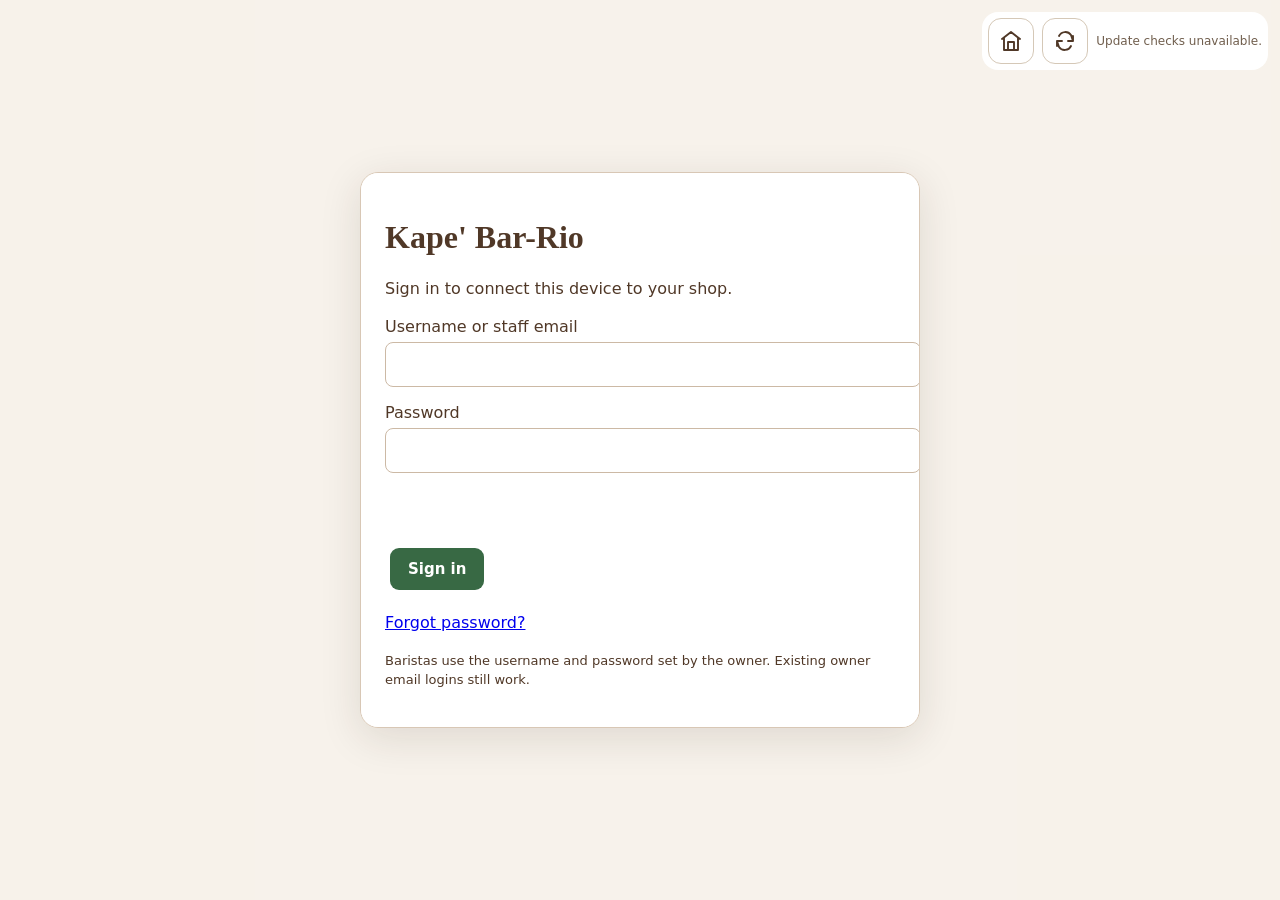
<file: promo-codes.html>
<!doctype html><html><head><meta charset="utf-8"><meta name="viewport" content="width=device-width,initial-scale=1"><title>Kape Bar-Rio Promo Codes</title><link rel="stylesheet" href="sync.css"><style>body{font-family:system-ui;background:#f7f1e9;margin:0;color:#4e3528}main{max-width:1000px;margin:auto;padding:18px}.card{background:#fff;border-radius:18px;padding:18px}.stats{display:grid;grid-template-columns:repeat(3,1fr);gap:10px}.stat{border:1px solid #eadfd4;border-radius:12px;padding:12px}.stat b{font-size:28px;display:block}.wrap{overflow:auto}table{width:100%;border-collapse:collapse;min-width:700px}th,td{padding:10px;border-bottom:1px solid #eee3d7;text-align:left}.code{font-family:monospace;font-weight:900}</style></head><body><main><div class="card"><h1>Promo Codes</h1><button onclick="location.href='index.html'">Back</button> <button onclick="load()">Refresh</button><div class="stats"><div class="stat">Active<b id="a">0</b></div><div class="stat">Given<b id="g">0</b></div><div class="stat">Redeemed<b id="r">0</b></div></div><div class="wrap"><table><thead><tr><th>Code</th><th>Status</th><th>Given</th><th>Redeemed</th><th>Drink</th><th>Order</th></tr></thead><tbody id="rows"></tbody></table></div><p id="msg"></p></div></main><script src="sync-config.js"></script><script src="sync-core.js"></script><script>const dt=v=>v?new Date(v).toLocaleString('en-PH',{timeZone:'Asia/Manila'}):'—';async function load(){try{if(!KBRCloud.requireLogin())return;const d=await KBRCloud.rpc('kbr_pos_promo_codes_admin',{});a.textContent=d.filter(x=>x.status==='active').length;g.textContent=d.filter(x=>x.status==='given').length;r.textContent=d.filter(x=>x.status==='redeemed').length;rows.innerHTML=d.map(x=>`<tr><td class=code>${x.code}</td><td>${x.status}</td><td>${dt(x.given_at)}</td><td>${dt(x.redeemed_at)}</td><td>${x.drink||'—'}</td><td>${x.order_number||'—'}</td></tr>`).join('')}catch(e){msg.textContent=e.message}}load()</script></body></html>
</file>
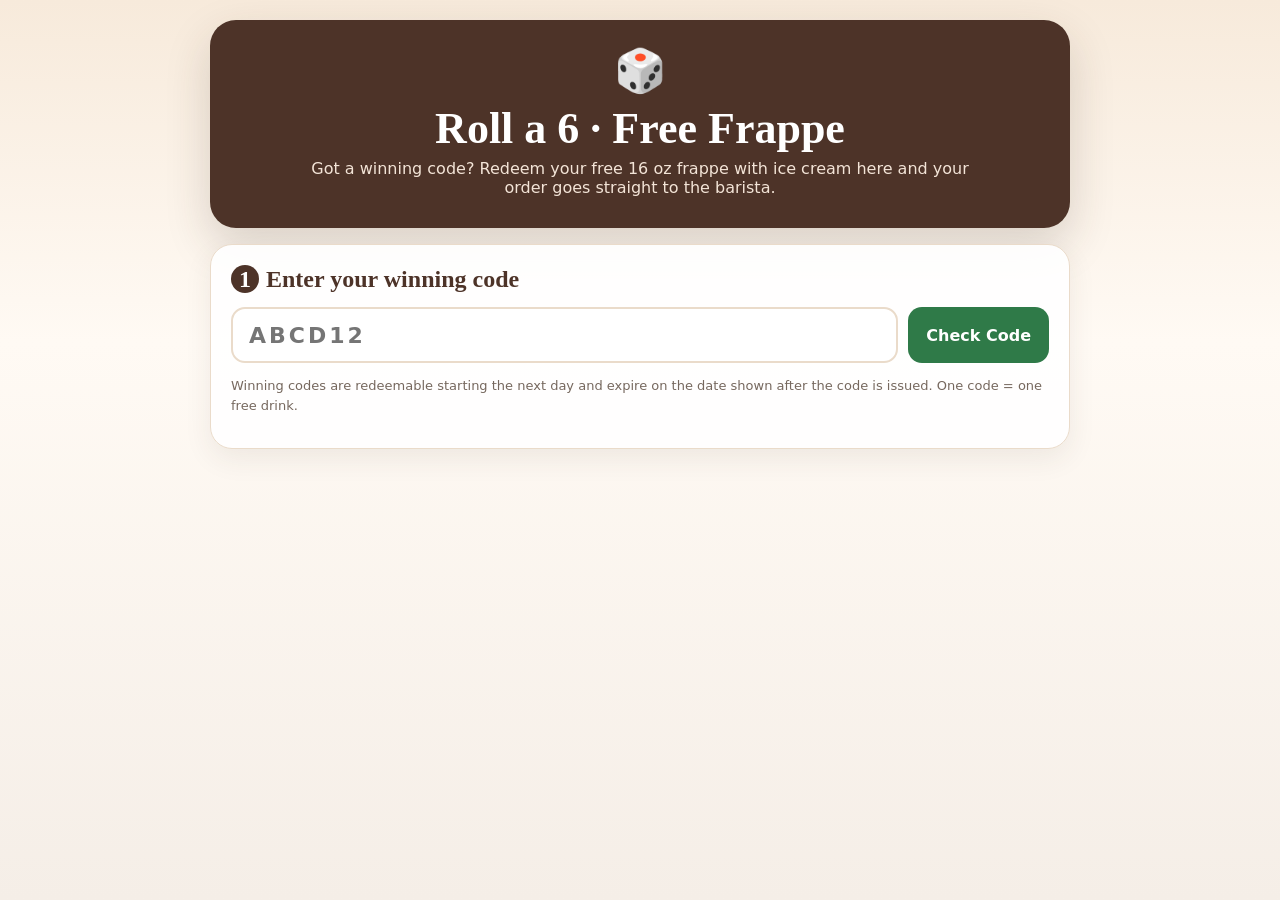
<file: promo.html>
<!doctype html><html lang="en"><head><meta charset="utf-8"><meta name="viewport" content="width=device-width,initial-scale=1,viewport-fit=cover"><title>Kape' Bar-Rio · Free Frappe Redemption</title><link rel="stylesheet" href="promo.css?v=1"></head><body><main><section class="hero"><div class="dice">🎲</div><h1>Roll a 6 · Free Frappe</h1><p>Got a winning code? Redeem your free 16 oz frappe with ice cream here and your order goes straight to the barista.</p></section><section class="card" id="codeCard"><h2><span class="step">1</span>Enter your winning code</h2><div class="code-row"><input id="promoCode" type="text" maxlength="6" autocomplete="one-time-code" placeholder="ABCD12" aria-label="Promo code"><button class="primary" id="checkCode">Check Code</button></div><div id="codeStatus" class="status"></div><p class="rules">Winning codes are redeemable starting the next day and expire on the date shown after the code is issued. One code = one free drink.</p></section><section class="card hidden" id="drinkCard"><h2><span class="step">2</span>Choose your free drink</h2><div class="drinks" id="drinkList"></div><h2 style="margin-top:18px"><span class="step">3</span>How will you enjoy it?</h2><div class="service"><button type="button" data-service="dine-in">Dine In</button><button type="button" data-service="take-out" class="selected">Take Out</button></div><div class="redeem-summary"><span>Free drink</span><b>16 oz · with ice cream · ₱0</b></div><button class="primary" id="redeemButton" style="width:100%" disabled>Redeem & Send to Barista</button><div id="redeemStatus" class="status"></div></section><section class="card hidden success" id="successCard"><div class="check">✅</div><h2>Redemption sent!</h2><p id="successText">Your free drink is now on the barista page.</p></section></main><script src="sync-config.js"></script><script src="promo.js?v=1"></script></body></html>
</file>
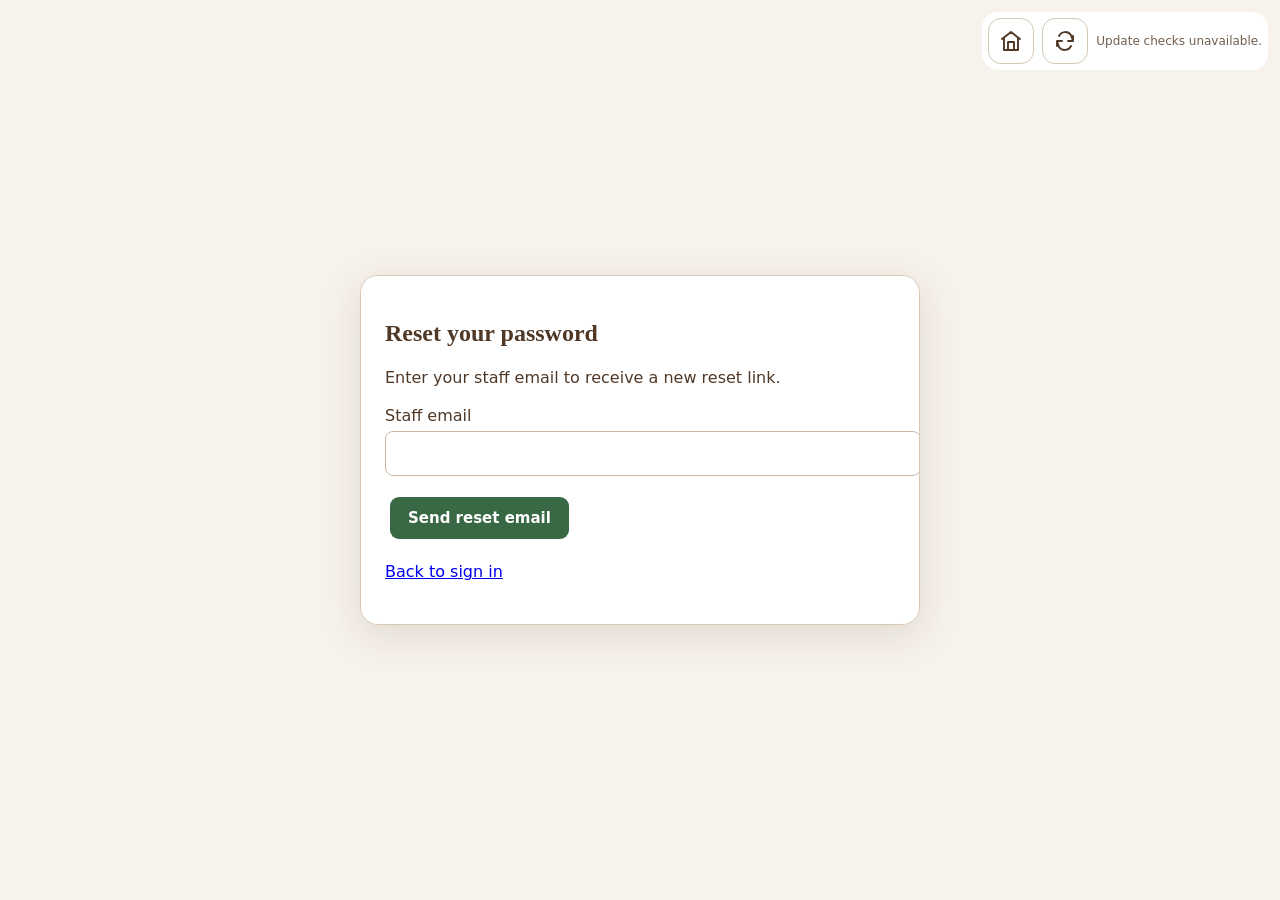
<file: reset-password.html>
<!doctype html><html lang="en"><head><meta charset="utf-8"><meta name="viewport" content="width=device-width,initial-scale=1"><meta name="referrer" content="no-referrer"><title>Kape' Bar-Rio · Reset Password</title><link rel="stylesheet" href="sync.css"><link rel="stylesheet" href="page-tools.css"></head><body style="background:#f7f2eb"><main class="cloud-screen"><section class="cloud-box"><h1>Reset your password</h1><form id="request"><p>Enter your staff email to receive a new reset link.</p><label for="email">Staff email</label><input id="email" type="email" autocomplete="username" required><button>Send reset email</button></form><form id="change" hidden><label for="password">New password</label><input id="password" type="password" minlength="8" autocomplete="new-password" required><label for="confirm">Confirm password</label><input id="confirm" type="password" minlength="8" autocomplete="new-password" required><button>Save new password</button></form><p id="message" role="status" aria-live="polite"></p><p><a href="sync-login.html">Back to sign in</a></p></section></main><script src="sync-config.js"></script><script src="reset-password.js"></script><script src="page-tools.js"></script></body></html>
</file>
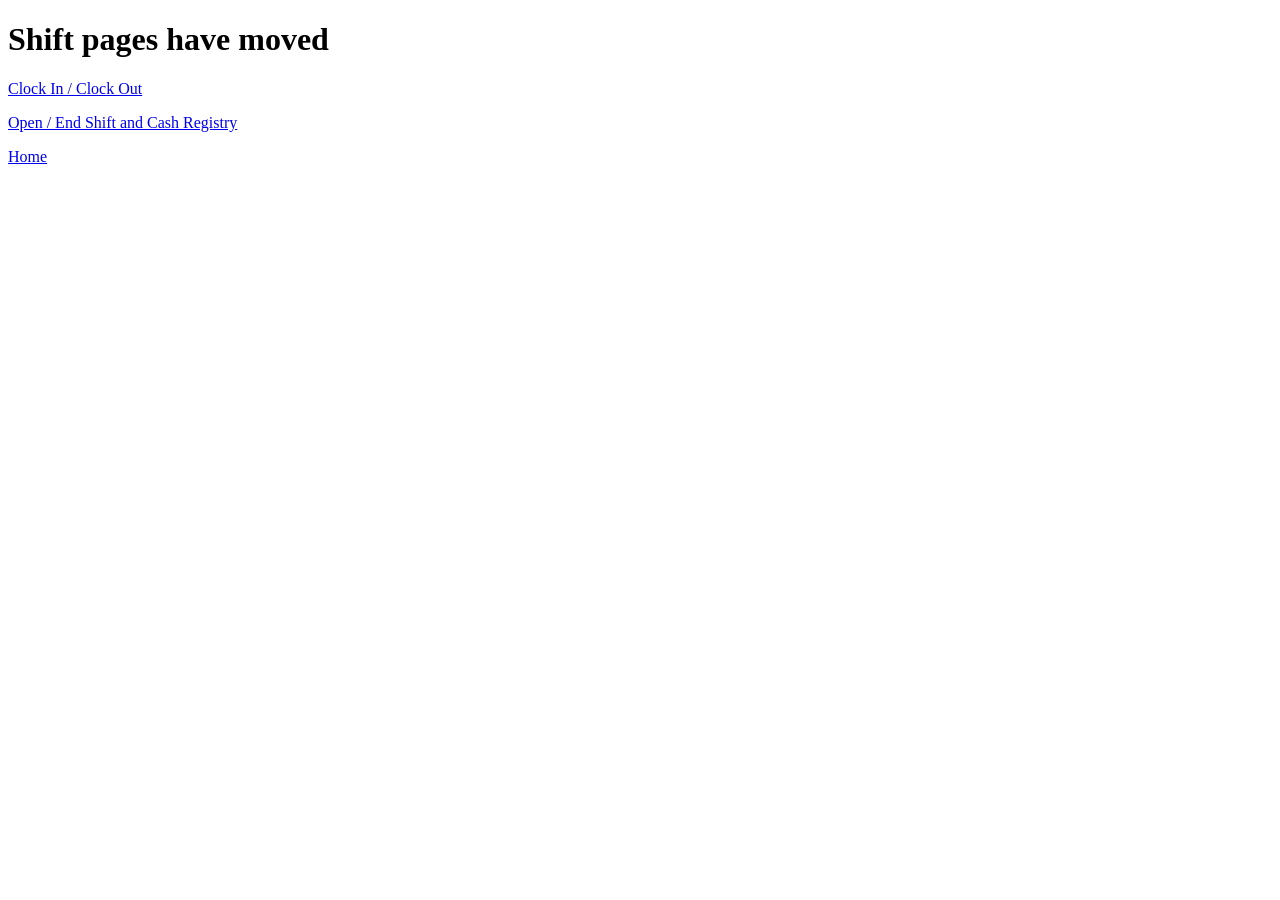
<file: shift-records.html>
<!doctype html><html lang="en"><meta charset="utf-8"><meta name="viewport" content="width=device-width,initial-scale=1"><title>Shift pages have moved</title><body><h1>Shift pages have moved</h1><p><a href="https://russelljohnramosmicumao-arch.github.io/KapeBarrioHomeScreen/clock-in.html">Clock In / Clock Out</a></p><p><a href="https://russelljohnramosmicumao-arch.github.io/KapeBarrioHomeScreen/open-end-shift.html">Open / End Shift and Cash Registry</a></p><p><a href="https://russelljohnramosmicumao-arch.github.io/KapeBarrioHomeScreen/">Home</a></p></body></html>
</file>
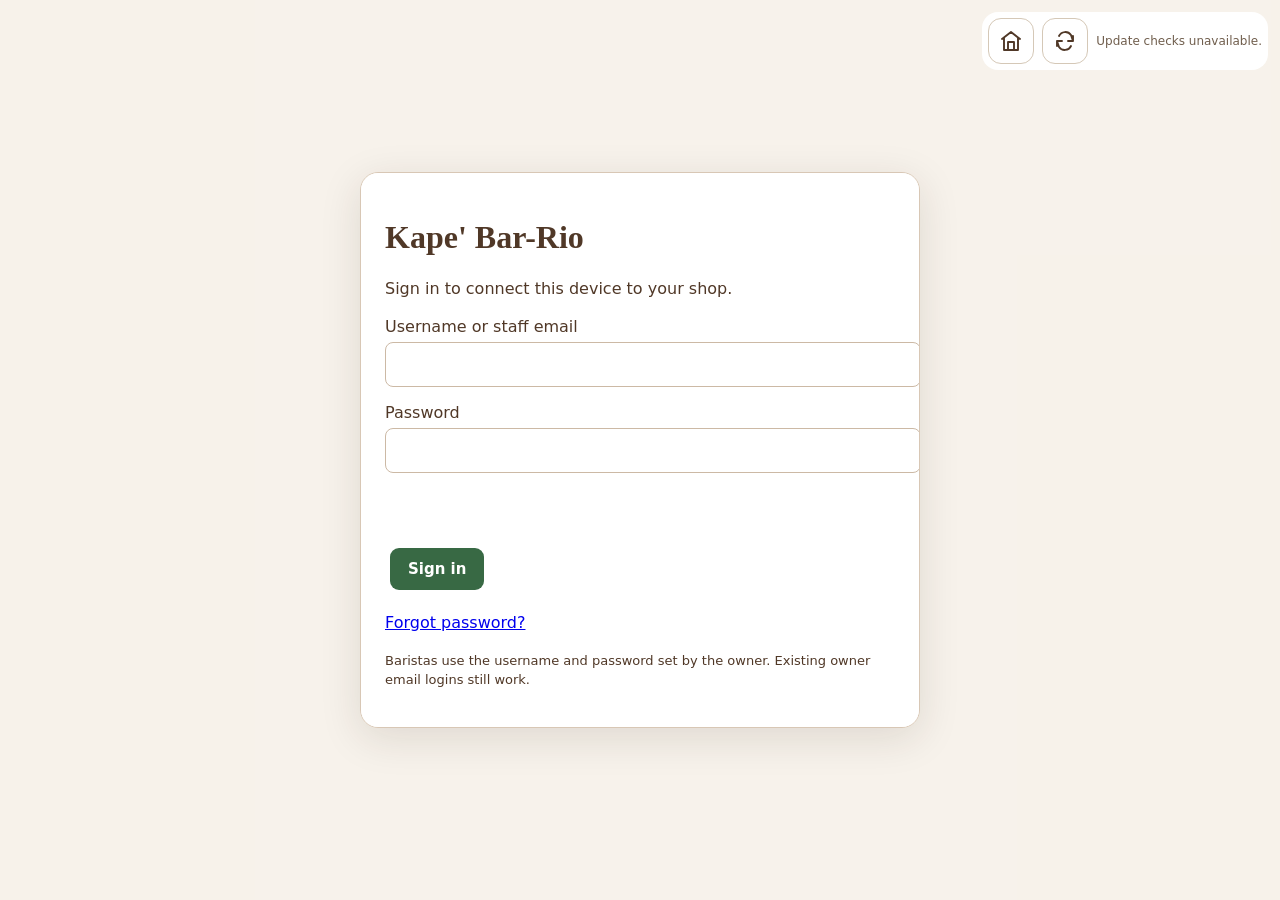
<file: sync-login.html>
<!doctype html><html lang="en"><head><meta charset="utf-8"><meta name="viewport" content="width=device-width,initial-scale=1"><title>Kape' Bar-Rio · Staff Login</title><link rel="stylesheet" href="sync.css"><link rel="stylesheet" href="page-tools.css"></head><body style="background:#f7f2eb"><main class="cloud-screen"><form id="loginForm" class="cloud-box"><h1>Kape' Bar-Rio</h1><p>Sign in to connect this device to your shop.</p><label for="email">Username or staff email</label><input id="email" type="text" autocomplete="username" required><label for="password">Password</label><input id="password" type="password" autocomplete="current-password" required><p class="cloud-error" id="error" role="alert"></p><button id="signIn">Sign in</button><p><a href="reset-password.html">Forgot password?</a></p><p style="font-size:13px">Baristas use the username and password set by the owner. Existing owner email logins still work.</p></form></main><script src="sync-config.js"></script><script src="sync-core.js"></script><script>
const loginForm=document.getElementById('loginForm'),loginEmail=document.getElementById('email'),loginPassword=document.getElementById('password'),loginError=document.getElementById('error'),loginSubmit=document.getElementById('signIn');
loginForm.onsubmit=async e=>{e.preventDefault();loginSubmit.disabled=true;loginError.textContent='';try{await KBRCloud.login(loginEmail.value.trim().includes('@')?loginEmail.value.trim():loginEmail.value.trim().toLowerCase()+'@staff.kapebarrio.invalid',loginPassword.value);loginPassword.value='';const wanted=new URLSearchParams(location.search).get('next');location.href=["index.html", "shift-records.html"].includes(wanted)?wanted:'index.html';}catch(err){loginError.textContent=err.message;}finally{loginSubmit.disabled=false;}};
</script><script src="page-tools.js"></script></body></html>
</file>
<file: sync.css>
.cloud-status{position:fixed;bottom:6px;left:8px;z-index:100;font:700 11px system-ui;background:#e4f3de;color:#285c30;border:1px solid #b8d5af;border-radius:8px;padding:5px 9px;max-width:70vw}.cloud-status.problem{background:#fff0d8;color:#875715;border-color:#e3c790}.cloud-screen{position:fixed;inset:0;background:#f7f2ebf7;z-index:200;display:grid;place-items:center;padding:24px}.cloud-box{max-width:510px;width:100%;background:white;border:1px solid #d8c7b5;border-radius:18px;padding:24px;color:#503827;font:16px system-ui;box-shadow:0 10px 40px #30201020}.cloud-box h1,.cloud-box h2{font-family:Georgia,serif}.cloud-box p{line-height:1.5}.cloud-box button,.cloud-link{display:inline-block;background:#386944;color:white;border:0;border-radius:9px;padding:12px 18px;font:700 15px system-ui;cursor:pointer;margin:5px;text-decoration:none}.cloud-box input{width:100%;padding:12px;margin:6px 0 16px;border:1px solid #ccb9a5;border-radius:8px;font:16px system-ui}.cloud-error{color:#a12924;min-height:22px}.cloud-actions{display:flex;gap:8px;flex-wrap:wrap}

.cloud-screen{padding:10px;overflow-y:auto;align-items:center}.cloud-box{max-height:calc(100dvh - 20px);overflow-y:auto;overscroll-behavior:contain}.cloud-box.wide-payment{max-width:900px;padding:14px}.wide-payment h2,.wide-payment p{margin:6px 0}.wide-payment form{display:grid;grid-template-columns:1fr 1.4fr;gap:8px 14px;align-items:start}.wide-payment form>.barista-cash-layout{grid-column:2;grid-row:1 / span 4}.wide-payment form>label,.wide-payment form>button{grid-column:1}.wide-payment .barista-cash-layout{gap:8px}.wide-payment .cash-keypad button,.wide-payment .cash-quick-buttons button{min-height:40px;padding:8px;margin:0}.wide-payment form label{margin:6px 0}.wide-payment form input{margin:3px 0;padding:8px;min-height:40px}.wide-payment .cash-pane{padding:8px}.wide-payment .cash-pane p{font-size:12px}.wide-payment form>button{margin:0}.count-layout{display:grid;grid-template-columns:1.2fr 1fr;gap:14px}.count-layout .denomination-grid{grid-template-columns:repeat(2,minmax(0,1fr))}.count-layout .count-keypad{margin:6px 0}.count-layout button{margin:0;padding:8px;min-height:42px}.count-layout .count-controls input{margin:4px 0}.cloud-box.drawer-count{max-width:900px;padding:14px}.drawer-count h2,.drawer-count p{margin:6px 0}.drawer-count form{display:grid;grid-template-columns:1fr 1fr;gap:8px 14px}.drawer-count form>.count-layout{grid-column:1 / -1;grid-row:2}.drawer-count form>label{margin:0}.drawer-count form>button{grid-column:1 / -1}.drawer-count form input,.drawer-count form textarea{min-height:36px;padding:6px;margin:3px 0}.drawer-count form textarea{height:38px}.drawer-count .count-keypad button{min-height:38px}.drawer-count .denomination-grid button{min-height:45px}.drawer-count form>p{margin:0;font-size:13px}@media(max-width:440px){.wide-payment form{grid-template-columns:1fr}.wide-payment form>.barista-cash-layout{grid-column:1;grid-row:auto}.count-layout{gap:6px}.count-layout button{font-size:15px}.drawer-count{font-size:14px!important}}

.cloud-box .denomination-grid button.selected,.cloud-box .denomination-grid button.selected span{color:#185b36!important;background:#fff!important;border-color:#185b36!important}.cloud-box .denomination-grid button.selected{box-shadow:inset 0 0 0 2px #185b36}

.drawer-money{max-width:950px!important;width:min(950px,96vw)!important}.drawer-money-layout{display:grid;grid-template-columns:minmax(0,1fr) 300px;gap:24px}.drawer-money-left{display:grid;gap:12px}.drawer-money-layout input,.drawer-money-layout select{width:100%;padding:14px;font:inherit}.drawer-money-layout aside{padding:18px;border-radius:16px;background:#efe2d4}.drawer-money-layout .money-selected{outline:2px solid #80502f;background:#fff1df}.drawer-money-layout [data-money-error]{color:#a12424}.drawer-money-layout .count-keypad button{min-height:60px;margin:0;color:#503827;background:#f7f1e9;border:1px solid #cbb9a5}.drawer-money-layout .count-keypad{display:grid;grid-template-columns:repeat(3,minmax(0,1fr));gap:8px}.drawer-money-layout [data-money-key="."]{grid-column:1/-1}@media(max-width:560px){.drawer-money-layout{grid-template-columns:minmax(0,1fr) 180px;gap:12px}.drawer-money-layout aside{padding:10px}.drawer-money-layout .count-keypad button{padding:10px;min-height:48px}}

.turnover-shift-button{background:#6b4736!important;color:#fff!important;border-color:#6b4736!important}.active-cashier-banner{display:flex;flex-direction:column;gap:3px;margin:0 0 14px;padding:12px 14px;border:1px solid #d8c3b3;border-radius:14px;background:#fff8ef;color:#51382c}.active-cashier-banner span{font-size:10px;text-transform:uppercase;font-weight:900}.active-cashier-banner strong{font-size:20px}.active-cashier-banner small{color:#736257}.turnover-screen form{display:grid;gap:12px}.turnover-current{display:grid;gap:3px;border-radius:12px;background:#fff5e7;padding:12px}.turnover-current span,.turnover-count-title span{font-size:11px;color:#75675d}.turnover-count-title{display:flex;justify-content:space-between;gap:12px;flex-wrap:wrap;align-items:center}.turnover-denoms{display:grid;grid-template-columns:repeat(4,minmax(90px,1fr));gap:8px}.turnover-denoms button{min-height:66px;border:1px solid #d8c3b3;border-radius:12px;background:#fff;font-weight:900;color:#5b4031}.turnover-denoms button small{display:block;margin-top:4px;font-size:10px;color:#77695f}.turnover-denoms button.selected{background:#6b4736;color:#fff}.turnover-denoms button.selected small{color:#f6e9df}.turnover-keypad{display:grid;grid-template-columns:repeat(3,1fr);gap:8px}.turnover-keypad button{min-height:48px;border-radius:10px;border:1px solid #d8c3b3;background:#fff;font-weight:900}.turnover-difference{font-size:18px;font-weight:900;color:#7b3f34}.turnover-clocked{border:1px solid #d9e5d7;border-radius:12px;padding:10px;background:#f5fbf4}.turnover-clocked div{display:flex;gap:6px;flex-wrap:wrap;margin-top:6px}.turnover-clocked span{padding:5px 8px;border-radius:999px;background:#e8f2e6;font-size:11px;font-weight:800}.turnover-error{color:#a52f28;font-weight:800}.turnover-ack-person{display:flex;flex-direction:column;padding:12px;border-radius:12px;background:#fff5e7}.turnover-ack-person b{font-size:22px}.turnover-pin-input{min-height:54px;text-align:center;font-size:26px;letter-spacing:8px;font-weight:900}@media(max-width:700px){.turnover-denoms{grid-template-columns:repeat(2,1fr)}}
</file>
<file: page-tools.css>
.kbr-page-tools{display:flex;align-items:center;justify-content:flex-end;gap:8px;flex-wrap:wrap}.kbr-tool{position:relative;display:inline-flex!important;align-items:center;justify-content:center;width:46px;min-width:46px;height:46px;min-height:46px;padding:10px!important;background:#fff!important;color:#503827!important;border:1px solid #d5c8b7!important;border-radius:13px!important;text-decoration:none!important;cursor:pointer;font:inherit;flex-shrink:0;box-sizing:border-box}.kbr-tool svg{width:24px;height:24px}.kbr-tool:focus-visible{outline:3px solid #b87926;outline-offset:3px}.kbr-update-dot{position:absolute;right:-3px;top:-3px;width:12px;height:12px;border:2px solid white;border-radius:50%;background:#dc2626;box-shadow:0 0 0 1px #dc262620}.kbr-update-dot[hidden]{display:none!important}.kbr-update-note{font:12px system-ui;max-width:190px;color:#705e4d;line-height:1.35}.kbr-update-note:empty{display:none}.kbr-floating-tools{position:fixed;top:12px;right:12px;z-index:9998;background:#fff;padding:6px;border-radius:16px}@media(max-width:600px){.kbr-update-note{max-width:130px}header{gap:10px;flex-wrap:wrap}}
</file>
<file: promo.css>
:root{--coffee:#4d3328;--cream:#fff8ee;--paper:#fffdf9;--line:#eadbca;--green:#2f7a48;--muted:#76685e;--gold:#d4942b;--danger:#b43c32}*{box-sizing:border-box}body{margin:0;background:linear-gradient(180deg,#f7eadb,#fffaf4 38%,#f5eee7);color:#302720;font-family:Inter,system-ui,-apple-system,BlinkMacSystemFont,"Segoe UI",sans-serif;min-height:100vh}main{max-width:900px;margin:auto;padding:20px}.hero{background:var(--coffee);color:white;border-radius:26px;padding:26px;text-align:center;box-shadow:0 18px 45px rgba(61,42,31,.18)}.hero .dice{font-size:42px}.hero h1{margin:8px 0 4px;font-family:Georgia,serif;font-size:clamp(28px,5vw,44px)}.hero p{margin:5px auto;max-width:680px;color:#f3e4d7}.card{margin-top:16px;background:rgba(255,255,255,.92);border:1px solid var(--line);border-radius:22px;padding:20px;box-shadow:0 10px 28px rgba(62,45,34,.08)}.step{display:inline-grid;place-items:center;width:28px;height:28px;border-radius:999px;background:var(--coffee);color:white;font-weight:900;margin-right:7px}h2{font-family:Georgia,serif;color:var(--coffee);margin:0 0 14px}.code-row{display:grid;grid-template-columns:1fr auto;gap:10px}input,button{font:inherit}input[type=text]{width:100%;min-height:56px;border:2px solid var(--line);border-radius:14px;padding:0 16px;font-size:22px;font-weight:900;text-transform:uppercase;letter-spacing:3px;color:var(--coffee)}button{border:0;border-radius:14px;min-height:52px;padding:0 18px;font-weight:900;cursor:pointer}.primary{background:var(--green);color:white}.primary:disabled{opacity:.45;cursor:not-allowed}.secondary{background:#f5ede4;color:var(--coffee);border:1px solid var(--line)}.status{margin-top:12px;border-radius:12px;padding:12px 14px;font-weight:800;display:none}.status.show{display:block}.status.ok{background:#eaf6ed;color:#245f37}.status.bad{background:#fff0ed;color:#96372f}.status.info{background:#fff7e6;color:#8a5c13}.drinks{display:grid;grid-template-columns:repeat(2,minmax(0,1fr));gap:12px}.drink{display:grid;grid-template-columns:84px 1fr;gap:12px;align-items:center;border:2px solid var(--line);background:white;border-radius:18px;padding:10px;text-align:left;color:var(--coffee);cursor:pointer}.drink img{width:84px;height:84px;border-radius:14px;object-fit:cover;background:#eee}.drink b{display:block;font-size:17px}.drink small{display:block;color:var(--muted);margin-top:4px}.drink.selected{border-color:var(--green);box-shadow:0 0 0 3px rgba(47,122,72,.12)}.service{display:flex;gap:10px;flex-wrap:wrap;margin:14px 0}.service button{flex:1;min-width:140px;background:white;border:2px solid var(--line);color:var(--coffee)}.service button.selected{background:#edf7ef;border-color:var(--green);color:#245f37}.redeem-summary{display:flex;justify-content:space-between;gap:10px;align-items:center;background:#fbf7f2;border-radius:14px;padding:12px 14px;margin:14px 0}.redeem-summary span{color:var(--muted)}.redeem-summary b{color:var(--coffee)}.success{text-align:center;padding:18px}.success .check{font-size:54px}.success h2{margin-top:4px}.success p{color:var(--muted)}.rules{font-size:13px;color:var(--muted);line-height:1.5}.hidden{display:none!important}@media(max-width:650px){main{padding:12px}.drinks{grid-template-columns:1fr}.code-row{grid-template-columns:1fr}.hero{padding:22px 16px}.card{padding:16px}}
</file>
